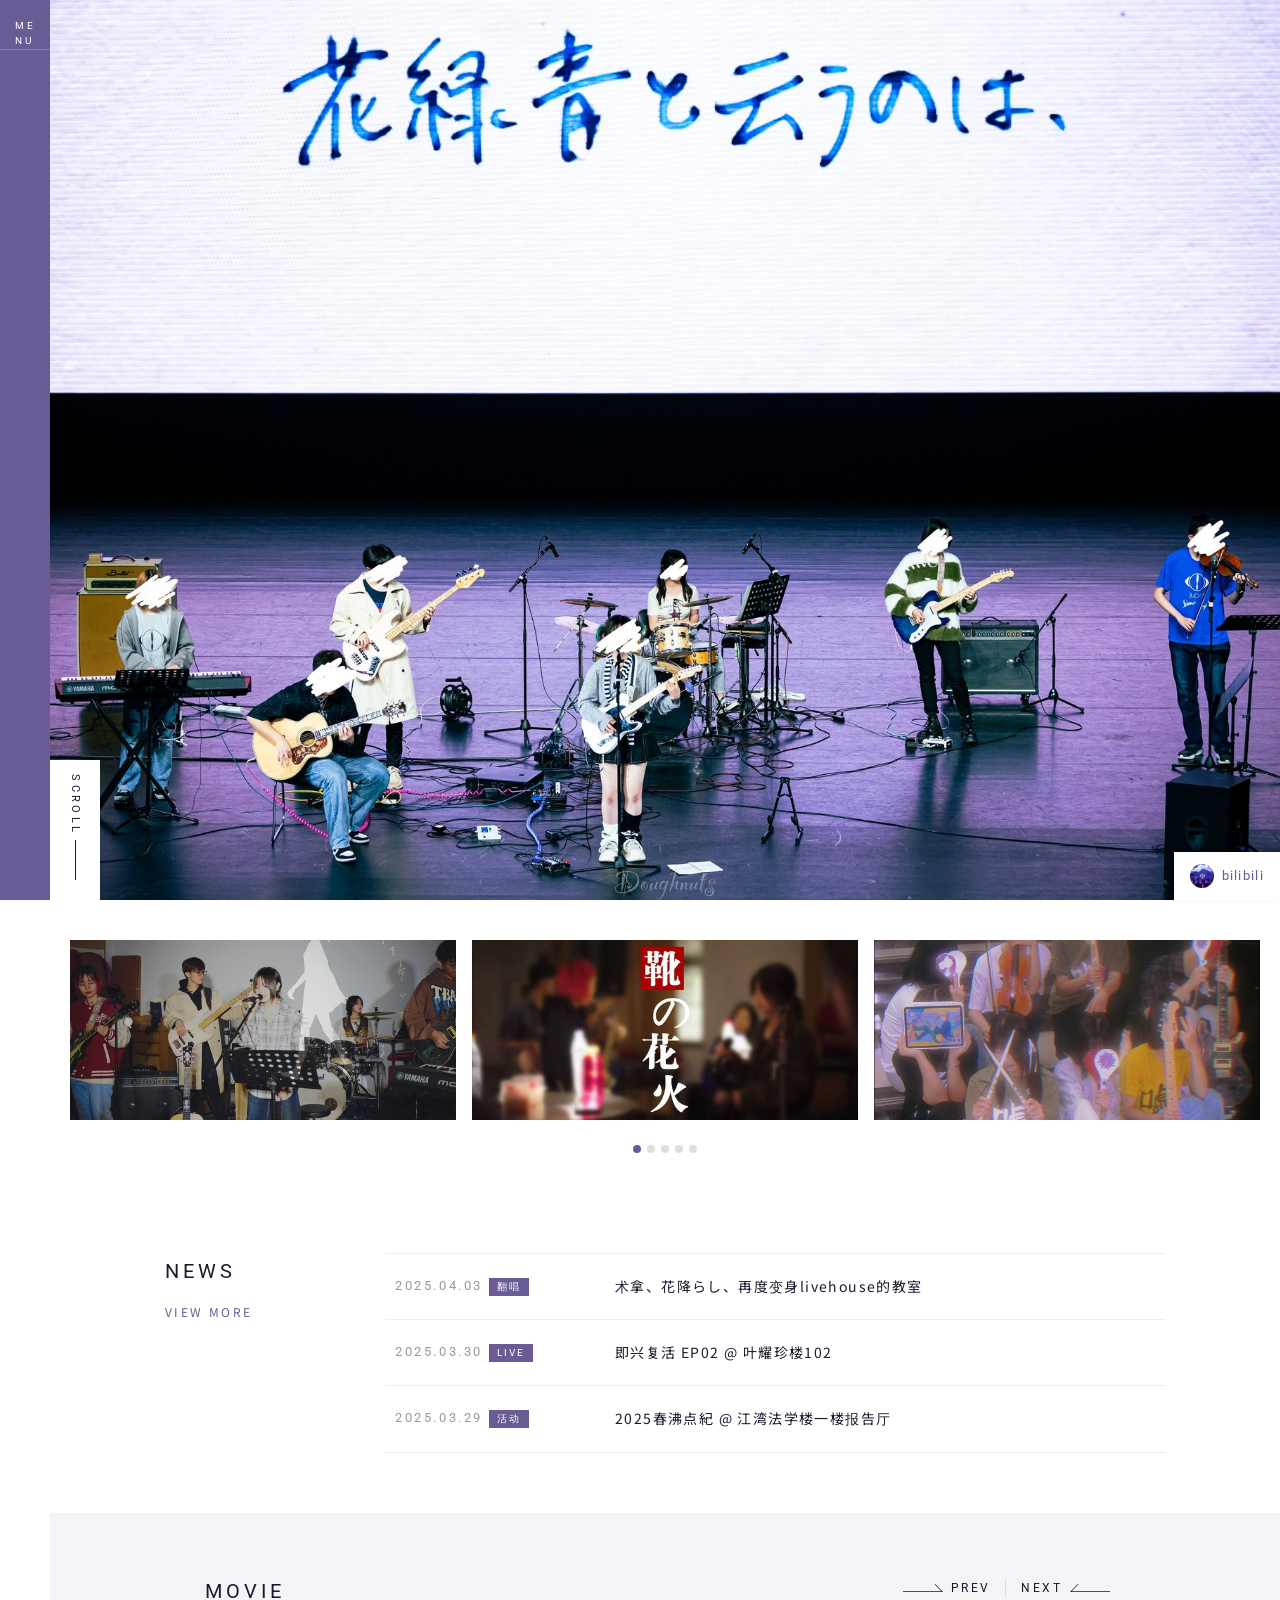
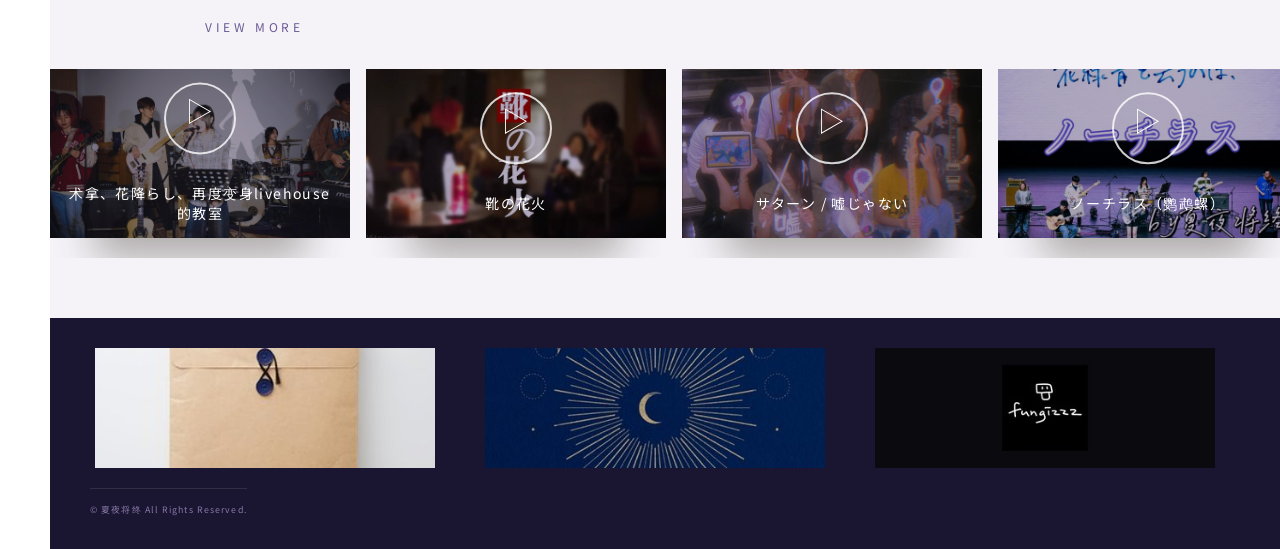
<file: index.html>
﻿<!DOCTYPE html>
<html lang="ja">
<head>
<meta charset="UTF-8">
<meta name="viewport" content="width=device-width, initial-scale=1.0, minimum-scale=1.0, maximum-scale=1.0, shrink-to-fit=no">
<meta name="description" content="在2023夏日将终的某夜因为夜鹿走到一起的乐队。">
<meta name="theme-color" content="#3D2B5F">
<link rel="icon" type="image/x-icon" href="assets/img/avatar.jpg">
<link rel="stylesheet" href="assets/css/slick.css">
<link rel="stylesheet" href="assets/css/slick-theme.css">
<link rel="stylesheet" href="assets/css/official-service.css">
<link rel="stylesheet" href="assets/css/resize.css" media="(max-width:960px)">
<link rel="stylesheet" href="assets/css/custom.css">
<link rel="stylesheet" href="assets/css/theme.css">
<title>夏夜将终 OFFICIAL SITE</title>
</head>
<body class="page--home" oncontextmenu="return true">

<header>
<h1 class="logo"><a href="index.html"></a></h1>
<div class="drawer__btn pc"><div class="inner"><span></span></div></div>
<div class="drawer__btn sp"><span></span></div>
</header>

<div class="drawer" style="overflow: hidden;">
<ul class="g-nav"></ul>
</div>
<div class="overlay"></div>

<div class="wrap">
<div class="bg"><span></span></div>

<div class="block--sns pc">
<ul class="list--sns"></ul>
</div>

<div class="container">
<section class="section--keyvisual">
<div class="keyvisual"><img src="assets/img/top/kv.jpg" alt="" style="width:100%;height:100%;object-fit:cover;display:block;"></div>
<p class="logo-main pc"></p>
<div class="scroll visible">
<p>SCROLL</p>
<div class="icon"><div class="line"><span></span></div></div>
</div>
</section>

<section class="section--bnr">
<div class="inner">
<div class="block--bnr inview">
<ul class="list--bnr"></ul>
</div>
</div>
</section>

<section class="section--news">
<div class="inner">
<div class="block--tit">
<p class="section-tit inview">NEWS</p>
<p class="more inview"><a href="news.html">VIEW MORE</a></p>
</div>
<ul class="list--news"></ul>
</div>
</section>

<section class="section--movie">
<div class="inner">
<div class="tit-area">
<div class="flex-wrap">
<div class="block--tit">
<p class="section-tit inview">MOVIE</p>
<p class="more inview"><a href="movie.html">VIEW MORE</a></p>
</div>
<div class="blank"></div>
</div>
</div>
<ul class="list--movie"></ul>
</div>
</section>
</div>

<footer>
<div class="inner">
<div class="block--footer-bnr clearfix inview">
<ul class="list--bnr"></ul>
</div>
<div class="clearfix">
<div class="block--sns sp inview">
<ul class="list--sns"></ul>
</div>
<p class="copyright"></p>
</div>
</div>
</footer>

</div>
<script src="assets/js/svg-loader.js"></script>
<script src="assets/js/render.js"></script>
<script src="assets/js/main.js"></script>
</body>
</html>
</file>
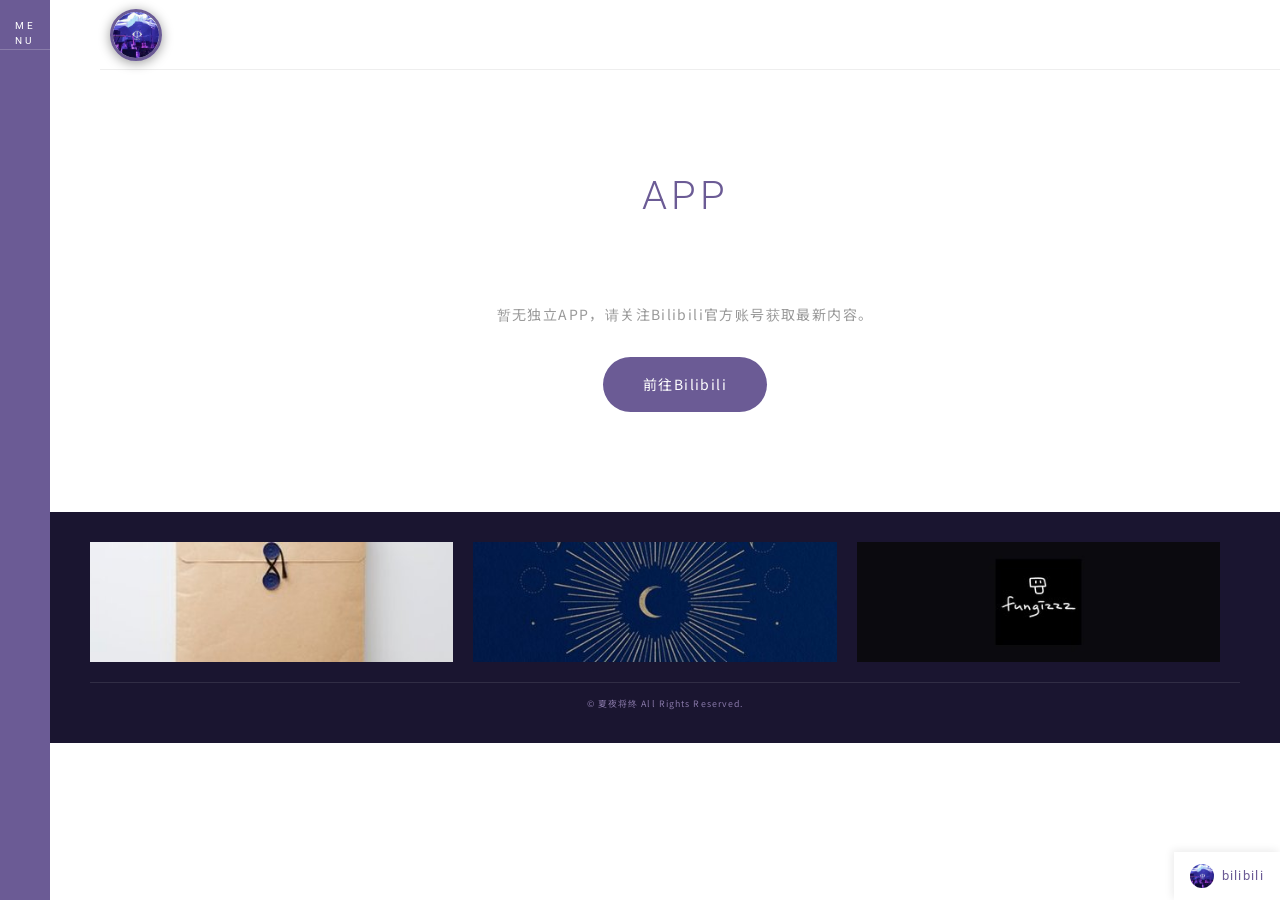
<file: app.html>
﻿<!DOCTYPE html>
<html lang="ja">
<head>
<meta charset="UTF-8">
<meta name="viewport" content="width=device-width, initial-scale=1.0, minimum-scale=1.0, maximum-scale=1.0, shrink-to-fit=no">
<meta name="theme-color" content="#3D2B5F">
<link rel="icon" type="image/x-icon" href="assets/img/avatar.jpg">
<link rel="stylesheet" href="assets/css/slick.css">
<link rel="stylesheet" href="assets/css/slick-theme.css">
<link rel="stylesheet" href="assets/css/official-service.css">
<link rel="stylesheet" href="assets/css/resize.css" media="(max-width:960px)">
<link rel="stylesheet" href="assets/css/custom.css">
<link rel="stylesheet" href="assets/css/theme.css">
<title>APP | 夏夜将终 OFFICIAL SITE</title>
</head>
<body class="" oncontextmenu="return true">

<header>
<h1 class="logo"><a href="index.html"></a></h1>
<div class="drawer__btn pc"><div class="inner"><span></span></div></div>
<div class="drawer__btn sp"><span></span></div>
</header>

<div class="drawer" style="overflow: hidden;">
<ul class="g-nav"></ul>
</div>
<div class="overlay"></div>

<div class="wrap">
<div class="bg"><span></div>

<div class="container">
<div class="container" style="background:#fff;padding:90px 30px 100px 70px;">
<div class="inner" style="max-width:900px;margin:0 auto;">
<h2 style="font-family:Roboto,sans-serif;font-weight:300;text-align:center;font-size:40px;margin:0 0 70px 0;letter-spacing:0.1em;color:#6B5B95;">APP</h2>
<p style="text-align:center;font-size:14px;color:#999;">暂无独立APP，请关注Bilibili官方账号获取最新内容。</p>
<p style="text-align:center;margin-top:30px;"><a href="https://space.bilibili.com/3461581623003593" target="_blank" style="display:inline-block;padding:15px 40px;background:#6B5B95;color:#fff;border-radius:100px;text-decoration:none;">前往Bilibili</a></p>
</div>
</div>
</div>

<footer>
<div class="inner">
<div class="block--footer-bnr clearfix inview">
<ul class="list--bnr"></ul>
</div>
<div class="clearfix">
<div class="block--sns sp inview">
<ul class="list--sns"></ul>
</div>
<p class="copyright"></p>
</div>
</div>
</footer>

</div>
<script src="assets/js/svg-loader.js"></script>
<script src="assets/js/render.js"></script>
<script src="assets/js/main.js"></script>
</body>
</html>
</file>
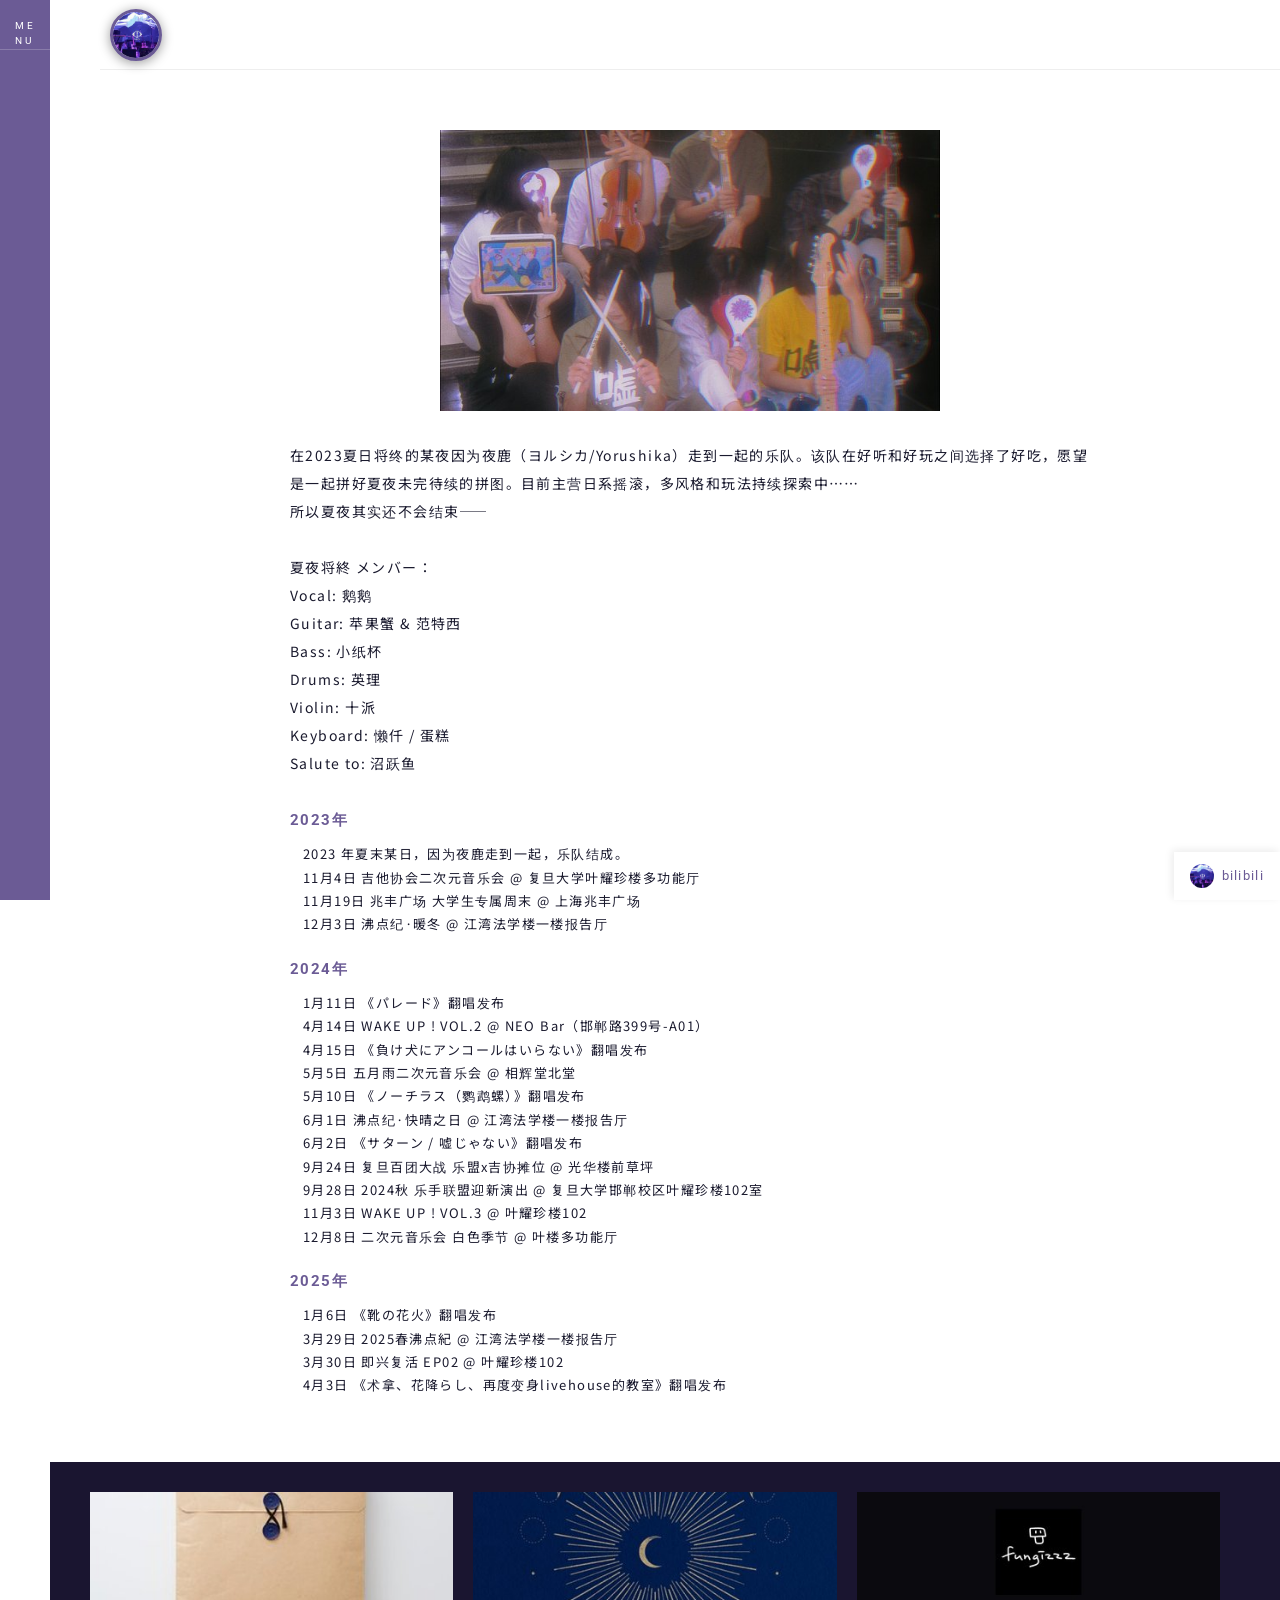
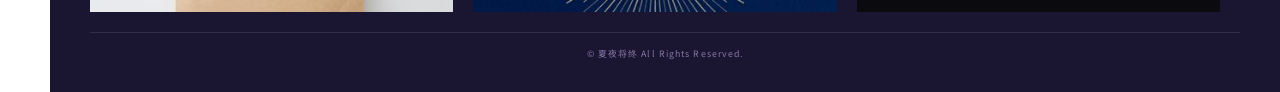
<file: biography.html>
﻿<!DOCTYPE html>
<html lang="ja">
<head>
<meta charset="UTF-8">
<meta name="viewport" content="width=device-width, initial-scale=1.0, minimum-scale=1.0, maximum-scale=1.0, shrink-to-fit=no">
<meta name="theme-color" content="#3D2B5F">
<link rel="icon" type="image/x-icon" href="assets/img/avatar.jpg">
<link rel="stylesheet" href="assets/css/slick.css">
<link rel="stylesheet" href="assets/css/slick-theme.css">
<link rel="stylesheet" href="assets/css/official-service.css">
<link rel="stylesheet" href="assets/css/resize.css" media="(max-width:960px)">
<link rel="stylesheet" href="assets/css/custom.css">
<link rel="stylesheet" href="assets/css/theme.css">
<title>BIOGRAPHY | 夏夜将终 OFFICIAL SITE</title>
</head>
<body class="page--biography page--detail" oncontextmenu="return true">

<header>
<h1 class="logo"><a href="index.html"></a></h1>
<div class="drawer__btn pc"><div class="inner"><span></span></div></div>
<div class="drawer__btn sp"><span></span></div>
</header>

<div class="drawer" style="overflow: hidden;">
<ul class="g-nav"></ul>
</div>
<div class="overlay"></div>

<div class="wrap">
<div class="bg"><span></div>

<div class="container">
<section class="section--detail">
<div class="inner">
<div class="block--artist inview"></div>
<div class="block--text inview">
<div class="text"></div>
<dl class="list--history"></dl>
</div>
</div>
</section>
</div>

<footer>
<div class="inner">
<div class="block--footer-bnr clearfix inview">
<ul class="list--bnr"></ul>
</div>
<div class="clearfix">
<div class="block--sns sp inview">
<ul class="list--sns"></ul>
</div>
<p class="copyright"></p>
</div>
</div>
</footer>

</div>
<script src="assets/js/svg-loader.js"></script>
<script src="assets/js/render.js"></script>
<script src="assets/js/main.js"></script>
</body>
</html>
</file>
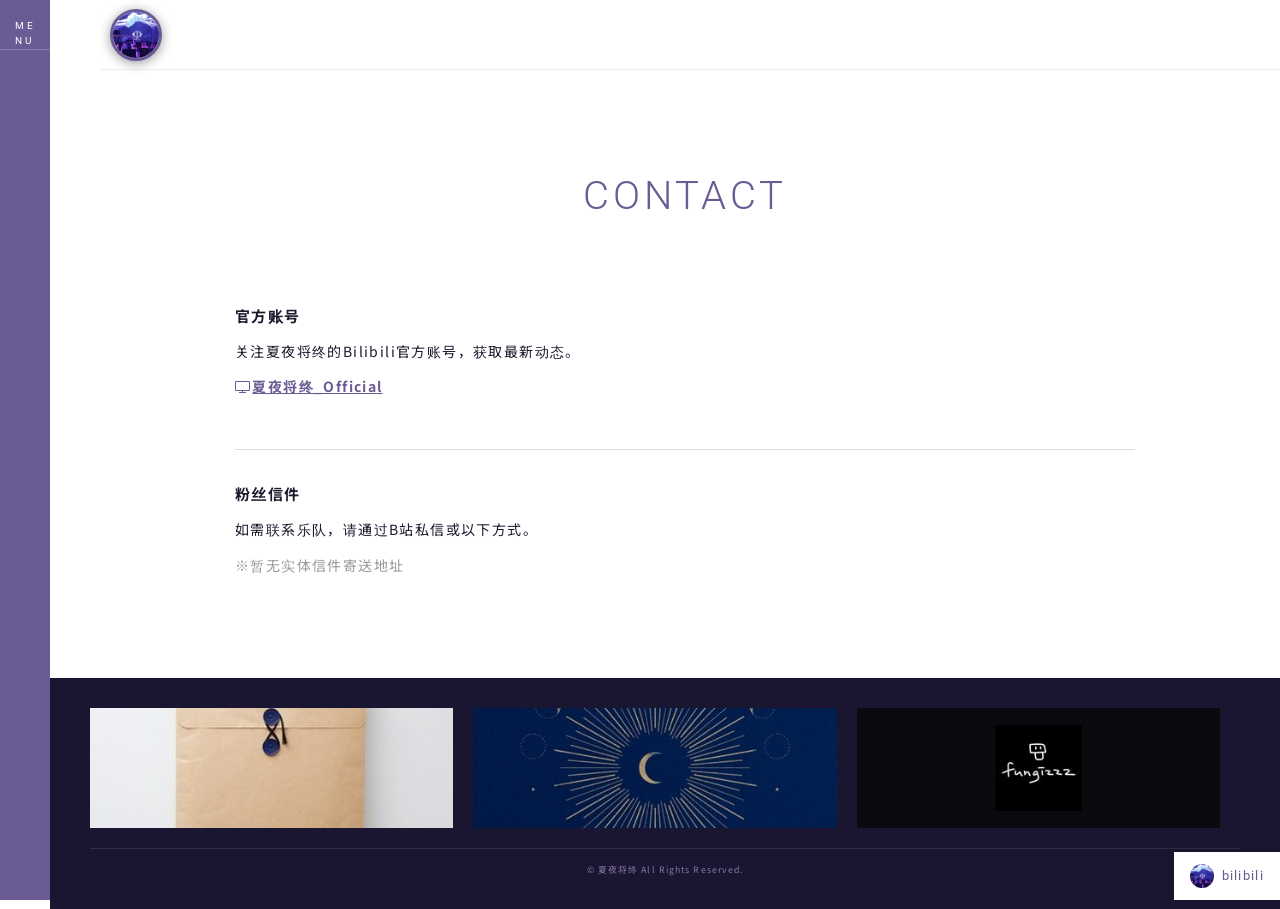
<file: contact.html>
﻿<!DOCTYPE html>
<html lang="ja">
<head>
<meta charset="UTF-8">
<meta name="viewport" content="width=device-width, initial-scale=1.0, minimum-scale=1.0, maximum-scale=1.0, shrink-to-fit=no">
<meta name="theme-color" content="#3D2B5F">
<link rel="icon" type="image/x-icon" href="assets/img/avatar.jpg">
<link rel="stylesheet" href="assets/css/slick.css">
<link rel="stylesheet" href="assets/css/slick-theme.css">
<link rel="stylesheet" href="assets/css/official-service.css">
<link rel="stylesheet" href="assets/css/resize.css" media="(max-width:960px)">
<link rel="stylesheet" href="assets/css/custom.css">
<link rel="stylesheet" href="assets/css/theme.css">
<title>CONTACT | 夏夜将终 OFFICIAL SITE</title>
</head>
<body class="" oncontextmenu="return true">

<header>
<h1 class="logo"><a href="index.html"></a></h1>
<div class="drawer__btn pc"><div class="inner"><span></span></div></div>
<div class="drawer__btn sp"><span></span></div>
</header>

<div class="drawer" style="overflow: hidden;">
<ul class="g-nav"></ul>
</div>
<div class="overlay"></div>

<div class="wrap">
<div class="bg"><span></div>

<div class="container">
<div class="container" style="background:#fff;padding:90px 30px 100px 70px;">
<div class="inner" style="max-width:900px;margin:0 auto;">
<h2 style="font-family:Roboto,sans-serif;font-weight:300;text-align:center;font-size:40px;margin:0 0 70px 0;letter-spacing:0.1em;color:#6B5B95;">CONTACT</h2>
<div class="box" style="border-bottom:1px solid #ddd;padding:0 0 30px 0;margin:0 0 30px 0;">
<p style="font-size:15px;font-weight:bold;margin:0 0 10px 0;">官方账号</p>
<p style="font-size:14px;margin:0 0 10px 0;">关注夏夜将终的Bilibili官方账号，获取最新动态。</p>
<p class="email" style="margin:0 0 20px 0;"><a href="#" target="_blank" style="color:#6B5B95;font-weight:bold;text-decoration:underline;display:block;"></a></p>
</div>
<div class="box" style="padding:0;margin:0;">
<p style="font-size:15px;font-weight:bold;margin:0 0 10px 0;">粉丝信件</p>
<p style="font-size:14px;margin:0 0 10px 0;">如需联系乐队，请通过B站私信或以下方式。</p>
<p style="font-size:14px;color:#999;">※暂无实体信件寄送地址</p>
</div>
</div>
</div>
</div>

<footer>
<div class="inner">
<div class="block--footer-bnr clearfix inview">
<ul class="list--bnr"></ul>
</div>
<div class="clearfix">
<div class="block--sns sp inview">
<ul class="list--sns"></ul>
</div>
<p class="copyright"></p>
</div>
</div>
</footer>

</div>
<script src="assets/js/svg-loader.js"></script>
<script src="assets/js/render.js"></script>
<script src="assets/js/main.js"></script>
</body>
</html>
</file>
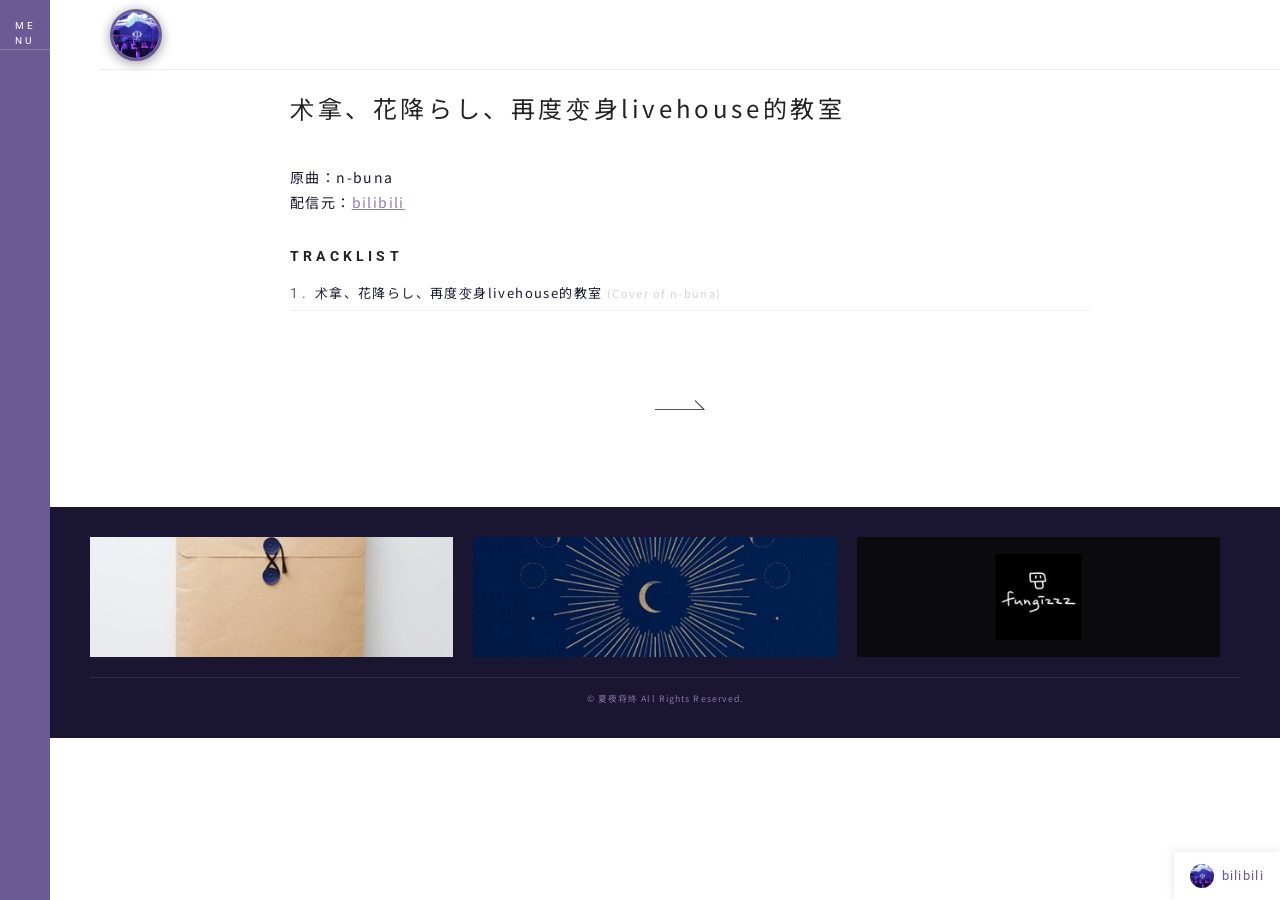
<file: disco-detail.html>
﻿<!DOCTYPE html>
<html lang="ja">
<head>
<meta charset="UTF-8">
<meta name="viewport" content="width=device-width, initial-scale=1.0, minimum-scale=1.0, maximum-scale=1.0, shrink-to-fit=no">
<meta name="theme-color" content="#3D2B5F">
<link rel="icon" type="image/x-icon" href="assets/img/avatar.jpg">
<link rel="stylesheet" href="assets/css/slick.css">
<link rel="stylesheet" href="assets/css/slick-theme.css">
<link rel="stylesheet" href="assets/css/official-service.css">
<link rel="stylesheet" href="assets/css/resize.css" media="(max-width:960px)">
<link rel="stylesheet" href="assets/css/custom.css">
<link rel="stylesheet" href="assets/css/theme.css">
<title>DISCOGRAPHY | 夏夜将终 OFFICIAL SITE</title>
</head>
<body class="page--discography page--detail" oncontextmenu="return true">

<header>
<h1 class="logo"><a href="index.html"></a></h1>
<div class="drawer__btn pc"><div class="inner"><span></span></div></div>
<div class="drawer__btn sp"><span></span></div>
</header>

<div class="drawer" style="overflow: hidden;">
<ul class="g-nav"></ul>
</div>
<div class="overlay"></div>

<div class="wrap">
<div class="bg"><span></span></div>

<div class="container">
<section class="section--detail">
<div class="inner" id="disco-detail-inner">
<p style="text-align:center;padding:60px;">読み込んでいます...</p>
</div>
<p class="detail__btn inview"><a href="discography.html"><svg width="50" height="12" viewBox="0 0 57.64 11.17"><polygon fill="#1a1a2e" points="57.64 11.18 0 11.18 0 10.18 55.23 10.18 45.76 0.71 46.47 0 57.64 11.18"></polygon></svg></a></p>
</section>
</div>

<footer>
<div class="inner">
<div class="block--footer-bnr clearfix inview">
<ul class="list--bnr"></ul>
</div>
<div class="clearfix">
<div class="block--sns sp inview">
<ul class="list--sns"></ul>
</div>
<p class="copyright"></p>
</div>
</div>
</footer>

</div>
<script src="assets/js/svg-loader.js"></script>
<script src="assets/js/render.js"></script>
<script src="assets/js/detail-render.js"></script>
<script src="assets/js/main.js"></script>
</body>
</html>
</file>
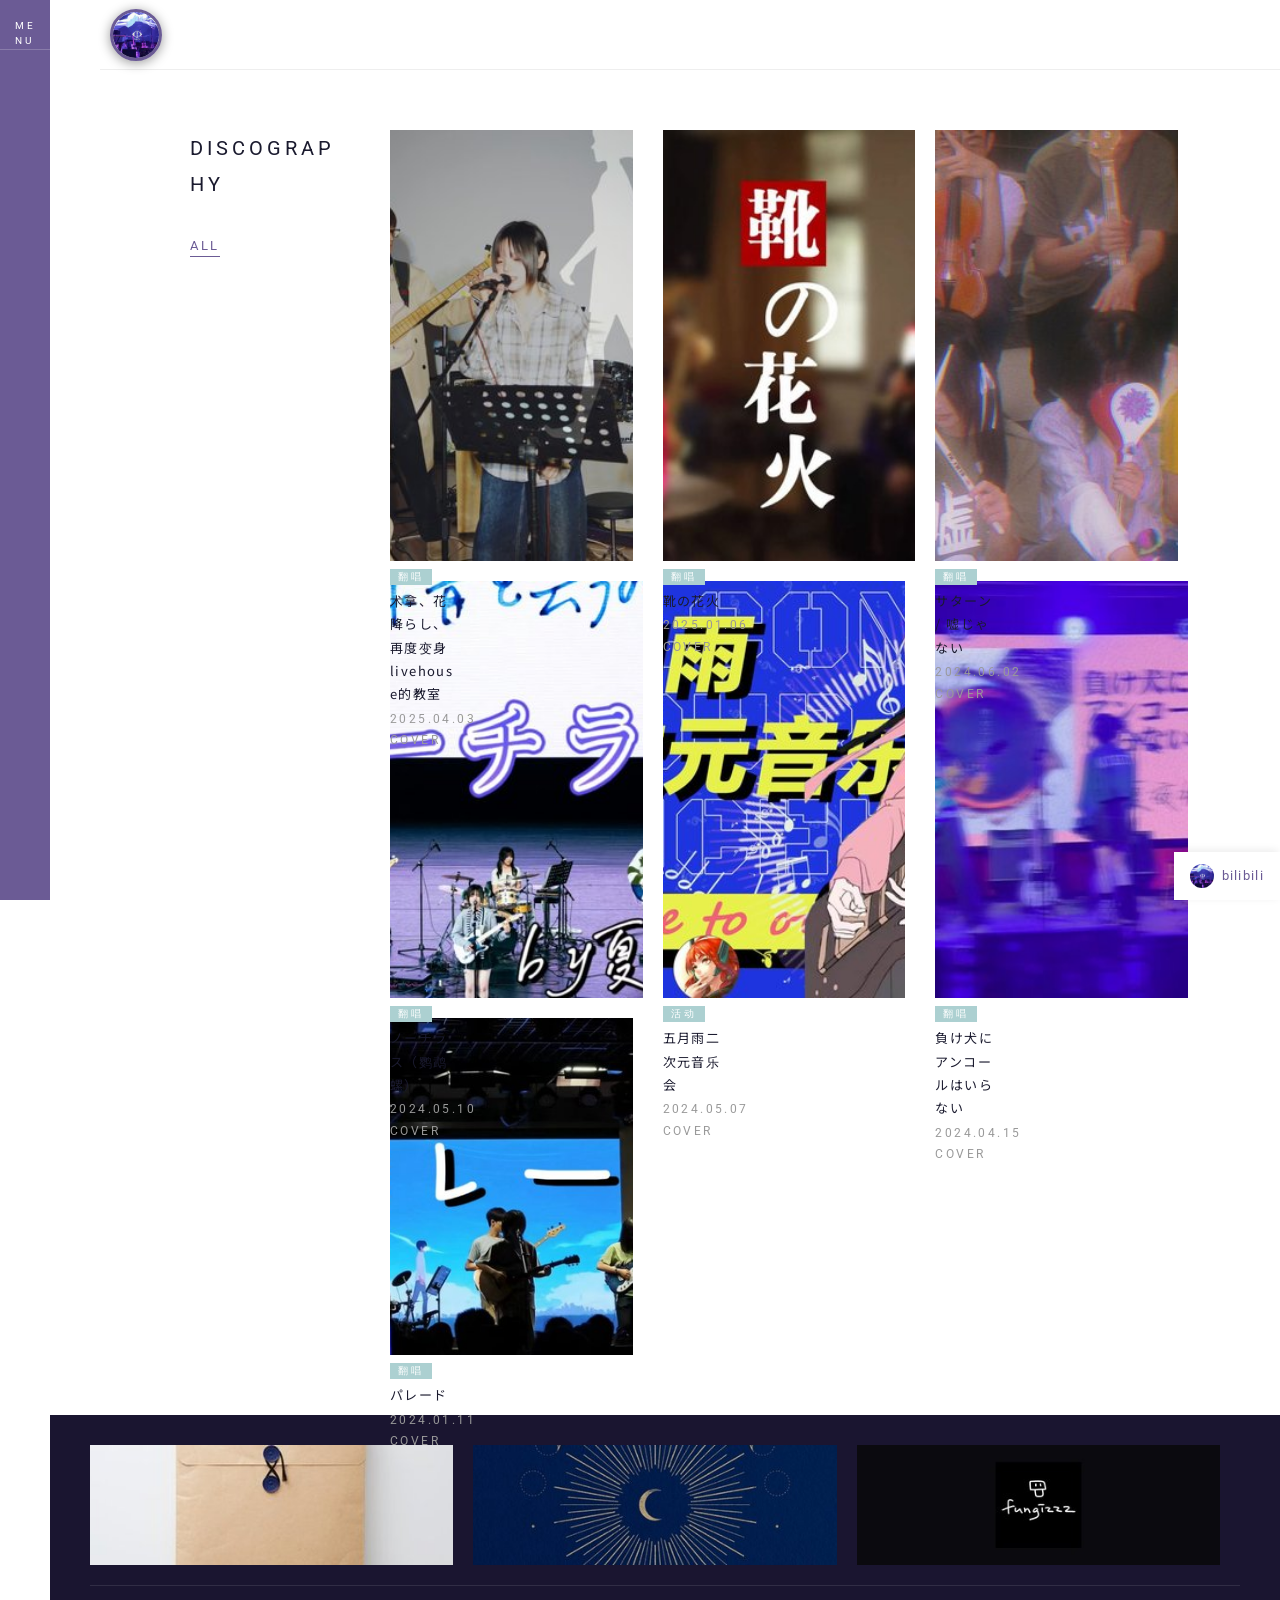
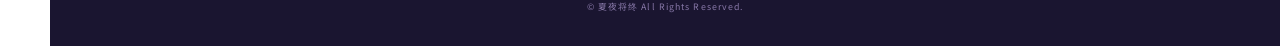
<file: discography.html>
﻿<!DOCTYPE html>
<html lang="ja">
<head>
<meta charset="UTF-8">
<meta name="viewport" content="width=device-width, initial-scale=1.0, minimum-scale=1.0, maximum-scale=1.0, shrink-to-fit=no">
<meta name="theme-color" content="#3D2B5F">
<link rel="icon" type="image/x-icon" href="assets/img/avatar.jpg">
<link rel="stylesheet" href="assets/css/slick.css">
<link rel="stylesheet" href="assets/css/slick-theme.css">
<link rel="stylesheet" href="assets/css/official-service.css">
<link rel="stylesheet" href="assets/css/resize.css" media="(max-width:960px)">
<link rel="stylesheet" href="assets/css/custom.css">
<link rel="stylesheet" href="assets/css/theme.css">
<title>DISCOGRAPHY | 夏夜将终 OFFICIAL SITE</title>
</head>
<body class="page--discography page--list" oncontextmenu="return true">

<header>
<h1 class="logo"><a href="index.html"></a></h1>
<div class="drawer__btn pc"><div class="inner"><span></span></div></div>
<div class="drawer__btn sp"><span></span></div>
</header>

<div class="drawer" style="overflow: hidden;">
<ul class="g-nav"></ul>
</div>
<div class="overlay"></div>

<div class="wrap">
<div class="bg"><span></div>

<div class="container">
<section class="section--list">
<div class="inner">
<div class="block--tit">
<h2 class="section-tit inview">DISCOGRAPHY</h2>
<ul class="list--category pc">
<li class="inview"><a href="discography.html" class="current">ALL</a></li>
</ul>
</div>
<ul class="list--discography clearfix"></ul>
</div>
</section>
</div>

<footer>
<div class="inner">
<div class="block--footer-bnr clearfix inview">
<ul class="list--bnr"></ul>
</div>
<div class="clearfix">
<div class="block--sns sp inview">
<ul class="list--sns"></ul>
</div>
<p class="copyright"></p>
</div>
</div>
</footer>

</div>
<script src="assets/js/svg-loader.js"></script>
<script src="assets/js/render.js"></script>
<script src="assets/js/main.js"></script>
</body>
</html>
</file>
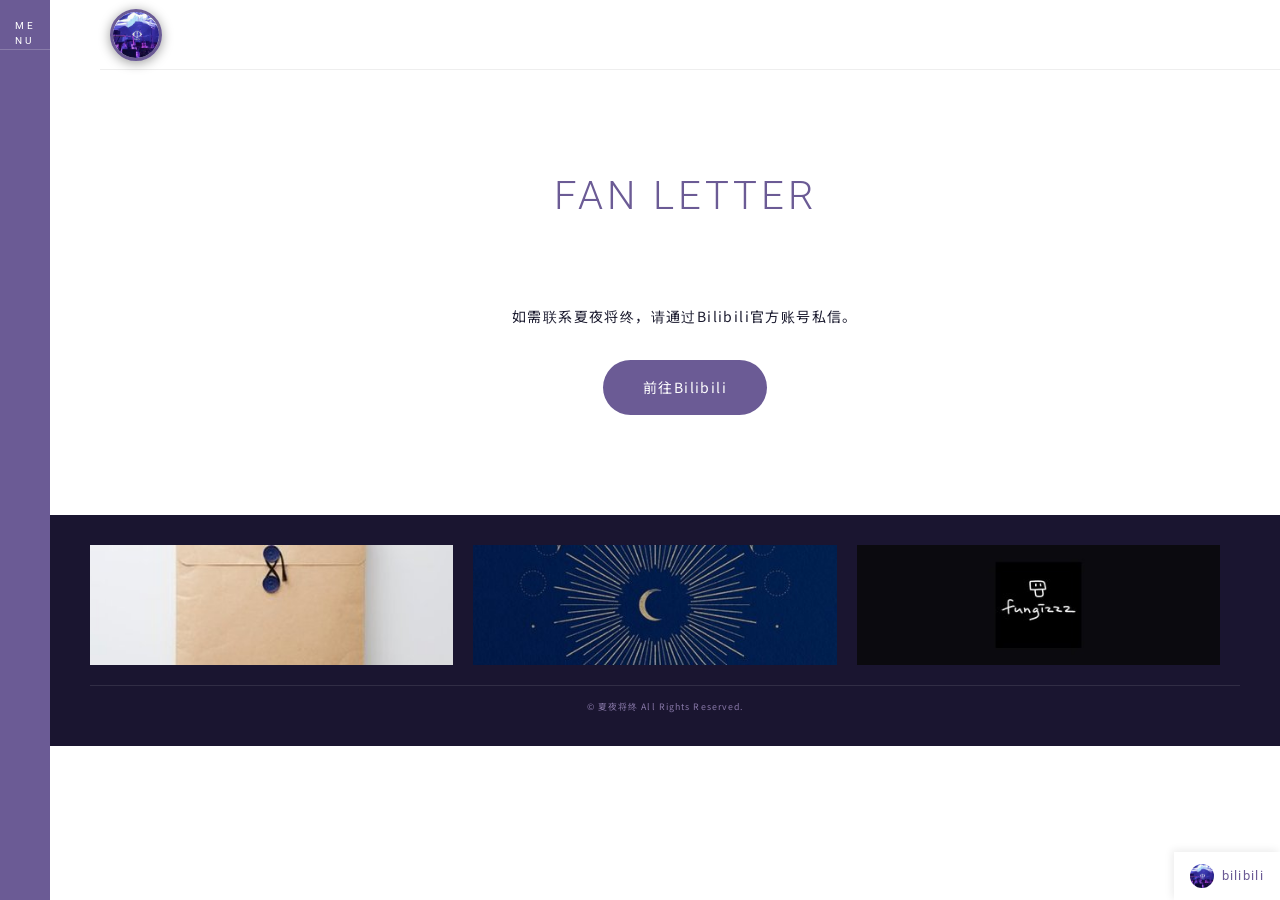
<file: fanletter.html>
﻿<!DOCTYPE html>
<html lang="ja">
<head>
<meta charset="UTF-8">
<meta name="viewport" content="width=device-width, initial-scale=1.0, minimum-scale=1.0, maximum-scale=1.0, shrink-to-fit=no">
<meta name="theme-color" content="#3D2B5F">
<link rel="icon" type="image/x-icon" href="assets/img/avatar.jpg">
<link rel="stylesheet" href="assets/css/slick.css">
<link rel="stylesheet" href="assets/css/slick-theme.css">
<link rel="stylesheet" href="assets/css/official-service.css">
<link rel="stylesheet" href="assets/css/resize.css" media="(max-width:960px)">
<link rel="stylesheet" href="assets/css/custom.css">
<link rel="stylesheet" href="assets/css/theme.css">
<title>FAN LETTER | 夏夜将终 OFFICIAL SITE</title>
</head>
<body class="" oncontextmenu="return true">

<header>
<h1 class="logo"><a href="index.html"></a></h1>
<div class="drawer__btn pc"><div class="inner"><span></span></div></div>
<div class="drawer__btn sp"><span></span></div>
</header>

<div class="drawer" style="overflow: hidden;">
<ul class="g-nav"></ul>
</div>
<div class="overlay"></div>

<div class="wrap">
<div class="bg"><span></div>

<div class="container">
<div class="container" style="background:#fff;padding:90px 30px 100px 70px;">
<div class="inner" style="max-width:800px;margin:0 auto;">
<h2 style="font-family:Roboto,sans-serif;font-weight:300;text-align:center;font-size:40px;margin:0 0 70px 0;letter-spacing:0.1em;color:#6B5B95;">FAN LETTER</h2>
<p style="font-size:14px;line-height:2;text-align:center;">如需联系夏夜将终，请通过Bilibili官方账号私信。</p>
<p style="text-align:center;margin-top:30px;"><a href="https://space.bilibili.com/3461581623003593" target="_blank" style="display:inline-block;padding:15px 40px;background:#6B5B95;color:#fff;border-radius:100px;text-decoration:none;">前往Bilibili</a></p>
</div>
</div>
</div>

<footer>
<div class="inner">
<div class="block--footer-bnr clearfix inview">
<ul class="list--bnr"></ul>
</div>
<div class="clearfix">
<div class="block--sns sp inview">
<ul class="list--sns"></ul>
</div>
<p class="copyright"></p>
</div>
</div>
</footer>

</div>
<script src="assets/js/svg-loader.js"></script>
<script src="assets/js/render.js"></script>
<script src="assets/js/main.js"></script>
</body>
</html>
</file>
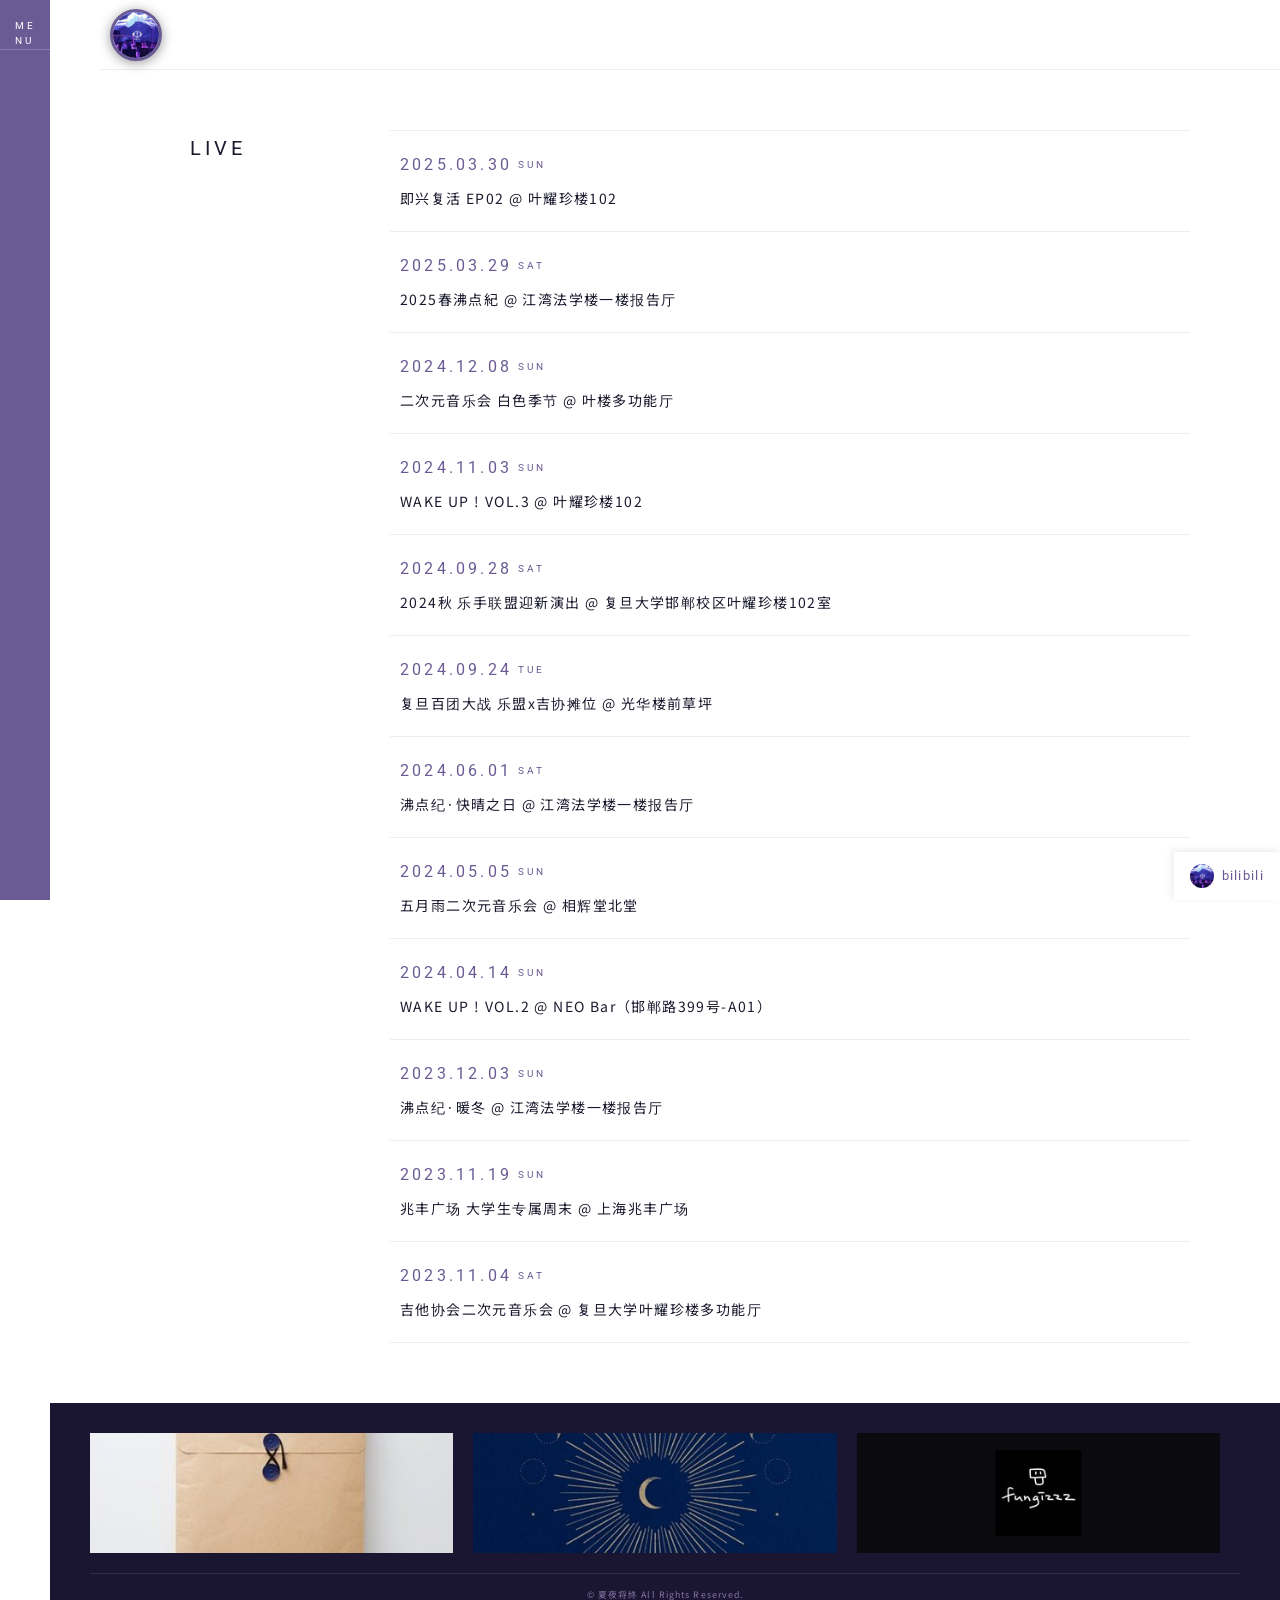
<file: live.html>
﻿<!DOCTYPE html>
<html lang="ja">
<head>
<meta charset="UTF-8">
<meta name="viewport" content="width=device-width, initial-scale=1.0, minimum-scale=1.0, maximum-scale=1.0, shrink-to-fit=no">
<meta name="theme-color" content="#3D2B5F">
<link rel="icon" type="image/x-icon" href="assets/img/avatar.jpg">
<link rel="stylesheet" href="assets/css/slick.css">
<link rel="stylesheet" href="assets/css/slick-theme.css">
<link rel="stylesheet" href="assets/css/official-service.css">
<link rel="stylesheet" href="assets/css/resize.css" media="(max-width:960px)">
<link rel="stylesheet" href="assets/css/custom.css">
<link rel="stylesheet" href="assets/css/theme.css">
<title>LIVE | 夏夜将终 OFFICIAL SITE</title>
</head>
<body class="page--list page--live" oncontextmenu="return true">

<header>
<h1 class="logo"><a href="index.html"></a></h1>
<div class="drawer__btn pc"><div class="inner"><span></span></div></div>
<div class="drawer__btn sp"><span></span></div>
</header>

<div class="drawer" style="overflow: hidden;">
<ul class="g-nav"></ul>
</div>
<div class="overlay"></div>

<div class="wrap">
<div class="bg"><span></div>

<div class="container">
<section class="section--list">
<div class="inner">
<div class="block--tit">
<h2 class="section-tit inview">LIVE</h2>
</div>
<ul class="list--news"></ul>
</div>
</section>
</div>

<footer>
<div class="inner">
<div class="block--footer-bnr clearfix inview">
<ul class="list--bnr"></ul>
</div>
<div class="clearfix">
<div class="block--sns sp inview">
<ul class="list--sns"></ul>
</div>
<p class="copyright"></p>
</div>
</div>
</footer>

</div>
<script src="assets/js/svg-loader.js"></script>
<script src="assets/js/render.js"></script>
<script src="assets/js/main.js"></script>
</body>
</html>
</file>
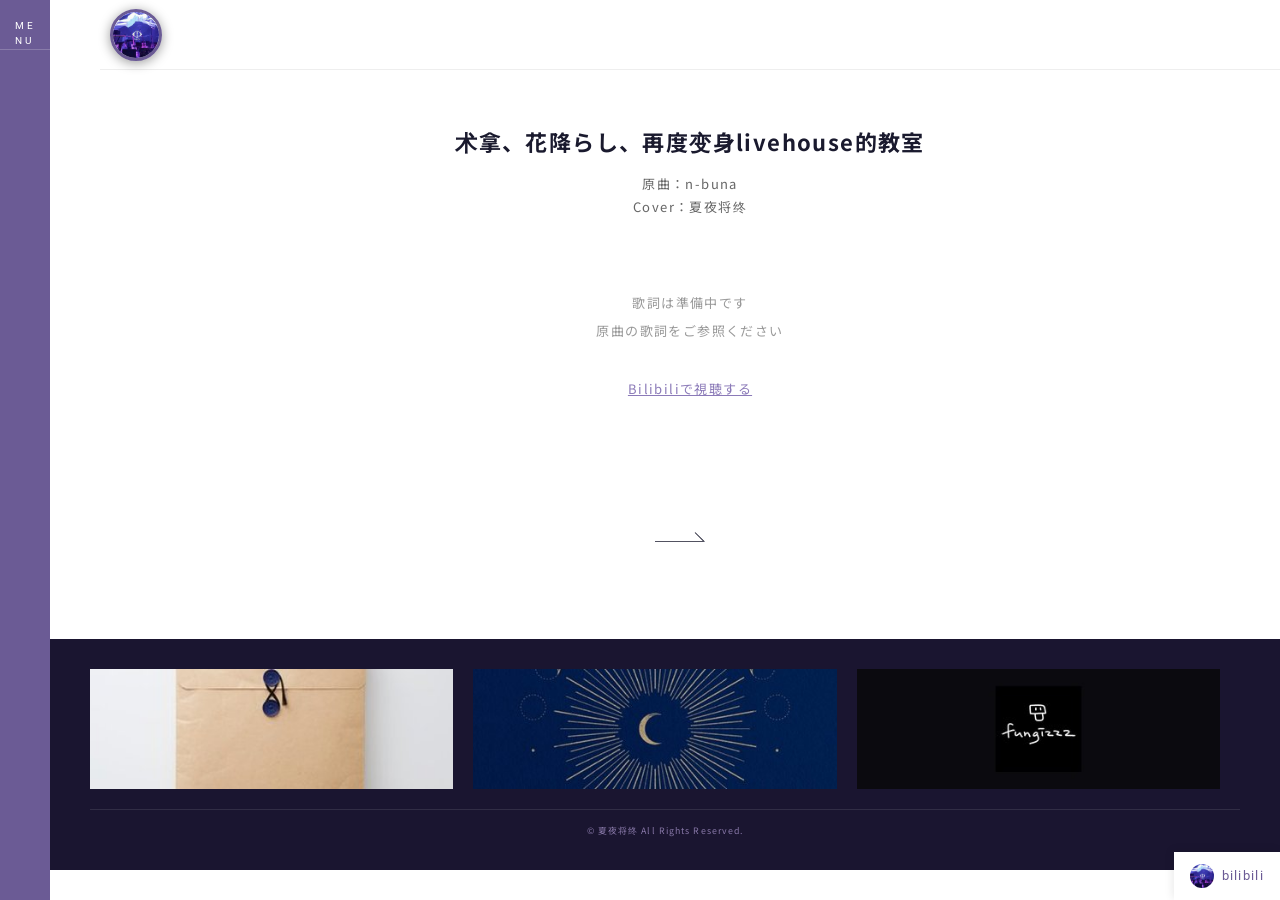
<file: lyrics-detail.html>
﻿<!DOCTYPE html>
<html lang="ja">
<head>
<meta charset="UTF-8">
<meta name="viewport" content="width=device-width, initial-scale=1.0, minimum-scale=1.0, maximum-scale=1.0, shrink-to-fit=no">
<meta name="theme-color" content="#3D2B5F">
<link rel="icon" type="image/x-icon" href="assets/img/avatar.jpg">
<link rel="stylesheet" href="assets/css/slick.css">
<link rel="stylesheet" href="assets/css/slick-theme.css">
<link rel="stylesheet" href="assets/css/official-service.css">
<link rel="stylesheet" href="assets/css/resize.css" media="(max-width:960px)">
<link rel="stylesheet" href="assets/css/custom.css">
<link rel="stylesheet" href="assets/css/theme.css">
<title>LYRICS | 夏夜将终 OFFICIAL SITE</title>
</head>
<body class="page--lyrics page--detail" oncontextmenu="return true">

<header>
<h1 class="logo"><a href="index.html"></a></h1>
<div class="drawer__btn pc"><div class="inner"><span></span></div></div>
<div class="drawer__btn sp"><span></span></div>
</header>

<div class="drawer" style="overflow: hidden;">
<ul class="g-nav"></ul>
</div>
<div class="overlay"></div>

<div class="wrap">
<div class="bg"><span></span></div>

<div class="container">
<section class="section--detail">
<div class="inner">
<div class="detail--wrap inview">
<h2 id="lyrics-title">歌詞</h2>
<div class="credit">
<p class="credit--list" id="lyrics-credit"></p>
</div>
<div class="lyrics--body" id="lyrics-body">
<p>歌詞を読み込んでいます...</p>
</div>
</div>
<p class="detail__btn inview"><a href="lyrics.html"><svg width="50" height="12" viewBox="0 0 57.64 11.17"><polygon fill="#1a1a2e" points="57.64 11.18 0 11.18 0 10.18 55.23 10.18 45.76 0.71 46.47 0 57.64 11.18"></polygon></svg></a></p>
</div>
</section>
</div>

<footer>
<div class="inner">
<div class="block--footer-bnr clearfix inview">
<ul class="list--bnr"></ul>
</div>
<div class="clearfix">
<div class="block--sns sp inview">
<ul class="list--sns"></ul>
</div>
<p class="copyright"></p>
</div>
</div>
</footer>

</div>
<script src="assets/js/svg-loader.js"></script>
<script src="assets/js/render.js"></script>
<script src="assets/js/detail-render.js"></script>
<script src="assets/js/main.js"></script>
</body>
</html>
</file>
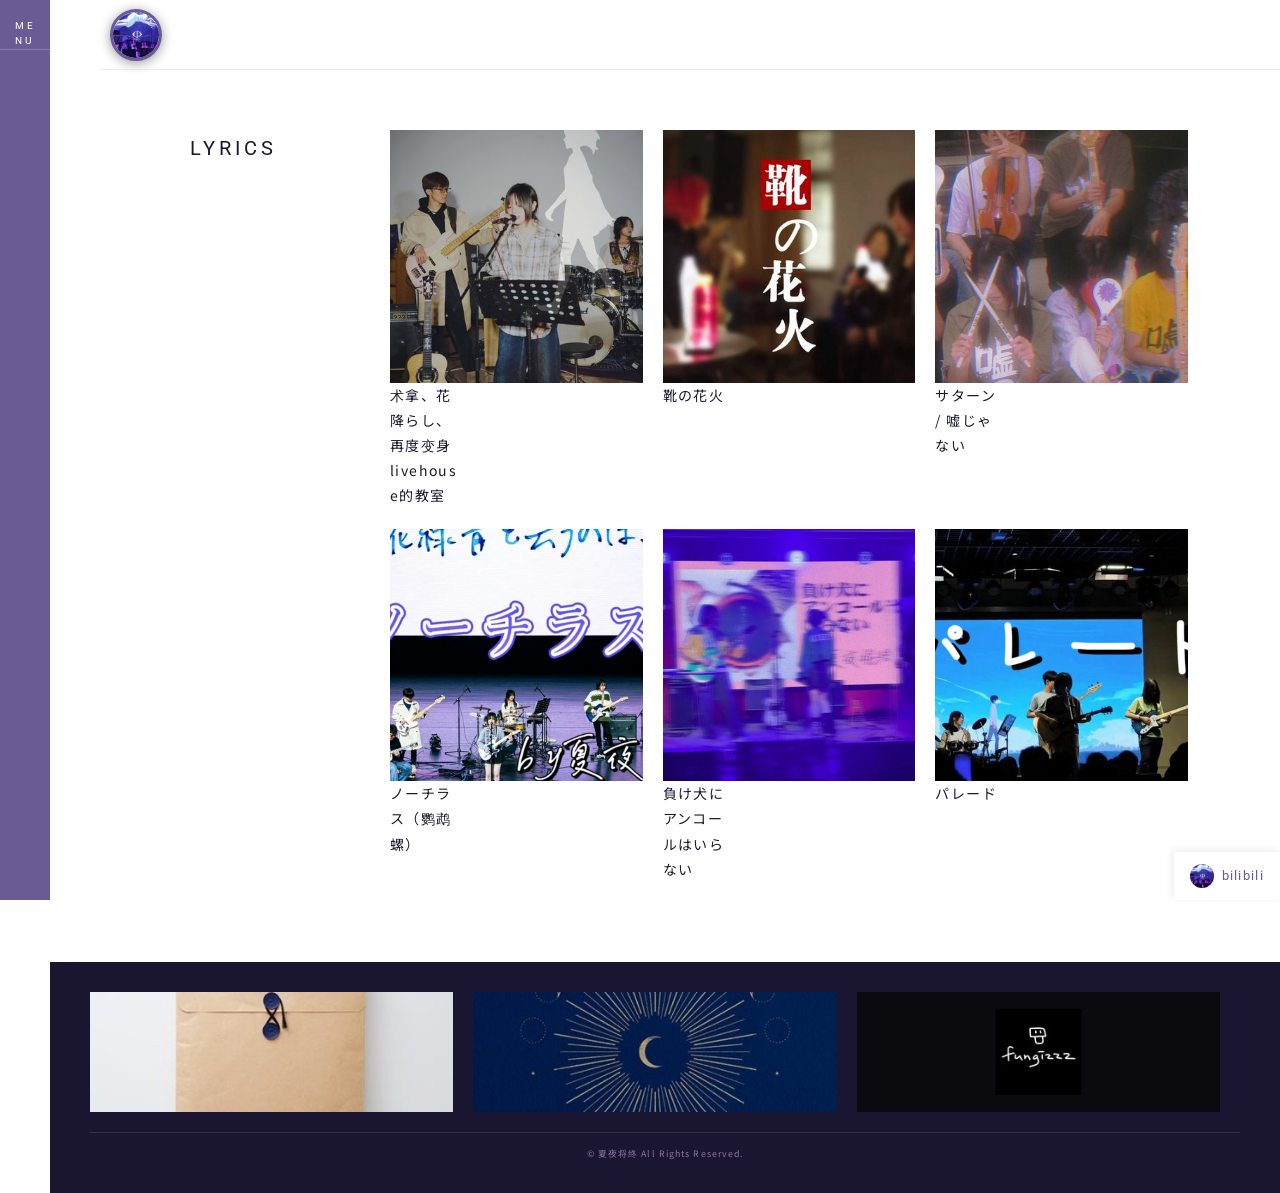
<file: lyrics.html>
﻿<!DOCTYPE html>
<html lang="ja">
<head>
<meta charset="UTF-8">
<meta name="viewport" content="width=device-width, initial-scale=1.0, minimum-scale=1.0, maximum-scale=1.0, shrink-to-fit=no">
<meta name="theme-color" content="#3D2B5F">
<link rel="icon" type="image/x-icon" href="assets/img/avatar.jpg">
<link rel="stylesheet" href="assets/css/slick.css">
<link rel="stylesheet" href="assets/css/slick-theme.css">
<link rel="stylesheet" href="assets/css/official-service.css">
<link rel="stylesheet" href="assets/css/resize.css" media="(max-width:960px)">
<link rel="stylesheet" href="assets/css/custom.css">
<link rel="stylesheet" href="assets/css/theme.css">
<title>LYRICS | 夏夜将终 OFFICIAL SITE</title>
</head>
<body class="page--lyrics page--list" oncontextmenu="return true">

<header>
<h1 class="logo"><a href="index.html"></a></h1>
<div class="drawer__btn pc"><div class="inner"><span></span></div></div>
<div class="drawer__btn sp"><span></span></div>
</header>

<div class="drawer" style="overflow: hidden;">
<ul class="g-nav"></ul>
</div>
<div class="overlay"></div>

<div class="wrap">
<div class="bg"><span></div>

<div class="container">
<section class="section--list">
<div class="inner">
<div class="block--tit">
<h2 class="section-tit inview">LYRICS</h2>
</div>
<ul class="list--discography clearfix"></ul>
</div>
</section>
</div>

<footer>
<div class="inner">
<div class="block--footer-bnr clearfix inview">
<ul class="list--bnr"></ul>
</div>
<div class="clearfix">
<div class="block--sns sp inview">
<ul class="list--sns"></ul>
</div>
<p class="copyright"></p>
</div>
</div>
</footer>

</div>
<script src="assets/js/svg-loader.js"></script>
<script src="assets/js/render.js"></script>
<script src="assets/js/main.js"></script>
</body>
</html>
</file>
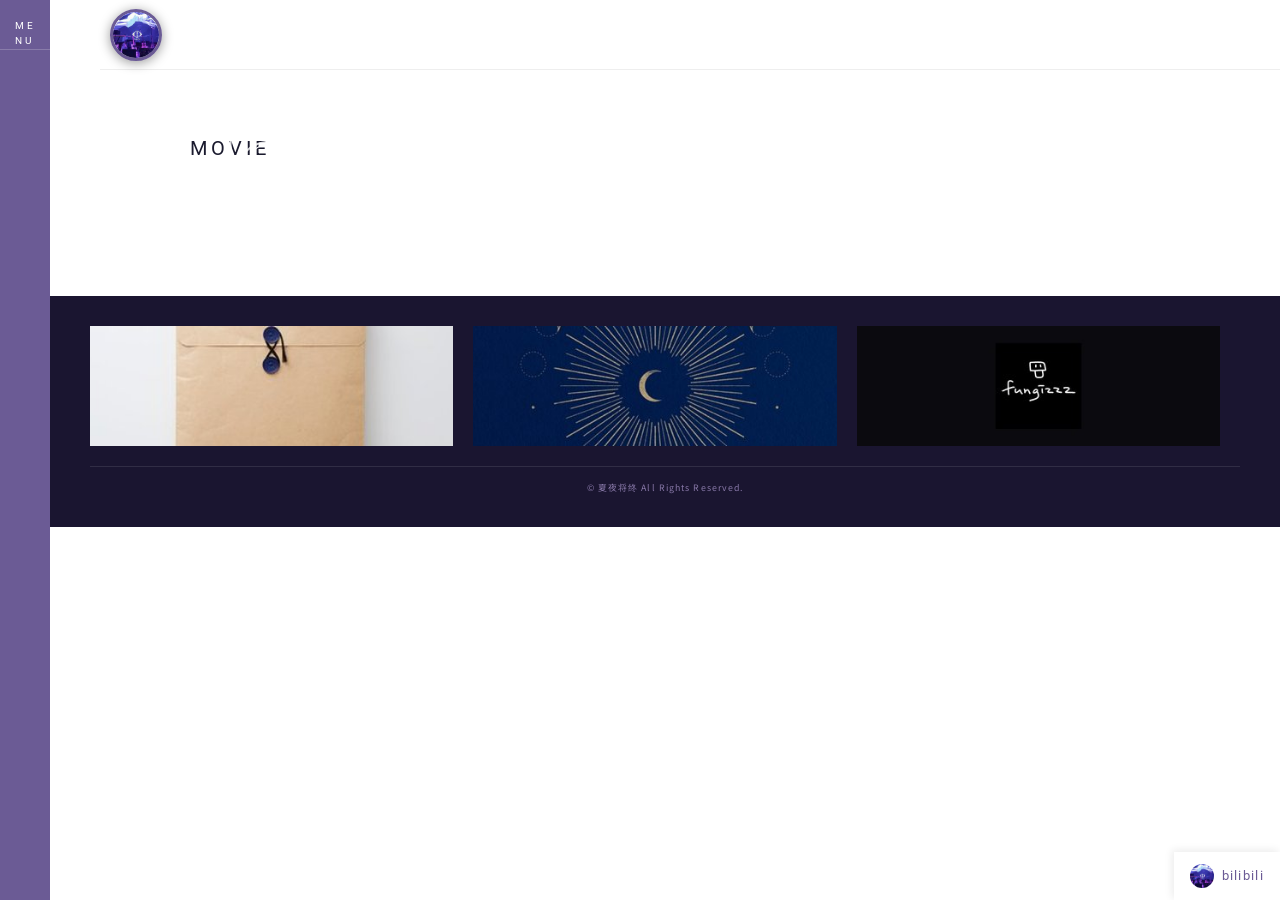
<file: movie.html>
﻿<!DOCTYPE html>
<html lang="ja">
<head>
<meta charset="UTF-8">
<meta name="viewport" content="width=device-width, initial-scale=1.0, minimum-scale=1.0, maximum-scale=1.0, shrink-to-fit=no">
<meta name="theme-color" content="#3D2B5F">
<link rel="icon" type="image/x-icon" href="assets/img/avatar.jpg">
<link rel="stylesheet" href="assets/css/slick.css">
<link rel="stylesheet" href="assets/css/slick-theme.css">
<link rel="stylesheet" href="assets/css/official-service.css">
<link rel="stylesheet" href="assets/css/resize.css" media="(max-width:960px)">
<link rel="stylesheet" href="assets/css/custom.css">
<link rel="stylesheet" href="assets/css/theme.css">
<title>MOVIE | 夏夜将终 OFFICIAL SITE</title>
</head>
<body class="page--movie page--list" oncontextmenu="return true">

<header>
<h1 class="logo"><a href="index.html"></a></h1>
<div class="drawer__btn pc"><div class="inner"><span></span></div></div>
<div class="drawer__btn sp"><span></span></div>
</header>

<div class="drawer" style="overflow: hidden;">
<ul class="g-nav"></ul>
</div>
<div class="overlay"></div>

<div class="wrap">
<div class="bg"><span></div>

<div class="container">
<section class="section--list">
<div class="inner">
<div class="block--tit">
<h2 class="section-tit inview">MOVIE</h2>
</div>
<ul class="list--movie"></ul>
</div>
</section>
</div>

<footer>
<div class="inner">
<div class="block--footer-bnr clearfix inview">
<ul class="list--bnr"></ul>
</div>
<div class="clearfix">
<div class="block--sns sp inview">
<ul class="list--sns"></ul>
</div>
<p class="copyright"></p>
</div>
</div>
</footer>

</div>
<script src="assets/js/svg-loader.js"></script>
<script src="assets/js/render.js"></script>
<script src="assets/js/main.js"></script>
</body>
</html>
</file>
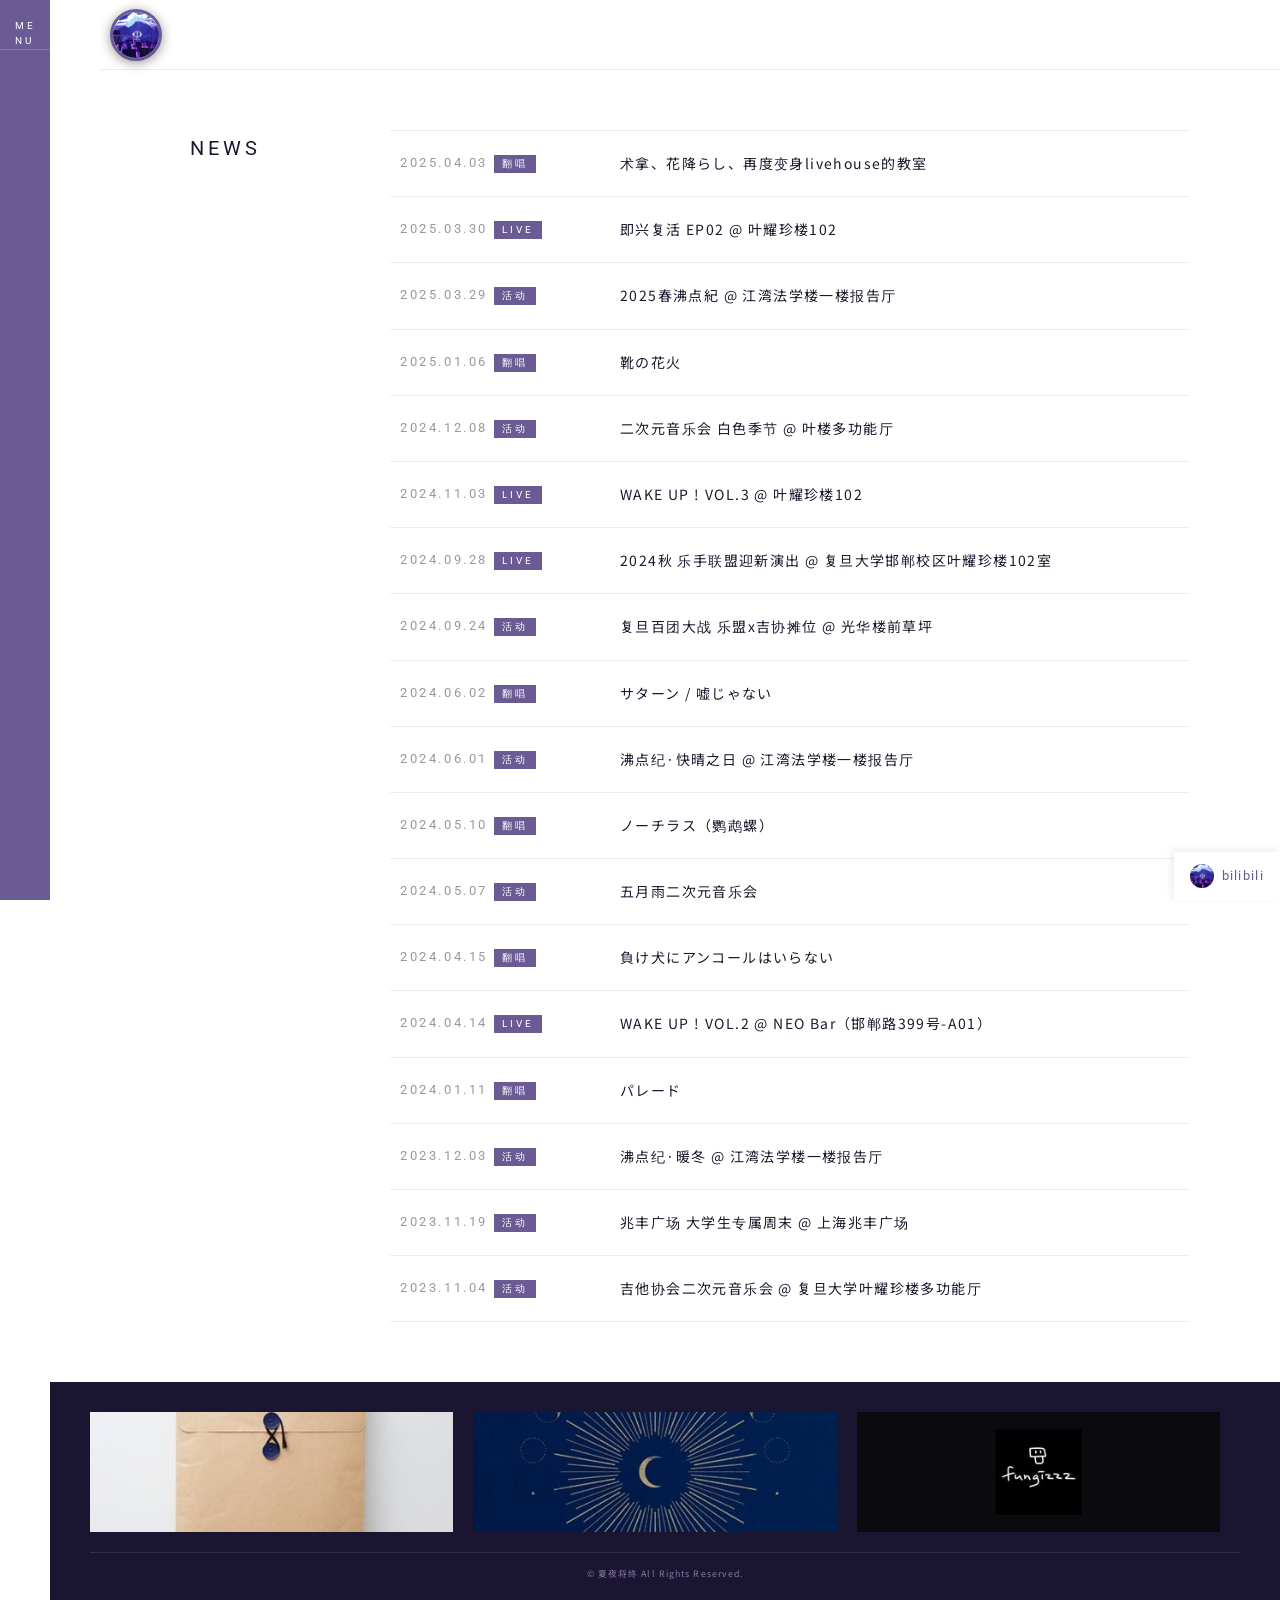
<file: news.html>
﻿<!DOCTYPE html>
<html lang="ja">
<head>
<meta charset="UTF-8">
<meta name="viewport" content="width=device-width, initial-scale=1.0, minimum-scale=1.0, maximum-scale=1.0, shrink-to-fit=no">
<meta name="theme-color" content="#3D2B5F">
<link rel="icon" type="image/x-icon" href="assets/img/avatar.jpg">
<link rel="stylesheet" href="assets/css/slick.css">
<link rel="stylesheet" href="assets/css/slick-theme.css">
<link rel="stylesheet" href="assets/css/official-service.css">
<link rel="stylesheet" href="assets/css/resize.css" media="(max-width:960px)">
<link rel="stylesheet" href="assets/css/custom.css">
<link rel="stylesheet" href="assets/css/theme.css">
<title>NEWS | 夏夜将终 OFFICIAL SITE</title>
</head>
<body class="page--list page--information" oncontextmenu="return true">

<header>
<h1 class="logo"><a href="index.html"></a></h1>
<div class="drawer__btn pc"><div class="inner"><span></span></div></div>
<div class="drawer__btn sp"><span></span></div>
</header>

<div class="drawer" style="overflow: hidden;">
<ul class="g-nav"></ul>
</div>
<div class="overlay"></div>

<div class="wrap">
<div class="bg"><span></div>

<div class="container">
<section class="section--list">
<div class="inner">
<div class="block--tit">
<h2 class="section-tit inview">NEWS</h2>
</div>
<ul class="list--news"></ul>
</div>
</section>
</div>

<footer>
<div class="inner">
<div class="block--footer-bnr clearfix inview">
<ul class="list--bnr"></ul>
</div>
<div class="clearfix">
<div class="block--sns sp inview">
<ul class="list--sns"></ul>
</div>
<p class="copyright"></p>
</div>
</div>
</footer>

</div>
<script src="assets/js/svg-loader.js"></script>
<script src="assets/js/render.js"></script>
<script src="assets/js/main.js"></script>
</body>
</html>
</file>
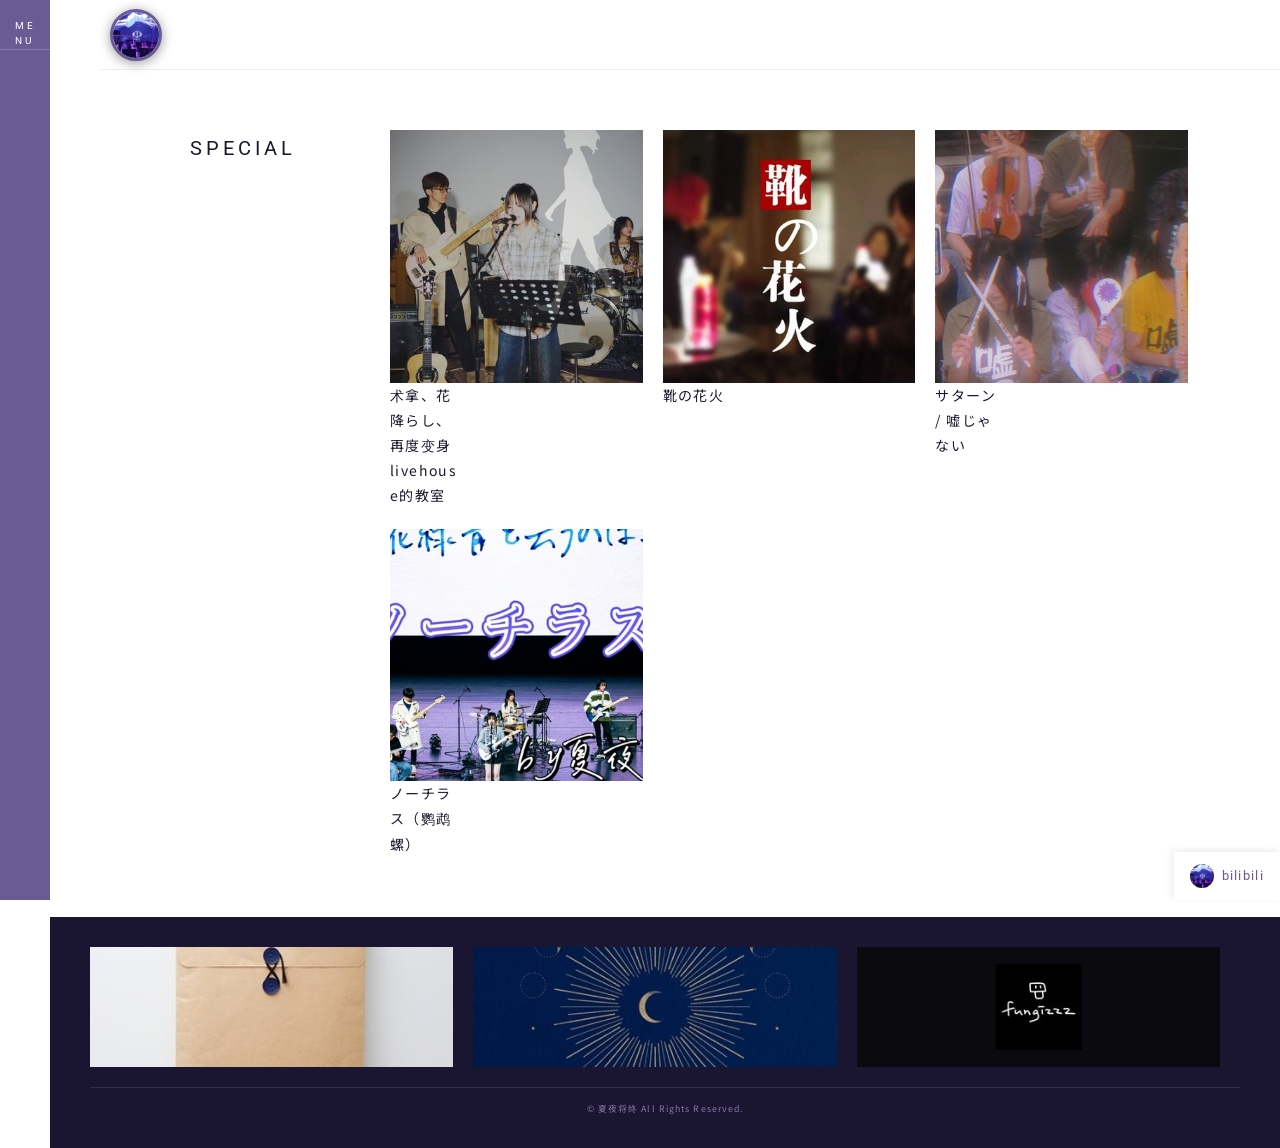
<file: special.html>
﻿<!DOCTYPE html>
<html lang="ja">
<head>
<meta charset="UTF-8">
<meta name="viewport" content="width=device-width, initial-scale=1.0, minimum-scale=1.0, maximum-scale=1.0, shrink-to-fit=no">
<meta name="theme-color" content="#3D2B5F">
<link rel="icon" type="image/x-icon" href="assets/img/avatar.jpg">
<link rel="stylesheet" href="assets/css/slick.css">
<link rel="stylesheet" href="assets/css/slick-theme.css">
<link rel="stylesheet" href="assets/css/official-service.css">
<link rel="stylesheet" href="assets/css/resize.css" media="(max-width:960px)">
<link rel="stylesheet" href="assets/css/custom.css">
<link rel="stylesheet" href="assets/css/theme.css">
<title>SPECIAL | 夏夜将终 OFFICIAL SITE</title>
</head>
<body class="page--list" oncontextmenu="return true">

<header>
<h1 class="logo"><a href="index.html"></a></h1>
<div class="drawer__btn pc"><div class="inner"><span></span></div></div>
<div class="drawer__btn sp"><span></span></div>
</header>

<div class="drawer" style="overflow: hidden;">
<ul class="g-nav"></ul>
</div>
<div class="overlay"></div>

<div class="wrap">
<div class="bg"><span></div>

<div class="container">
<section class="section--list">
<div class="inner">
<div class="block--tit">
<h2 class="section-tit inview">SPECIAL</h2>
</div>
<ul class="list--discography clearfix"></ul>
</div>
</section>
</div>

<footer>
<div class="inner">
<div class="block--footer-bnr clearfix inview">
<ul class="list--bnr"></ul>
</div>
<div class="clearfix">
<div class="block--sns sp inview">
<ul class="list--sns"></ul>
</div>
<p class="copyright"></p>
</div>
</div>
</footer>

</div>
<script src="assets/js/svg-loader.js"></script>
<script src="assets/js/render.js"></script>
<script src="assets/js/main.js"></script>
</body>
</html>
</file>
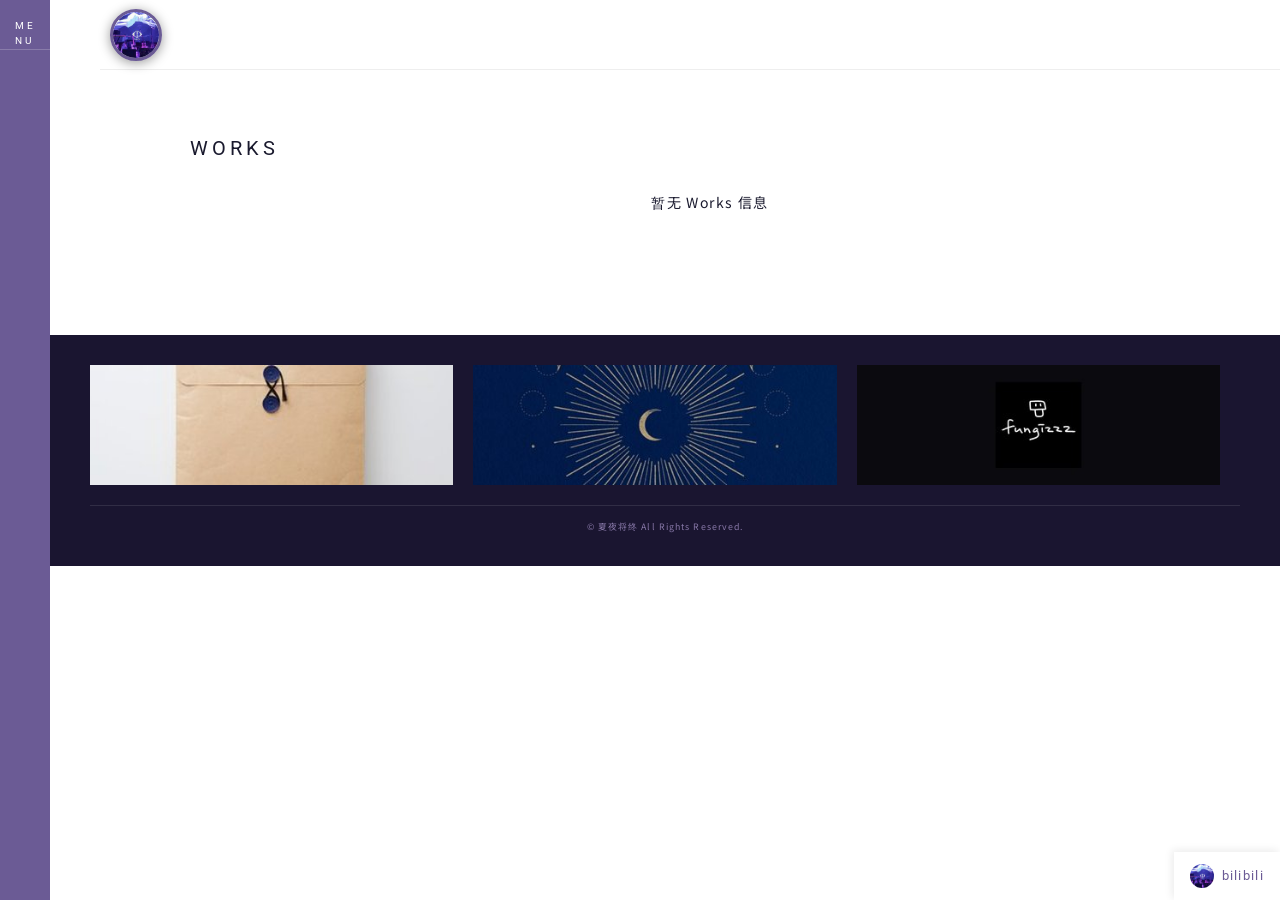
<file: works.html>
﻿<!DOCTYPE html>
<html lang="ja">
<head>
<meta charset="UTF-8">
<meta name="viewport" content="width=device-width, initial-scale=1.0, minimum-scale=1.0, maximum-scale=1.0, shrink-to-fit=no">
<meta name="theme-color" content="#3D2B5F">
<link rel="icon" type="image/x-icon" href="assets/img/avatar.jpg">
<link rel="stylesheet" href="assets/css/slick.css">
<link rel="stylesheet" href="assets/css/slick-theme.css">
<link rel="stylesheet" href="assets/css/official-service.css">
<link rel="stylesheet" href="assets/css/resize.css" media="(max-width:960px)">
<link rel="stylesheet" href="assets/css/custom.css">
<link rel="stylesheet" href="assets/css/theme.css">
<title>WORKS | 夏夜将终 OFFICIAL SITE</title>
</head>
<body class="page--list page--information" oncontextmenu="return true">

<header>
<h1 class="logo"><a href="index.html"></a></h1>
<div class="drawer__btn pc"><div class="inner"><span></span></div></div>
<div class="drawer__btn sp"><span></span></div>
</header>

<div class="drawer" style="overflow: hidden;">
<ul class="g-nav"></ul>
</div>
<div class="overlay"></div>

<div class="wrap">
<div class="bg"><span></div>

<div class="container">
<section class="section--list">
<div class="inner">
<div class="block--tit">
<h2 class="section-tit inview">WORKS</h2>
</div>
<ul class="list--news"></ul>
</div>
</section>
</div>

<footer>
<div class="inner">
<div class="block--footer-bnr clearfix inview">
<ul class="list--bnr"></ul>
</div>
<div class="clearfix">
<div class="block--sns sp inview">
<ul class="list--sns"></ul>
</div>
<p class="copyright"></p>
</div>
</div>
</footer>

</div>
<script src="assets/js/svg-loader.js"></script>
<script src="assets/js/render.js"></script>
<script src="assets/js/main.js"></script>
</body>
</html>
</file>
<file: assets/css/resize.css>
﻿
/* PC VIEW RESIZE CSS */

.page--home.loaded .container .section--keyvisual .block--bnr, .page--home.load-finish .container .section--keyvisual .block--bnr {
  padding-right: 15px;
  margin-left: 0;
  margin-right: 55vw;
  bottom: 17vw;
}
.page--home .container .section--news .inner { padding-top: 15vw;}
.page--home .container .section--movie .inner { padding-bottom: 42vw;}
.page--home .container [class^="section--"] .block--tit .section-tit { width: 50vw;}
.page--home .list--movie li a .thumb { height: 50vw;}
</file>
<file: assets/css/custom.css>
﻿/* Yorushika reproduction - custom overrides */
@import url('https://fonts.googleapis.com/css?family=Roboto:300,400,500,700,900');
@import url('https://fonts.googleapis.com/css2?family=Noto+Sans+JP:wght@400;500;700&display=swap');

/* Font Awesome 4.7.0 via CDN */
@import url('https://cdnjs.cloudflare.com/ajax/libs/font-awesome/4.7.0/css/font-awesome.min.css');

/* Fix background image paths to use local assets */
.bg span {
  background-image: url('../img/top/bg.jpg') !important;
}

.page--home .container .section--keyvisual .keyvisual {
  background-image: url('../img/top/kv.jpg');
}

/* Fix dummy.png path */
img[src="/static/yorushika/official/common/dummy.png"] {
  src: url('../img/common/dummy.png');
}

/* FC logo paths */
header .fc-logo a img[src="/static/yorushika/official/common/ico_fc_w.svg"] {
  content: url('../img/common/ico_fc_w.svg');
}
header .fc-logo a img[src="/static/yorushika/official/common/ico_fc.svg"] {
  content: url('../img/common/ico_fc_w.svg');
}

/* Loading screen fix - skip the loading animation for simpler reproduction */
#loading {
  display: none !important;
}
body {
  opacity: 1 !important;
}

/* Ensure inview elements are visible without JS-triggered animation fallback */
.inview, .inview_b {
  opacity: 1 !important;
  transform: translateY(0) !important;
}

/* Section title font */
.section-tit {
  font-family: 'aktiv-grotesk', 'Roboto', 'Helvetica Neue', Arial, sans-serif !important;
}

/* Keyvisual block--bnr visible */
.page--home.loaded .container .section--keyvisual .block--bnr,
.page--home.load-finish .container .section--keyvisual .block--bnr,
.page--home .container .section--keyvisual .block--bnr {
  transform: scaleX(1) !important;
}

.page--home .container .section--keyvisual .block--bnr .list--bnr {
  opacity: 1 !important;
  transform: translateY(0) !important;
}

/* SNS block visible */
.page--home .block--sns {
  transform: scaleX(1) !important;
}
.page--home .block--sns .list--sns {
  opacity: 1 !important;
  transform: translateY(0) !important;
}

/* Logo main visible */
.page--home .container .section--keyvisual .logo-main {
  transform: scaleX(1) !important;
}
.page--home .container .section--keyvisual .logo-main svg {
  opacity: 1 !important;
  transform: translateY(0) !important;
}

/* Make sure the page is interactive immediately */
body.loaded, body.load-finish {
  opacity: 1;
}

/* Scroll indicator */
.scroll.visible {
  opacity: 1 !important;
}

/* Movie section backgrounds - use YouTube thumbnails via JS */
.list--movie li.youtube .thumb {
  background-size: cover;
  background-position: center;
}

/* Discography detail jacket */
.page--discography .section--detail .inner .block--jacket .jacket img:not(.dummy) {
  max-width: 500px;
  margin: 0 auto;
  display: block;
}

/* Lyrics page */
.page--lyrics .detail--wrap .lyrics--body {
  pointer-events: auto;
}

/* Hide cookie consent for reproduction */
.cc-window, .cc-banner, #cookieconsent {
  display: none !important;
}

/* Hide WOVN language widget for cleaner reproduction */
.wovn-languages {
  display: none !important;
}
/* === Banner carousel (without slick) === */
.page--home .container .section--bnr .inner .block--bnr .list--bnr {
  display: flex !important;
  flex-wrap: nowrap !important;
  overflow-x: auto !important;
  gap: 24px;
  padding-bottom: 20px;
  scroll-snap-type: x mandatory;
}
.page--home .container .section--bnr .inner .block--bnr .list--bnr li {
  flex: 0 0 400px;
  scroll-snap-align: start;
}
.page--home .container .section--bnr .inner .block--bnr .list--bnr li img {
  width: 100%;
  height: auto;
}
.page--home .container .section--bnr .inner .block--bnr .list--bnr::-webkit-scrollbar {
  height: 6px;
}
.page--home .container .section--bnr .inner .block--bnr .list--bnr::-webkit-scrollbar-track {
  background: #F0F0F0;
}
.page--home .container .section--bnr .inner .block--bnr .list--bnr::-webkit-scrollbar-thumb {
  background: #ACD0D1;
  border-radius: 3px;
}

/* === Movie carousel (without slick) === */
.page--home .container .section--movie .inner .list--movie {
  display: flex !important;
  flex-wrap: nowrap !important;
  overflow-x: auto !important;
  gap: 0;
  scroll-snap-type: x mandatory;
  padding: 0 20px;
}
.page--home .container .section--movie .inner .list--movie li {
  flex: 0 0 400px;
  scroll-snap-align: center;
  margin: 0 20px !important;
}
.page--home .container .section--movie .inner .list--movie li a {
  height: 350px;
  display: block;
  position: relative;
}
.page--home .container .section--movie .inner .list--movie li .thumb {
  width: 100%;
  height: 100%;
  background-size: cover;
  background-position: center;
  position: relative;
}
.page--home .container .section--movie .inner .list--movie li .thumb img {
  display: none;
}
.page--home .container .section--movie .inner .list--movie li .block--text {
  position: absolute;
  width: 90%;
  top: 50%;
  left: 50%;
  transform: translateY(-50%) translateX(-50%);
  z-index: 20;
  text-align: center;
}
.page--home .container .section--movie .inner .list--movie li .block--text .tit {
  color: #fff;
  text-align: center;
  line-height: 1.8;
  font-size: 16px;
}
.page--home .container .section--movie .inner .list--movie li .icon-play {
  text-align: center;
}
.page--home .container .section--movie .inner .list--movie li .icon-play span {
  display: inline-block;
  border: 1px solid #fff;
  border-radius: 50%;
  padding: 15px 20px;
}
.page--home .container .section--movie .inner .list--movie li .icon-play svg {
  fill: #fff;
  width: 20px;
  height: 24px;
}
.page--home .container .section--movie .inner .list--movie li .thumb:before {
  content: "";
  display: block;
  width: 100%;
  height: 100%;
  position: absolute;
  background-color: #ACD0D1;
  top: 0;
  left: 0;
  opacity: 0.8;
  mix-blend-mode: multiply;
  z-index: 10;
}
.page--home .container .section--movie .inner .list--movie .block--movie {
  display: none;
}

/* Section movie title area */
.page--home .container .section--movie .inner .tit-area {
  position: relative;
  padding: 0 100px;
}
.page--home .container .section--movie .inner .flex-wrap {
  max-width: 1000px;
  margin: 0 auto 77px;
  display: flex;
  flex-wrap: wrap;
  justify-content: space-around;
  align-items: stretch;
}
.page--home .container .section--movie .inner .flex-wrap .blank {
  width: 80%;
}

/* Section movie background effect */
.page--home .container .section--movie .inner {
  position: relative;
  padding: 60px 0 57px;
}
.page--home .container .section--movie .inner:before {
  content: "";
  display: block;
  background: #fff;
  width: 40%;
  height: 100%;
  position: absolute;
  top: 0;
  right: 0;
}
.page--home .container .section--movie .inner .block--tit .section-tit {
  color: #fff;
}
.page--home .container .section--movie .inner .block--tit .more a {
  color: #fff;
}
.page--home .container .section--movie .inner:after {
  content: "";
  background-color: #fff;
  display: block;
  width: 100%;
  height: 220px;
  position: absolute;
  bottom: 0;
  left: 0;
}

/* Slick arrows styling */
.slick-arrows {
  position: absolute;
  top: -50px;
  right: 80px;
  display: flex;
  gap: 30px;
  z-index: 20;
}
.slick-arrows p {
  cursor: pointer;
  padding: 10px 0;
}

/* Discography list grid */
.page--discography .section--list .inner .list--discography,
.page--list .section--list .inner .list--discography {
  display: flex !important;
  flex-wrap: wrap !important;
  gap: 20px;
  width: 70%;
}
.page--discography .section--list .inner .list--discography li,
.page--list .section--list .inner .list--discography li {
  width: calc(33.333% - 14px);
  margin: 0;
}
.page--discography .section--list .inner .list--discography li a,
.page--list .section--list .inner .list--discography li a {
  display: block;
  position: relative;
}
.page--discography .section--list .inner .list--discography li .thumb,
.page--list .section--list .inner .list--discography li .thumb {
  position: relative;
  width: 100%;
  aspect-ratio: 1;
  overflow: hidden;
}
.page--discography .section--list .inner .list--discography li .thumb img,
.page--list .section--list .inner .list--discography li .thumb img {
  position: absolute;
  top: 0;
  left: 0;
  width: 100%;
  height: 100%;
  background-size: cover !important;
  background-position: center !important;
}
.page--discography .section--list .inner .list--discography li .thumb:before {
  content: "";
  display: block;
  width: 100%;
  height: 100%;
  position: absolute;
  background-color: #ACD0D1;
  top: 0;
  left: 0;
  opacity: 0;
  mix-blend-mode: color;
  z-index: 10;
  transition: all 0.3s 0s ease;
}
.page--discography .section--list .inner .list--discography li a:hover .thumb:before {
  opacity: 0.8;
}
.page--discography .section--list .inner .list--discography li .block--text {
  list-style: none;
  padding: 0;
}
.page--discography .section--list .inner .list--discography li .block--text li {
  position: relative;
  line-height: 0.5;
  z-index: 11;
}
.page--discography .section--list .inner .list--discography li .block--text li p {
  background: #fff;
  line-height: 1;
  display: inline-block;
  padding: 5px 10px;
}
.page--discography .section--list .inner .list--discography li .block--text li.title {
  position: absolute;
  top: 0;
  left: 0;
  z-index: 11;
}
.page--discography .section--list .inner .list--discography li .block--text li.date {
  position: absolute;
  bottom: 0;
  right: 0;
  z-index: 11;
}
.page--discography .section--list .inner .list--discography li .block--text .category {
  font-family: 'aktiv-grotesk','Roboto','Helvetica Neue',Arial,sans-serif;
  color: #fff;
  font-size: 10px;
  letter-spacing: 0.3em;
  background: #ACD0D1;
  padding: 3px 6px 3px 8px;
  margin-left: 0;
  line-height: 1;
  display: inline-block;
}
.page--discography .section--list .inner .list--discography li .block--text .tit {
  font-size: 14px;
  line-height: 1.8;
}
.page--discography .section--list .inner .list--discography li .block--text .date p {
  font-family: 'aktiv-grotesk','Roboto','Helvetica Neue',Arial,sans-serif;
  font-size: 13px;
  letter-spacing: 0.2em;
}

/* Mobile discography */
@media screen and (max-width: 960px) {
  .page--discography .section--list .inner .list--discography,
  .page--list .section--list .inner .list--discography {
    width: 100%;
  }
  .page--discography .section--list .inner .list--discography li,
  .page--list .section--list .inner .list--discography li {
    width: calc(50% - 10px);
  }
  .page--home .container .section--bnr .inner .block--bnr .list--bnr li {
    flex: 0 0 300px;
  }
  .page--home .container .section--movie .inner .list--movie li {
    flex: 0 0 80%;
  }
}

/* List pages - information (news/live/works) inner layout */
.page--list .section--list .inner,
.page--information .section--list .inner {
  display: flex;
  flex-wrap: wrap;
  justify-content: space-around;
  align-items: stretch;
  max-width: 1000px;
  margin: 0 auto;
}
.page--list .section--list .inner .block--tit,
.page--information .section--list .inner .block--tit {
  width: 20%;
  padding-top: 40px;
}
.page--list .section--list .inner .list--news,
.page--information .section--list .inner .list--news {
  width: 80%;
}
.page--list .section--list .list--news > li,
.page--information .section--list .list--news > li {
  border-bottom: 1px solid #EAEAEA;
}
.page--list .section--list .list--news > li:first-child,
.page--information .section--list .list--news > li:first-child {
  border-top: 1px solid #EAEAEA;
}
.page--list .section--list .list--news > li a,
.page--information .section--list .list--news > li a {
  display: block;
  padding: 40px 30px;
}
.page--list .section--list .list--news > li a .date,
.page--information .section--list .list--news > li a .date {
  float: left;
  font-family: 'aktiv-grotesk','Roboto','Helvetica Neue',Arial,sans-serif;
  font-size: 13px;
  letter-spacing: 0.2em;
  color: #222;
}
.page--list .section--list .list--news > li a .tit,
.page--information .section--list .list--news > li a .tit {
  padding-left: 220px;
  line-height: 2;
}
.page--list .section--list .list--news > li a .category,
.page--information .section--list .list--news > li a .category {
  font-family: 'aktiv-grotesk','Roboto','Helvetica Neue',Arial,sans-serif;
  color: #fff;
  font-size: 10px;
  letter-spacing: 0.3em;
  background: #ACD0D1;
  padding: 3px 6px 3px 8px;
  margin-left: 10px;
  line-height: 1;
  display: inline-block;
}
.page--list .section--list .list--news li a:hover,
.page--information .section--list .list--news li a:hover {
  opacity: 0.5;
}

/* Live page specific */
.page--live .section--list .list--news li a .date {
  float: none;
  font-size: 18px;
  margin: 0 0 12px;
}
.page--live .section--list .list--news li a .date .week {
  font-size: 10px;
  padding-left: 8px;
  position: relative;
  bottom: 2px;
}

/* Pager */
.block--pager {
  font-family: 'aktiv-grotesk','Roboto','Helvetica Neue',Arial,sans-serif;
  font-size: 14px;
  letter-spacing: 0.3em;
  text-align: center;
  position: relative;
  max-width: 1000px;
  margin: 40px auto;
  padding: 0 30px;
  min-height: 30px;
}
.block--pager li {
  display: inline-block;
  position: relative;
  vertical-align: middle;
  margin: 0 5px;
}
.block--pager li.pager__item--newer,
.block--pager li.pager__item--older {
  position: absolute;
  top: 50%;
  margin-top: -15px;
}
.block--pager li.pager__item--newer { left: 30px; }
.block--pager li.pager__item--older { right: 30px; }
.block--pager li.pager__item--newer span svg,
.block--pager li.pager__item--older a svg {
  width: 50px;
  height: 12px;
  fill: #222;
}
.block--pager li.pager__item--newer span svg { fill: #EAEAEA; }
.block--pager li.pager__item--current,
.block--pager li.pager__item--other {
  border-radius: 50%;
  width: 30px;
  height: 30px;
  display: flex;
  align-items: center;
  justify-content: center;
}
.block--pager li.pager__item--current {
  border: 1px solid #222;
}
.block--pager li.pager__item--current span,
.block--pager li.pager__item--other a {
  display: flex;
  justify-content: center;
  align-items: center;
  width: 100%;
  height: 100%;
}

/* Detail pages */
.page--detail .section--detail,
.page--list .section--list {
  padding: 90px 30px 100px 70px;
  background-color: #fff;
}
.page--detail .section--detail .inner {
  max-width: 800px;
  margin: 0 auto;
}
.page--detail .section--detail .inner > .tit {
  font-size: 24px;
  letter-spacing: 0.15em;
  line-height: 1.8;
  margin: 0 0 1em;
}
.page--detail .section--detail .inner > .date {
  font-family: 'aktiv-grotesk','Roboto','Helvetica Neue',Arial,sans-serif;
  font-size: 14px;
  letter-spacing: 0.2em;
  margin: 0 0 2em;
}
.page--detail .section--detail .inner > .date .category {
  font-family: 'aktiv-grotesk','Roboto','Helvetica Neue',Arial,sans-serif;
  color: #fff;
  font-size: 10px;
  letter-spacing: 0.3em;
  background: #ACD0D1;
  padding: 3px 6px 3px 8px;
  margin-left: 10px;
  line-height: 1;
  display: inline-block;
}
.page--detail .section--detail .inner .text {
  font-size: 14px;
  line-height: 2;
  margin: 0 0 3em;
}
.page--detail .section--detail .inner .text a {
  color: #73c0c3;
  text-decoration: underline;
}
.page--detail .section--detail .inner .text img {
  max-width: 100%;
  margin: 1em 0;
}
.page--detail .section--detail .inner .text .ph {
  position: relative;
}
.page--detail .section--detail .inner .block--share {
  list-style: none;
  padding: 20px 0;
  border-top: 1px solid #EAEAEA;
}
.page--detail .section--detail .inner .block--share li {
  display: inline-block;
  margin-right: 1.5em;
  font-family: 'aktiv-grotesk','Roboto','Helvetica Neue',Arial,sans-serif;
  font-size: 14px;
  letter-spacing: 0.3em;
}
.page--detail .section--detail .inner .block--share li a {
  font-size: 20px;
}
.detail__btn {
  text-align: center;
  margin: 40px 0;
}
.detail__btn a {
  display: inline-block;
  font-family: 'aktiv-grotesk','Roboto','Helvetica Neue',Arial,sans-serif;
  font-size: 14px;
  letter-spacing: 1em;
}
.detail__btn a svg {
  width: 50px;
  height: 12px;
  fill: #222;
  position: relative;
  top: 2px;
  margin-right: 20px;
}

/* Discography detail */
.page--discography .section--detail .inner .block--jacket .jacket {
  width: 100%;
  max-width: 400px;
  margin: 0 auto 30px;
  line-height: 0;
}
.page--discography .section--detail .inner .block--jacket .jacket img:not(.dummy) {
  width: 100%;
}
.page--discography .section--detail .inner .block--detail .date {
  font-family: 'aktiv-grotesk','Roboto','Helvetica Neue',Arial,sans-serif;
  font-size: 14px;
  letter-spacing: 0.2em;
  margin: 0 0 1em;
}
.page--discography .section--detail .inner .block--detail .category {
  font-family: 'aktiv-grotesk','Roboto','Helvetica Neue',Arial,sans-serif;
  color: #fff;
  font-size: 10px;
  letter-spacing: 0.3em;
  background: #ACD0D1;
  padding: 3px 6px 3px 8px;
  margin-left: 10px;
  line-height: 1;
  display: inline-block;
}
.page--discography .section--detail .inner .block--detail .tit {
  font-size: 20px;
  margin: 0 0 1em;
  line-height: 1.6;
}
.page--discography .section--detail .inner .block--detail .text {
  margin: 0 0 2em;
  font-size: 14px;
  line-height: 1.8;
}
.page--discography .section--detail .inner .block--detail .block--track .title {
  font-family: 'aktiv-grotesk','Roboto','Helvetica Neue',Arial,sans-serif;
  font-size: 14px;
  letter-spacing: 0.3em;
  font-weight: bold;
  margin: 0 0 10px;
}
.page--discography .section--detail .inner .block--detail .block--track .list--track {
  list-style: none;
  padding: 0;
}
.page--discography .section--detail .inner .block--detail .block--track .list--track .num {
  font-family: 'aktiv-grotesk','Roboto','Helvetica Neue',Arial,sans-serif;
  font-size: 14px;
  letter-spacing: 0.3em;
}
.page--discography .section--detail .inner .block--detail .block--track .list--track li {
  font-size: 12px;
  margin: 0 0 5px;
}

/* Biography */
.page--biography .section--detail .inner .block--artist {
  position: relative;
  max-width: 600px;
  margin: 0 auto 40px;
}
.page--biography .section--detail .inner .block--artist img:not(.dummy) {
  width: 100%;
}
.page--biography .section--detail .inner .block--text .text {
  font-size: 14px;
  line-height: 2;
  margin: 0 0 30px;
}
.page--biography .section--detail .inner .block--text .list--history {
  margin-top: 30px;
}
.page--biography .section--detail .inner .block--text .list--history dt {
  font-family: 'aktiv-grotesk','Roboto','Helvetica Neue',Arial,sans-serif;
  font-size: 16px;
  color: #73c0c3;
  margin: 20px 0 8px;
  font-weight: bold;
}
.page--biography .section--detail .inner .block--text .list--history dd {
  font-size: 14px;
  line-height: 1.8;
  margin: 0 0 5px;
  padding-left: 1em;
}

/* Lyrics detail */
.page--lyrics .section--detail .inner .detail--wrap {
  margin-bottom: 20px;
}
.page--lyrics .section--detail .inner .detail--wrap h2 {
  font-size: 25px;
  line-height: 1;
  text-align: center;
  margin-bottom: 30px;
}
.page--lyrics .section--detail .inner .detail--wrap .credit {
  text-align: center;
  margin-bottom: 40px;
  font-size: 14px;
  line-height: 1.8;
}
.page--lyrics .section--detail .inner .detail--wrap .musicians {
  max-width: 500px;
  font-size: 12px;
  border-top: #dbd8d3 solid 1px;
  border-bottom: #dbd8d3 solid 1px;
  margin: 30px auto;
  padding: 30px 0;
  text-align: center;
}
.page--lyrics .section--detail .inner .detail--wrap .musicians::before {
  content: "Credit";
  display: block;
  font-weight: bold;
  margin-bottom: 10px;
}
.page--lyrics .section--detail .inner .detail--wrap .lyrics--body {
  font-size: 14px;
  max-width: 500px;
  margin: 0 auto;
  text-align: center;
  line-height: 2.2;
}

/* Movie list page */
.page--movie .section--list .inner {
  display: flex;
  flex-wrap: wrap;
  justify-content: space-around;
  align-items: stretch;
  max-width: 1000px;
  margin: 0 auto;
}
.page--movie .section--list .inner .block--tit {
  width: 20%;
  padding-top: 40px;
}
.page--movie .section--list .inner .list--movie {
  width: 80%;
}
.page--movie .section--list .inner .list--movie li {
  margin: 0 0 40px;
}
.page--movie .section--list .inner .list--movie li a {
  display: block;
}
.page--movie .section--list .inner .list--movie li .thumb {
  position: relative;
  width: 100%;
  height: 300px;
  background-size: cover;
  background-position: center;
}
.page--movie .section--list .inner .list--movie li .thumb img {
  display: none;
}
.page--movie .section--list .inner .list--movie li .thumb:before {
  content: "";
  display: block;
  width: 100%;
  height: 100%;
  position: absolute;
  background-color: #ACD0D1;
  top: 0;
  left: 0;
  opacity: 0.8;
  mix-blend-mode: multiply;
  z-index: 10;
}
.page--movie .section--list .inner .list--movie li .block--text {
  position: absolute;
  width: 90%;
  top: 50%;
  left: 50%;
  transform: translateY(-50%) translateX(-50%);
  z-index: 20;
  text-align: center;
}
.page--movie .section--list .inner .list--movie li .block--text .tit {
  color: #fff;
  text-align: center;
  line-height: 1.8;
  font-size: 16px;
}
.page--movie .section--list .inner .list--movie li .icon-play {
  text-align: center;
}
.page--movie .section--list .inner .list--movie li .icon-play span {
  display: inline-block;
  border: 1px solid #fff;
  border-radius: 50%;
  padding: 15px 20px;
}
.page--movie .section--list .inner .list--movie li .icon-play svg {
  fill: #fff;
  width: 20px;
  height: 24px;
}
.page--movie .section--list .inner .list--movie .block--movie {
  display: none;
}

/* Footer - banner only on home page */
footer .block--footer-bnr { display: none; }
.page--home footer .block--footer-bnr { display: block; margin-bottom: 20px; }
.page--home footer .block--footer-bnr .list--bnr {
  overflow: hidden;
  list-style: none;
  padding: 0;
}
.page--home footer .block--footer-bnr .list--bnr li {
  float: left;
  width: 33.333%;
  padding: 0 5px;
  line-height: 0;
}
.page--home footer .block--footer-bnr .list--bnr li img {
  width: 100%;
}
footer .inner { padding: 30px; }
footer .copyright { text-align: right; color: #222; }
/* Keyvisual padding fix - use 60px like the inline style in original */
@media screen and (min-width: 961px) {
  .page--home .container .section--keyvisual { padding-left: 60px !important; }
  .page--home .container .section--keyvisual .keyvisual { background-position: center !important; }
}

/* Fix keyvisual bg position for home */
.page--home .container .section--keyvisual .keyvisual {
  background-position: right center;
}
@media screen and (min-width: 961px) {
  .page--home .container .section--keyvisual .keyvisual {
    background-position: center;
  }
}
</file>
<file: assets/css/theme.css>
﻿/* 夏夜将终 - Theme overrides (deep blue-purple, no overlaps) */

body { color: #1a1a2e; background: #fff; }
.wrap { margin-left: 50px !important; }
header { margin-left: 50px !important; }

/* === HEADER === */
header {
  position: absolute !important;
  top: 0;
  left: 50px;
  right: 0;
  padding: 25px 40px !important;
  z-index: 90;
  background: transparent;
  height: 70px;
  box-sizing: border-box;
}
header .logo {
  width: auto !important;
  margin: 0 !important;
  position: absolute;
  top: 50%;
  left: 10px;
  transform: translateY(-50%);
  z-index: 100 !important;
}
header .logo a {
  display: block;
  line-height: 0;
}
header .logo a img {
  height: 52px !important;
  width: 52px !important;
  border-radius: 50%;
  object-fit: cover;
  display: block !important;
  transition: opacity 0.3s ease;
  box-shadow: 0 2px 12px rgba(0,0,0,0.4);
  border: 3px solid #fff;
}
header .logo a:hover img { opacity: 0.7; }
header .fc-logo { display: none !important; }

/* Drawer button - positioned fixed on left, does not overlap content */
header .drawer__btn {
  position: fixed !important;
  top: 0;
  left: 0;
  width: 50px;
  height: 100vh;
  cursor: pointer;
  z-index: 35;
  background: #6B5B95 !important;
}
header .drawer__btn .inner {
  position: absolute;
  top: 0;
  right: 0;
  width: 50px;
  height: 50px;
  display: flex;
  align-items: center;
  justify-content: center;
}
header .drawer__btn span {
  display: block;
  width: 100%;
  height: 50px;
  white-space: nowrap;
  background: #6B5B95 !important;
  padding: 18px 0 0 15px;
  color: #fff;
  font-size: 10px;
  letter-spacing: 0.3em;
  font-family: 'Roboto', sans-serif;
  border-bottom: 1px solid rgba(255,255,255,0.2);
  transition: background 0.3s;
  box-sizing: border-box;
}
header .drawer__btn span::before { content: "ME\ANU"; white-space: pre; line-height: 1.3; }
header .drawer__btn:hover span { background: #4A3D75 !important; }
.menu-open .drawer__btn span::before { content: "CLOSE"; }

/* Drawer nav */
.drawer {
  left: 50px;
  padding: 10vh 60px;
  background: #6B5B95 !important;
  border-left: 1px solid rgba(255,255,255,0.2);
}
.drawer .g-nav li { margin: 0 0 20px; }
.drawer .g-nav li a {
  font-family: 'Roboto', sans-serif;
  color: #fff;
  font-size: 14px;
  letter-spacing: 0.3em;
}
.drawer .g-nav li a span { transition: opacity 0.3s; }
.drawer .g-nav li a:hover span { opacity: 0.6; }
.drawer .g-nav li.active a { color: #C4B8E0; }

/* Overlay */
.overlay {
  background: rgba(30,20,50,0.5);
}

/* === BG === */
.bg { display: none !important; }

/* === LOADING === */
#loading { display: none !important; }

/* === KEYVISUAL (home) === */
.page--home .container .section--keyvisual {
  height: 100vh !important;
  position: relative !important;
  background: #1a1530 !important;
  padding: 0 !important;
  overflow: hidden;
}
.page--home .container .section--keyvisual .keyvisual {
  width: 100% !important;
  height: 100vh !important;
  background-size: cover !important;
  background-position: center !important;
}
.page--home .container .section--keyvisual .logo-main {
  display: none !important;
}
.page--home .container .section--keyvisual .logo-main img {
  opacity: 1 !important;
  transform: none !important;
  display: inline-block;
}
.page--home .container .section--keyvisual .scroll {
  position: absolute !important;
  bottom: 0 !important;
  left: 0 !important;
  width: 50px !important;
  background: #ffffff !important;
  padding: 80px 0 0 !important;
  text-align: center;
  z-index: 10;
}
.page--home .container .section--keyvisual .scroll p {
  transform: rotate(90deg);
  -webkit-transform: rotate(90deg);
  display: inline-block;
  position: absolute;
  top: 35px;
  right: -25px;
  width: 100px;
  font-family: 'Roboto', sans-serif;
  font-size: 11px;
  letter-spacing: 0.3em;
  color: #1a1a2e !important;
  white-space: nowrap;
}
.page--home .container .section--keyvisual .scroll .icon {
  position: relative;
  width: 24px;
  padding: 60px 0 0;
  margin: 0 auto;
  display: block !important;
}
.page--home .container .section--keyvisual .scroll .line {
  position: absolute;
  top: 0;
  left: 0;
  right: 0;
  margin: auto;
  width: 1px;
  height: 100%;
  overflow: hidden;
}
.page--home .container .section--keyvisual .scroll .line > span {
  display: block;
  width: 2px;
  margin: auto;
  height: 40px;
  background: #1a1a2e;
  animation: SCROLL_ANIM 1.5s cubic-bezier(0.22, 0.61, 0.36, 1) infinite;
}
@keyframes SCROLL_ANIM {
  0% { opacity: 0.4; transform: translateY(-50px); }
  50% { opacity: 1; }
  100% { opacity: 0; transform: translateY(50px); }
}

/* === SNS (home) - put in footer, not fixed === */
.page--home .block--sns.pc {
  position: static !important;
  background: transparent !important;
  padding: 0 !important;
  transform: none !important;
}
.page--home .block--sns.pc .list--sns {
  opacity: 1 !important;
  transform: none !important;
}
.page--home .block--sns.pc { display: none !important; }

/* === BANNER SECTION === */
.page--home .container .section--bnr {
  background: #fff;
  padding: 40px 20px !important;
}
.page--home .container .section--bnr .inner .block--bnr .list--bnr {
  display: flex !important;
  flex-wrap: nowrap !important;
  overflow: hidden;
  gap: 16px;
  padding-bottom: 15px;
  position: relative;
  scrollbar-width: none;
  -ms-overflow-style: none;
}
.page--home .container .section--bnr .inner .block--bnr .list--bnr::-webkit-scrollbar { display: none; }
.page--home .container .section--bnr .inner .block--bnr .list--bnr li {
  flex: 0 0 calc((100% - 32px) / 3);
  margin: 0 !important;
  transition: transform 0.6s ease;
}
.page--home .container .section--bnr .inner .block--bnr .list--bnr li a {
  display: block;
}
.page--home .container .section--bnr .inner .block--bnr .list--bnr li img {
  width: 100%;
  height: 180px;
  object-fit: cover;
  display: block;
}

/* === NEWS SECTION === */
.page--home .container .section--news {
  background: #fff !important;
  padding: 60px 40px !important;
}
.page--home .container .section--news .inner {
  max-width: 1000px;
  margin: 0 auto;
  display: flex;
  flex-wrap: wrap;
  gap: 40px;
}
.page--home .container .section--news .inner .block--tit {
  width: 180px;
  padding-top: 0 !important;
}
.page--home .container .section--news .inner .block--tit .section-tit {
  font-family: 'Roboto', sans-serif;
  font-size: 20px;
  letter-spacing: 0.2em;
  color: #1a1a2e;
  margin: 0 0 10px;
}
.page--home .container .section--news .inner .block--tit .more a {
  font-size: 12px;
  letter-spacing: 0.2em;
  color: #6B5B95;
}
.page--home .container .section--news .inner .list--news {
  width: calc(100% - 220px);
  flex: 1;
}
.page--home .container .section--news .inner .list--news > li {
  border-bottom: 1px solid #eee;
}
.page--home .container .section--news .inner .list--news > li:first-child {
  border-top: 1px solid #eee;
}
.page--home .container .section--news .inner .list--news > li a {
  display: block;
  padding: 20px 10px;
}
.page--home .container .section--news .inner .list--news > li a .date {
  float: left;
  font-family: 'Roboto', sans-serif;
  font-size: 13px;
  color: #999;
  width: auto;
  line-height: 1.8;
}
.page--home .container .section--news .inner .list--news > li a .category {
  font-family: 'Roboto', sans-serif;
  color: #fff;
  font-size: 10px;
  letter-spacing: 0.2em;
  background: #6B5B95;
  padding: 2px 8px;
  margin-left: 6px;
  line-height: 1.4;
  display: inline-block;
}
.page--home .container .section--news .inner .list--news > li a .tit {
  padding-left: 220px;
  line-height: 1.8;
  font-size: 14px;
}
.page--home .container .section--news .inner .list--news li a:hover { opacity: 0.6; }

/* === MOVIE SECTION === */
.page--home .container .section--movie {
  background: #f5f3f8 !important;
  padding: 60px 0 !important;
}
.page--home .container .section--movie .inner {
  position: relative !important;
  padding: 0 !important;
}
.page--home .container .section--movie .inner::before,
.page--home .container .section--movie .inner::after { display: none !important; }
.page--home .container .section--movie .inner .tit-area {
  padding: 0 40px !important;
  max-width: 1000px;
  margin: 0 auto 30px;
}
.page--home .container .section--movie .inner .flex-wrap {
  display: flex;
  align-items: center;
  margin: 0 !important;
}
.page--home .container .section--movie .inner .flex-wrap .block--tit {
  width: auto !important;
  padding-top: 0 !important;
}
.page--home .container .section--movie .inner .flex-wrap .block--tit .section-tit {
  font-family: 'Roboto', sans-serif;
  font-size: 20px;
  letter-spacing: 0.2em;
  color: #1a1a2e;
  margin: 0 0 5px;
}
.page--home .container .section--movie .inner .flex-wrap .block--tit .more a {
  font-size: 12px;
  color: #6B5B95;
}
.page--home .container .section--movie .inner .flex-wrap .blank { display: none; }
.page--home .container .section--movie .inner .list--movie {
  display: flex !important;
  flex-wrap: nowrap !important;
  overflow-x: auto;
  gap: 16px;
  padding: 0 40px 20px;
  scroll-snap-type: x mandatory;
  scrollbar-width: none;
  -ms-overflow-style: none;
}
.page--home .container .section--movie .inner .list--movie::-webkit-scrollbar { display: none; }
.page--home .container .section--movie .inner .list--movie li {
  flex: 0 0 300px;
  margin: 0 !important;
  padding: 0 !important;
  scroll-snap-align: start;
}
.page--home .container .section--movie .inner .list--movie li a {
  height: 169px !important;
  display: block;
  position: relative;
}
.page--home .container .section--movie .inner .list--movie li .thumb {
  width: 100%;
  height: 100%;
  background-size: cover !important;
  background-position: center !important;
  position: relative;
}
.page--home .container .section--movie .inner .list--movie li .thumb img { display: none !important; }
.page--home .container .section--movie .inner .list--movie li .thumb::before {
  content: "";
  display: block;
  width: 100%;
  height: 100%;
  position: absolute;
  background: rgba(61,43,95,0.5);
  top: 0; left: 0;
  z-index: 5;
}
.page--home .container .section--movie .inner .list--movie li .block--text {
  position: absolute;
  top: 50%;
  left: 50%;
  transform: translate(-50%, -50%);
  z-index: 10;
  width: 90%;
  text-align: center;
}
.page--home .container .section--movie .inner .list--movie li .block--text .tit {
  color: #fff;
  font-size: 14px;
  line-height: 1.4;
}
.page--home .container .section--movie .inner .list--movie li .icon-play span {
  display: inline-block;
  border: 2px solid rgba(255,255,255,0.8);
  border-radius: 50%;
  padding: 14px 18px;
  margin-bottom: 10px;
}
.page--home .container .section--movie .inner .list--movie li .icon-play svg {
  fill: #fff;
  width: 22px;
  height: 26px;
}
.page--home .container .section--movie .inner .list--movie li .sp { display: none !important; }
.page--home .container .section--movie .inner .list--movie .block--movie { display: none !important; }

/* === FOOTER === */
footer {
  position: relative !important;
  width: 100%;
  background: #1a1530;
  padding: 30px 40px !important;
}
.wrap {
  padding: 0 !important;
  min-height: auto !important;
}
footer .inner {
  padding: 0 !important;
  max-width: 1200px;
  margin: 0 auto;
}
footer .block--footer-bnr {
  display: flex !important;
  gap: 20px;
  margin-bottom: 20px;
}
footer .block--footer-bnr .list--bnr {
  display: flex !important;
  gap: 20px;
  width: 100%;
}
footer .block--footer-bnr .list--bnr li {
  float: none !important;
  width: calc(33.333% - 14px);
  flex: 1;
}
footer .block--footer-bnr .list--bnr li a {
  display: block;
}
footer .block--footer-bnr .list--bnr li img {
  width: 100%;
  height: 120px;
  object-fit: cover;
  display: block;
}
footer .block--sns.sp {
  display: none !important;
}
footer .copyright {
  color: #8878a8 !important;
  text-align: center;
  font-size: 11px;
  letter-spacing: 0.1em;
  padding-top: 10px;
  border-top: 1px solid rgba(255,255,255,0.1);
}

/* === LIST PAGES (news, live, works, etc.) === */
.page--list .section--list,
.page--detail .section--detail {
  background: #fff !important;
  padding: 60px 40px 60px 90px !important;
}
.page--list .section--list .inner {
  display: flex !important;
  flex-wrap: wrap;
  gap: 40px;
  max-width: 1000px;
  margin: 0 auto;
}
.page--list .section--list .inner .block--tit {
  width: 160px;
  padding-top: 0 !important;
}
.page--list .section--list .inner .block--tit .section-tit {
  font-family: 'Roboto', sans-serif;
  font-size: 20px;
  letter-spacing: 0.2em;
  color: #1a1a2e;
}
.page--list .section--list .inner .list--news {
  width: calc(100% - 200px);
  flex: 1;
}
.page--list .section--list .list--news > li {
  border-bottom: 1px solid #eee;
}
.page--list .section--list .list--news > li:first-child { border-top: 1px solid #eee; }
.page--list .section--list .list--news > li a {
  display: block;
  padding: 20px 10px;
}
.page--list .section--list .list--news > li a .date {
  float: left;
  font-family: 'Roboto', sans-serif;
  font-size: 13px;
  color: #999;
  width: auto;
  line-height: 1.8;
}
.page--list .section--list .list--news > li a .category {
  font-family: 'Roboto', sans-serif;
  color: #fff;
  font-size: 10px;
  background: #6B5B95;
  padding: 2px 8px;
  margin-left: 6px;
  display: inline-block;
  line-height: 1.4;
}
.page--list .section--list .list--news > li a .tit {
  padding-left: 220px;
  line-height: 1.8;
  font-size: 14px;
}
.page--list .section--list .list--news li a:hover { opacity: 0.6; }

/* Live page */
.page--live .section--list .list--news li a .date {
  float: none;
  font-size: 16px;
  margin-bottom: 6px;
  color: #6B5B95;
  width: auto;
}
.page--live .section--list .list--news li a .date .week {
  font-size: 10px;
  padding-left: 6px;
}
.page--live .section--list .list--news li a .tit { padding-left: 0; }

/* === DISCOGRAPHY === */
.page--discography .section--list .inner .list--discography,
.page--list .section--list .inner .list--discography,
.page--lyrics .section--list .inner .list--discography {
  display: flex !important;
  flex-wrap: wrap !important;
  gap: 20px;
  width: calc(100% - 200px);
  flex: 1;
}
.page--discography .section--list .inner .list--discography li,
.page--list .section--list .inner .list--discography li,
.page--lyrics .section--list .inner .list--discography li {
  width: calc(33.333% - 14px);
  margin: 0 !important;
}
.page--discography .section--list .inner .list--discography li a,
.page--list .section--list .inner .list--discography li a {
  display: block;
  position: relative;
}
.page--discography .section--list .inner .list--discography li .thumb,
.page--list .section--list .inner .list--discography li .thumb,
.page--lyrics .section--list .inner .list--discography li .thumb {
  position: relative;
  width: 100%;
  aspect-ratio: 1;
  overflow: hidden;
}
.page--discography .section--list .inner .list--discography li .thumb img,
.page--list .section--list .inner .list--discography li .thumb img,
.page--lyrics .section--list .inner .list--discography li .thumb img {
  position: absolute;
  top: 0; left: 0;
  width: 100%;
  height: 100%;
  background-size: cover !important;
  background-position: center !important;
}
.page--discography .section--list .inner .list--discography li .thumb::before,
.page--list .section--list .inner .list--discography li .thumb::before {
  content: "";
  display: block;
  width: 100%;
  height: 100%;
  position: absolute;
  background: #6B5B95;
  top: 0; left: 0;
  opacity: 0;
  z-index: 5;
  transition: opacity 0.3s;
}
.page--discography .section--list .inner .list--discography li a:hover .thumb::before {
  opacity: 0.7;
}
.page--discography .section--list .inner .list--discography li .block--text {
  padding: 0;
  list-style: none;
  margin-top: 8px;
}
.page--discography .section--list .inner .list--discography li .block--text .category {
  font-family: 'Roboto', sans-serif;
  color: #fff;
  font-size: 10px;
  background: #6B5B95;
  padding: 2px 6px;
  display: inline-block;
  line-height: 1.4;
}
.page--discography .section--list .inner .list--discography li .block--text .tit {
  font-size: 13px;
  line-height: 1.5;
  margin-top: 4px;
  display: block;
}
.page--discography .section--list .inner .list--discography li .block--text li.title,
.page--discography .section--list .inner .list--discography li .block--text li.date {
  position: relative !important;
  top: auto !important;
  left: auto !important;
  right: auto !important;
  bottom: auto !important;
}
.page--discography .section--list .inner .list--discography li .block--text li.date p {
  font-family: 'Roboto', sans-serif;
  font-size: 12px;
  color: #999;
  background: transparent;
  padding: 0;
  transform: none !important;
}
.page--discography .section--list .inner .list--discography li .block--text li.title p {
  background: transparent;
  padding: 0;
  transform: none !important;
}
.page--discography .section--list .inner .list--discography li .block--text li p span {
  transform: none !important;
  display: block !important;
}
.page--discography .section--list .inner .list--discography li .block--text li p > span {
  line-height: 1.5 !important;
}
.page--discography .section--list .inner .list--discography li .block--text li p span span {
  transform: none !important;
}

/* === DETAIL PAGES === */
.page--detail .section--detail .inner {
  max-width: 800px;
  margin: 0 auto;
}
.page--detail .section--detail .inner > .tit {
  font-size: 22px;
  line-height: 1.6;
  margin: 0 0 1em;
}
.page--detail .section--detail .inner > .date {
  font-family: 'Roboto', sans-serif;
  font-size: 14px;
  color: #999;
  margin: 0 0 2em;
}
.page--detail .section--detail .inner > .date .category {
  font-family: 'Roboto', sans-serif;
  color: #fff;
  font-size: 10px;
  background: #6B5B95;
  padding: 2px 8px;
  margin-left: 8px;
  display: inline-block;
}
.page--detail .section--detail .inner .text {
  font-size: 14px;
  line-height: 2;
  margin: 0 0 2em;
}
.page--detail .section--detail .inner .text a { color: #6B5B95; }

/* Discography detail */
.page--discography .section--detail .inner .block--jacket .jacket {
  width: 100%;
  max-width: 350px;
  margin: 0 auto 30px;
}
.page--discography .section--detail .inner .block--jacket .jacket img:not(.dummy) {
  width: 100%;
  display: block;
}
.page--discography .section--detail .inner .block--detail .date {
  font-family: 'Roboto', sans-serif;
  font-size: 14px;
  color: #999;
}
.page--discography .section--detail .inner .block--detail .category {
  font-family: 'Roboto', sans-serif;
  color: #fff;
  font-size: 10px;
  background: #6B5B95;
  padding: 2px 8px;
  margin-left: 8px;
  display: inline-block;
}
.page--discography .section--detail .inner .block--detail .tit {
  font-size: 18px;
  margin: 10px 0 1em;
  line-height: 1.5;
}
.page--discography .section--detail .inner .block--detail .text { font-size: 14px; }
.page--discography .section--detail .inner .block--detail .block--track .title {
  font-family: 'Roboto', sans-serif;
  font-weight: bold;
  font-size: 14px;
  margin: 0 0 8px;
}
.page--discography .section--detail .inner .block--detail .block--track .list--track {
  list-style: none;
  padding: 0;
}
.page--discography .section--detail .inner .block--detail .block--track .list--track li {
  font-size: 13px;
  margin: 0 0 5px;
  padding: 4px 0;
  border-bottom: 1px solid #f0f0f0;
}
.page--discography .section--detail .inner .block--detail .block--track .list--track .num {
  font-family: 'Roboto', sans-serif;
  color: #6B5B95;
}
.page--discography .section--detail .inner .block--detail .block--track .list--track .tie-up {
  color: #aaa;
  font-size: 11px;
}

/* Biography */
.page--biography .section--detail .inner .block--artist {
  max-width: 500px;
  margin: 0 auto 30px;
}
.page--biography .section--detail .inner .block--artist img:not(.dummy) {
  width: 100%;
  display: block;
}
.page--biography .section--detail .inner .block--text .text {
  font-size: 14px;
  line-height: 2;
  margin: 0 0 30px;
}
.page--biography .section--detail .inner .block--text .list--history { margin-top: 20px; }
.page--biography .section--detail .inner .block--text .list--history dt {
  font-family: 'Roboto', sans-serif;
  font-size: 15px;
  color: #6B5B95;
  margin: 20px 0 8px;
  font-weight: bold;
}
.page--biography .section--detail .inner .block--text .list--history dd {
  font-size: 13px;
  line-height: 1.8;
  margin: 0 0 5px;
  padding-left: 1em;
}

/* Lyrics detail */
.page--lyrics .section--detail .inner .detail--wrap { margin-bottom: 20px; }
.page--lyrics .section--detail .inner .detail--wrap h2 {
  font-size: 22px;
  text-align: center;
  margin-bottom: 20px;
}
.page--lyrics .section--detail .inner .detail--wrap .credit {
  text-align: center;
  margin-bottom: 30px;
  font-size: 13px;
  color: #666;
}
.page--lyrics .section--detail .inner .detail--wrap .musicians {
  max-width: 500px;
  font-size: 12px;
  border-top: 1px solid #e0dae8;
  border-bottom: 1px solid #e0dae8;
  margin: 20px auto;
  padding: 20px;
  text-align: center;
  color: #666;
}
.page--lyrics .section--detail .inner .detail--wrap .musicians::before {
  content: "Credit";
  display: block;
  font-weight: bold;
  margin-bottom: 8px;
  color: #6B5B95;
}
.page--lyrics .section--detail .inner .detail--wrap .lyrics--body {
  font-size: 14px;
  max-width: 500px;
  margin: 0 auto;
  text-align: center;
  line-height: 2.2;
}

/* Movie list page */
.page--movie .section--list .inner {
  display: block !important;
}
.page--movie .section--list .inner .block--tit {
  width: 100% !important;
  margin-bottom: 20px;
}
.page--movie .section--list .inner .list--movie {
  display: grid !important;
  grid-template-columns: repeat(auto-fill, minmax(300px, 1fr));
  gap: 20px;
  width: 100% !important;
}
.page--movie .section--list .inner .list--movie li {
  margin: 0 !important;
}
.page--movie .section--list .inner .list--movie li a {
  display: block;
  height: auto;
}
.page--movie .section--list .inner .list--movie li .thumb {
  width: 100%;
  height: 169px;
  background-size: cover !important;
  background-position: center !important;
  position: relative;
}
.page--movie .section--list .inner .list--movie li .thumb img { display: none !important; }
.page--movie .section--list .inner .list--movie li .thumb::before {
  content: "";
  display: block;
  width: 100%;
  height: 100%;
  position: absolute;
  background: rgba(61,43,95,0.4);
  top: 0; left: 0;
  z-index: 5;
}
.page--movie .section--list .inner .list--movie li .block--text {
  position: absolute;
  top: 50%;
  left: 50%;
  transform: translate(-50%, -50%);
  z-index: 10;
  width: 90%;
  text-align: center;
}
.page--movie .section--list .inner .list--movie li .block--text .tit {
  color: #fff;
  font-size: 14px;
}
.page--movie .section--list .inner .list--movie li .icon-play span {
  display: inline-block;
  border: 2px solid rgba(255,255,255,0.8);
  border-radius: 50%;
  padding: 14px 18px;
  margin-bottom: 8px;
}
.page--movie .section--list .inner .list--movie li .icon-play svg {
  fill: #fff;
  width: 22px;
  height: 26px;
}
.page--movie .section--list .inner .list--movie li .sp { display: none !important; }
.page--movie .section--list .inner .list--movie .block--movie { display: none !important; }

/* Detail back button */
.detail__btn { text-align: center; margin: 30px 0; }
.detail__btn a svg { fill: #6B5B95 !important; }

/* Category filter */
.list--category li a {
  font-family: 'Roboto', sans-serif;
  font-size: 13px;
  color: #1a1a2e;
  letter-spacing: 0.2em;
}
.list--category li a.current { color: #6B5B95; }
.list--category li a.current::before { background: #6B5B95 !important; }

/* Selection */
::selection { background: #6B5B95 !important; color: #fff !important; }

/* Inview */
.inview, .inview_b { opacity: 1 !important; transform: none !important; }

/* Hide old stuff */
.wovn-languages { display: none !important; }
.svg-symbol { display: none !important; }
.scroll.visible { opacity: 1 !important; }

/* Mobile responsive */
@media screen and (max-width: 768px) {
  header { padding: 15px 20px 15px 60px !important; }
  header .logo a img { height: 26px; }
  .page--home .container .section--keyvisual .keyvisual { height: 50vh !important; min-height: 300px; }
  .page--home .container .section--keyvisual .logo-main img { width: 100px !important; }
  .page--home .container .section--bnr .inner .block--bnr .list--bnr li { flex: 0 0 260px; }
  .page--home .container .section--bnr .inner .block--bnr .list--bnr li img { height: 146px; }
  .page--home .container .section--news .inner,
  .page--list .section--list .inner { flex-direction: column; gap: 20px; }
  .page--home .container .section--news .inner .block--tit,
  .page--list .section--list .inner .block--tit { width: 100% !important; }
  .page--home .container .section--news .inner .list--news,
  .page--list .section--list .inner .list--news,
  .page--discography .section--list .inner .list--discography,
  .page--list .section--list .inner .list--discography,
  .page--lyrics .section--list .inner .list--discography { width: 100% !important; }
  .page--home .container .section--news .inner .list--news > li a .date { float: none; width: auto; margin-bottom: 4px; display: inline-block; }
  .page--home .container .section--news .inner .list--news > li a .tit { padding-left: 0; }
  .page--list .section--list .list--news > li a .date { float: none; width: auto; margin-bottom: 4px; }
  .page--list .section--list .list--news > li a .tit { padding-left: 0; }
  .page--discography .section--list .inner .list--discography li,
  .page--list .section--list .inner .list--discography li { width: calc(50% - 10px); }
  .page--home .container .section--movie .inner .list--movie li { flex: 0 0 260px; }
  .page--home .container .section--movie .inner .list--movie li a { height: 146px !important; }
  .page--movie .section--list .inner .list--movie { grid-template-columns: 1fr; }
  .page--list .section--list, .page--detail .section--detail { padding: 40px 20px !important; }
  footer { padding: 20px !important; }
  footer .block--footer-bnr .list--bnr { flex-direction: column; }
  footer .block--footer-bnr .list--bnr li { width: 100%; }
  footer .block--footer-bnr .list--bnr li img { height: 60px; }
  .drawer { left: 50px; padding: 8vh 30px; }
}
/* === SNS floating button (bottom-right, auto-expand) === */
.sns-float {
  position: fixed;
  bottom: 0;
  right: 0;
  z-index: 25;
  background: #fff;
  padding: 12px 16px;
  transform: scaleX(0);
  transform-origin: right center;
  transition: transform 0.5s ease 0.5s;
  box-shadow: -2px -2px 8px rgba(0,0,0,0.08);
}
body.loaded .sns-float {
  transform: scaleX(1);
}
.sns-float a {
  display: flex;
  align-items: center;
  gap: 8px;
  text-decoration: none;
  color: #6B5B95;
  font-size: 13px;
  letter-spacing: 0.1em;
  font-family: 'Roboto', sans-serif;
}
.sns-float a img {
  width: 24px;
  height: 24px;
  border-radius: 50%;
}
.sns-float a:hover { opacity: 0.6; }
@media screen and (max-width: 768px) {
  .sns-float { padding: 8px 12px; }
  .sns-float a span { display: none; }
}

/* MOVIE section arrows */
.page--home .container .section--movie .inner .tit-area {
  position: relative;
  display: flex;
  justify-content: space-between;
  align-items: flex-start;
  padding: 0 40px !important;
  max-width: 1000px;
  margin: 0 auto 30px;
}
.movie-arrows {
  display: flex;
  align-items: center;
  gap: 0;
}
.movie-arrows .arrow-btn {
  font-family: 'Roboto', sans-serif;
  font-size: 12px;
  letter-spacing: 0.2em;
  color: #1a1a2e;
  cursor: pointer;
  padding: 5px 15px;
  display: flex;
  align-items: center;
  gap: 8px;
  transition: color 0.3s;
}
.movie-arrows .arrow-btn:hover { color: #6B5B95; }
.movie-arrows .arrow-btn svg {
  width: 40px;
  height: 8px;
  fill: currentColor;
}
.movie-arrows .arrow-divider {
  width: 1px;
  height: 20px;
  background: #ddd;
}

/* Non-home pages: header in normal flow with white background */
body:not(.page--home) header {
  position: relative !important;
  background: #fff;
  border-bottom: 1px solid #eee;
}
body:not(.page--home) header .logo a img {
  border-color: #6B5B95;
}

/* Keyvisual img approach */
.page--home .container .section--keyvisual .keyvisual img {
  width: 100% !important;
  height: 100% !important;
  object-fit: cover !important;
  display: block !important;
}
</file>
<file: assets/css/official-service.css>
﻿/* ==============================================================
*  base
* ============================================================ */
/*! normalize.css v8.0.0 | MIT License | github.com/necolas/normalize.css */
html {
  line-height: 1.15;
  -webkit-text-size-adjust: 100%;
}

body {
  margin: 0;
}

h1 {
  font-size: inherit;
  margin: 0;
}

hr {
  box-sizing: content-box;
  height: 0;
  overflow: visible;
}

pre {
  font-family: monospace, monospace;
  font-size: 1em;
}

a {
  background-color: transparent;
}

abbr[title] {
  border-bottom: none;
  text-decoration: underline;
  -webkit-text-decoration: underline dotted;
          text-decoration: underline dotted;
}

b, strong {
  font-weight: bolder;
}

code, kbd, samp {
  font-family: monospace, monospace;
  font-size: 1em;
}

small {
  font-size: 80%;
}

sub, sup {
  font-size: 75%;
  line-height: 0;
  position: relative;
  vertical-align: baseline;
}

sub {
  bottom: -0.25em;
}

sup {
  top: -0.5em;
}

img {
  border-style: none;
}

button, input, optgroup, select, textarea {
  font-family: inherit;
  font-size: 100%;
  line-height: 1.15;
  margin: 0;
}

button, input {
  overflow: visible;
}

button, select {
  text-transform: none;
}

[type=button], [type=reset], [type=submit], button {
  -webkit-appearance: button;
}

[type=button]::-moz-focus-inner, [type=reset]::-moz-focus-inner, [type=submit]::-moz-focus-inner, button::-moz-focus-inner {
  border-style: none;
  padding: 0;
}

[type=button]:-moz-focusring, [type=reset]:-moz-focusring, [type=submit]:-moz-focusring, button:-moz-focusring {
  outline: 1px dotted ButtonText;
}

fieldset {
  padding: 0.35em 0.75em 0.625em;
}

legend {
  box-sizing: border-box;
  color: inherit;
  display: table;
  max-width: 100%;
  padding: 0;
  white-space: normal;
}

progress {
  vertical-align: baseline;
}

textarea {
  overflow: auto;
}

[type=checkbox], [type=radio] {
  box-sizing: border-box;
  padding: 0;
}

[type=number]::-webkit-inner-spin-button, [type=number]::-webkit-outer-spin-button {
  height: auto;
}

[type=search] {
  -webkit-appearance: textfield;
  outline-offset: -2px;
}

[type=search]::-webkit-search-decoration {
  -webkit-appearance: none;
}

::-webkit-file-upload-button {
  -webkit-appearance: button;
  font: inherit;
}

details {
  display: block;
}

summary {
  display: list-item;
}

template {
  display: none;
}

[hidden] {
  display: none;
}


body {
  word-wrap: break-word;
}

section, main {
  display: block;
}

*, *::before, *::after {
  box-sizing: border-box;
  margin: 0;
  padding: 0;
  outline: none;
}

i, em {
  font-style: normal;
}

table {
  border-collapse: collapse;
}

li {
  list-style: none;
}

img {
  max-width: 100%;
  line-height: 0;
}

* {
  background-repeat: no-repeat;
  background-position: 50% 50%;
  background-size: cover;
}

/* 2.0 component
============================== */
.form--post dt {
  margin: 2.5em 0 0.5em;
}
.form--post dd {
  margin: 0 0 1em;
}
.form--post dd input[type=text],
.form--post dd input[type=number],
.form--post dd input[type=email],
.form--post dd input[type=tel] {
  border: 1px solid #EAEAEA;
}

.form--post dt {
  margin: 2.5em 0 0.5em;
}
.form--post dd {
  margin: 0 0 1em;
}
.form--post dd input[type=text],
.form--post dd input[type=number],
.form--post dd input[type=email],
.form--post dd input[type=tel] {
  border: 1px solid #EAEAEA;
}

/* ==============================================================
*  contents
* ============================================================ */
html, body {
  height: 100%;
}

body {
  background: #fff;
  word-wrap: break-word;
  font-family: 'Noto Sans JP', 'Hiragino Kaku Gothic ProN', 'Hiragino Sans', 'Yu Gothic', 'Meiryo', sans-serif;
  font-weight: 400;
  font-style: normal;
  color: #222;
  font-size: 14px;
  letter-spacing: 0.1em;
  line-height: 1.8;
}

#loading {
  width: 100%;
  height: 100vh;
  position: fixed;
  top: 0;
  left: 0;
  z-index: 50;
  background: #fff;
}
#loading .block--name {
  position: absolute;
  top: 50%;
  left: 50%;
  transform: translateY(-50%) translateX(-50%);
}

.load-finish #loading {
  display: none;
}

.wrap {
  min-height: 100%;
  position: relative;
}

.inview, .inview_b {
  opacity: 0;
  transition: all 0.5s ease;
  transform: translateY(20px);
}

.inview {
  transition-delay: 0.2s;
}

.inview_b {
  transition-delay: 0.5s;
}

.inview.view,
.inview_b.view {
  opacity: 1;
  transform: translateY(0px);
}

a {
  color: inherit;
  text-decoration: none;
}
.clearfix::after {
  content: "";
  display: block;
  clear: both;
}

img {
  max-width: 100%;
  background-repeat: no-repeat;
  background-position: 50% 50%;
  background-size: cover;
  line-height: 0;
}

::-moz-selection {
  color: #fff;
  background: #73c0c3;
}

::selection {
  color: #fff;
  background: #73c0c3;
}

::-moz-selection {
  color: #fff;
  background: #73c0c3;
}

.svg-symbol {
  display: none !important;
}

/* autofill */
input:-webkit-autofill,
textarea:-webkit-autofill,
select:-webkit-autofill {
  -webkit-box-shadow: 0 0 0px 1000px #fff inset;
}

/* input */
input[type=text],
input[type=tel],
input[type=email],
input[type=password],
input[type=number],
button {
  font-family: 'Noto Sans JP', 'Hiragino Kaku Gothic ProN', 'Hiragino Sans', 'Yu Gothic', 'Meiryo', sans-serif;
  font-weight: 400;
  font-style: normal;
  color: #222;
  font-size: 14px;
  letter-spacing: 0.1em;
  line-height: 1.8;
  -webkit-appearance: none;
  display: inline-block;
  width: 100%;
  max-width: 100%;
  background: transparent;
  box-shadow: none;
  border: 1px solid #222;
  border-radius: 0.3em;
  padding: 1em 1.3em;
  border-radius: 0;
}
input[type=text]:focus,
input[type=tel]:focus,
input[type=email]:focus,
input[type=password]:focus,
input[type=number]:focus,
button:focus {
  border-color: inherit;
}
input[type=text].form__error,
input[type=tel].form__error,
input[type=email].form__error,
input[type=password].form__error,
input[type=number].form__error,
button.form__error {
  background: #fff0ea;
  color: #f33;
  border-color: #f33;
}
input[type=text].form__error:focus,
input[type=tel].form__error:focus,
input[type=email].form__error:focus,
input[type=password].form__error:focus,
input[type=number].form__error:focus,
button.form__error:focus {
  background: transparent;
  color: inherit;
  border-color: inherit;
}
input[type=text][disabled],
input[type=tel][disabled],
input[type=email][disabled],
input[type=password][disabled],
input[type=number][disabled],
button[disabled] {
  background: #ddd;
  border: none;
  opacity: 0.5;
}

input[readonly=readonly],
input[readonly=readonly] {
  border: none;
  background: #EAEAEA;
}

img.dummy {
  position: absolute;
  top: 0;
  left: 0;
  width: 100%;
  height: 100%;
  z-index: 10;
}

header {
  position: fixed;
  width: 100%;
  top: 0;
  left: 0;
  z-index: 30;
}
header .logo a {
  display: block;
}
header .logo a svg {
  fill: #000;
}
header .fc-logo {
  position: absolute;
  line-height: 0;
}
header .fc-logo a {
  display: block;
}
header .drawer__btn {
  background: #ACD0D1;
}
header .drawer__btn span {
  font-family: 'aktiv-grotesk', 'Roboto', 'Helvetica Neue', Arial, sans-serif;
  font-weight: 400;
  font-style: normal;
  color: #222;
  font-size: 12px;
  letter-spacing: 0.6em;
  position: relative;
  line-height: 1.5;
}
header .drawer__btn span:before {
  content: "MENU";
}

footer {
  width: 100%;
  position: absolute;
  right: 0;
  bottom: 0;
}
footer .copyright {
  color: #fff;
  letter-spacing: 0.2em;
  font-size: 10px;
}
footer .block--footer-bnr {
  display: none;
}

.drawer {
  position: fixed;
  top: 0;
  height: 100vh;
  background: #ACD0D1;
  transition: all 0.3s 0s ease;
}
.drawer .g-nav li a {
  font-family: 'aktiv-grotesk', 'Roboto', 'Helvetica Neue', Arial, sans-serif;
  font-weight: 400;
  font-style: normal;
  color: #222;
  font-size: 14px;
  letter-spacing: 0.3em;
  letter-spacing: 1em;
  display: block;
}
.drawer .g-nav li a span {
  transition: all 0.3s 0s ease;
  transform: translateY(20px);
  display: inline-block;
}
.drawer .g-nav li.fc a span {
  transform: translateY(50px);
}
.drawer .g-nav li:last-child {
  margin-bottom: 0;
}

.menu-open .drawer .g-nav li a span {
  transform: translateY(0px);
  transition-delay: 0.3s;
}
.menu-open .drawer .g-nav li a:hover span {
  transition-delay: 0s;
}

.bg {
  overflow: hidden;
  width: 100%;
  height: 100vh;
  position: fixed;
  top: 0;
  left: 0;
  z-index: -1;
}
.bg span {
  display: block;
  width: 100%;
  height: 100%;
  background-size: cover;
  background-position: center;
  background-repeat: no-repeat;
  filter: blur(7px);
  transform: scale(1.03);
}

.video {
  position: relative;
  width: 100%;
  padding-top: 56.25%;
}
.video iframe {
  position: absolute;
  top: 0;
  right: 0;
  width: 100% !important;
  height: 100% !important;
}

.list--store {
  margin-top: 10px;
}
.list--store li {
  display: inline-block;
  margin-bottom: 10px;
}
.list--store li a {
  background: #ACD0D1;
  text-decoration: none;
  color: #fff;
  font-size: 12px;
  color: #fff;
  text-decoration: none;
}
.list--store li:last-child {
  margin-right: 0;
}

.detail__btn a {
  display: inline-block;
  font-family: 'aktiv-grotesk', 'Roboto', 'Helvetica Neue', Arial, sans-serif;
  font-weight: 400;
  font-style: normal;
  color: #222;
  font-size: 14px;
  letter-spacing: 1em;
  position: relative;
}
.detail__btn a svg {
  width: 50px;
  height: 30px;
  top: 16px;
  position: relative;
  margin-right: 20px;
}

.more a {
  letter-spacing: 0.3em;
}

.block--pager {
  font-family: 'aktiv-grotesk', 'Roboto', 'Helvetica Neue', Arial, sans-serif;
  font-weight: 400;
  font-style: normal;
  color: #222;
  font-size: 14px;
  letter-spacing: 0.3em;
  text-align: center;
  position: relative;
}
.block--pager li {
  display: inline-block;
  position: relative;
  vertical-align: middle;
}
.block--pager li.pager__item--newer, .block--pager li.pager__item--older {
  position: absolute;
  top: 50%;
  margin-top: -15px;
}
.block--pager li.pager__item--newer a, .block--pager li.pager__item--newer span, .block--pager li.pager__item--older a, .block--pager li.pager__item--older span {
  display: block;
}
.block--pager li.pager__item--newer a svg, .block--pager li.pager__item--newer span svg, .block--pager li.pager__item--older a svg, .block--pager li.pager__item--older span svg {
  width: 50px;
  height: 30px;
}
.block--pager li.pager__item--newer a svg, .block--pager li.pager__item--older a svg {
  fill: #222;
}
.block--pager li.pager__item--newer span svg, .block--pager li.pager__item--older span svg {
  fill: #EAEAEA;
}
.block--pager li.pager__item--newer {
  left: 0;
}
.block--pager li.pager__item--older {
  right: 0;
}
.block--pager li.pager__item--other, .block--pager li.pager__item--current {
  border-radius: 50%;
}
.block--pager li.pager__item--other a, .block--pager li.pager__item--other span, .block--pager li.pager__item--current a, .block--pager li.pager__item--current span {
  display: flex;
  flex-wrap: wrap;
  justify-content: center;
  align-items: center;
  letter-spacing: 0.01em;
  height: 100%;
  position: relative;
  top: -1px;
}
.block--pager li.pager__item--current {
  border: 1px solid #222;
}

.slick-dots {
  text-align: left;
}

.slick-dots li button {
  padding: 0;
}
.slick-dots li button:before {
  content: "";
  background: #F0F0F0;
  opacity: 1;
  transition: all 0.3s 0s ease;
}
.slick-dots li.slick-active button:before {
  background: #ACD0D1;
  opacity: 1;
}

.list--movie li a {
  display: block;
}
.list--movie li .thumb {
  position: relative;
  height: 100%;
}
.list--movie li .thumb .block--text {
  position: absolute;
  width: 90%;
  top: 50%;
  left: 50%;
  transform: translateY(-50%) translateX(-50%);
  z-index: 20;
}
.list--movie li .thumb .block--text .tit {
  color: #fff;
  text-align: center;
  line-height: 1.8;
}
.list--movie li .thumb .icon-play {
  text-align: center;
}
.list--movie li .thumb .icon-play span {
  display: inline-block;
  border: 1px solid #fff;
  border-radius: 50%;
}
.list--movie li .thumb .icon-play svg {
  fill: #fff;
}
.list--movie li .thumb:before {
  content: "";
  display: block;
  width: 100%;
  height: 100%;
  position: absolute;
  background-color: #ACD0D1;
  top: 0;
  left: 0;
  opacity: 0.8;
  mix-blend-mode: multiply;
  z-index: 10;
}
.list--movie li .block--movie, .list--movie li .niconico, .list--movie li .niconico_url {
  display: none;
}

.list--sns li {
  margin-right: 12px;
  display: inline-block;
}
.list--sns li a {
  display: block;
  font-size: 20px;
  color: #222;
  line-height: 1;
  letter-spacing: 0.3em;
}
.list--sns li:last-child {
  margin-right: 0;
}

.list--bnr li a {
  display: block;
}

.scroll {
  text-align: center;
  opacity: 1;
  transition: all 1.5s ease 2.3s;
  -webkit-transition: all 1.5s ease 2.3s;
  width: 8%;
  position: absolute;
  bottom: 0;
  left: 0;
  z-index: 10;
  background: #ffffff;
  padding: 110px 0 0;
}
.scroll p {
  transform: rotate(90deg);
  -webkit-transform: rotate(90deg);
  display: inline-block;
  position: absolute;
  top: 45px;
  right: -34px;
  width: 100px;
  font-family: 'aktiv-grotesk', 'Roboto', 'Helvetica Neue', Arial, sans-serif;
  font-weight: 400;
  font-style: normal;
  color: #222;
  font-size: 12px;
  letter-spacing: 0.3em;
}
.scroll .icon {
  position: relative;
  width: 24px;
  padding: 8vh 0 0;
  margin: 0 auto;
}
.scroll .line {
  position: absolute;
  top: 0;
  left: 0;
  right: 0;
  margin: auto;
  width: 1px;
  height: 100%;
  overflow: hidden;
}
.scroll .line > span {
  display: block;
  width: 2px;
  margin: auto;
  height: 50px;
  background: #222;
  animation: SCROLL 1.5s cubic-bezier(0.22, 0.61, 0.36, 1) infinite;
}

.loaded .keyvisual .scroll, .loaded .keyvisual .page-top {
  opacity: 1;
  bottom: 0;
}

@keyframes SCROLL {
  0% {
    opacity: 0.4;
    transform: translateY(-60px);
  }
  50% {
    opacity: 1;
  }
  100% {
    opacity: 0;
    transform: translateY(60px);
  }
}
.keyvisual .scroll.hide, .loaded .scroll.hide {
  bottom: -200px;
  transition: all 1.5s ease 0s;
  -webkit-transition: all 1.5s ease 0s;
}

.scroll.visible {
  transition: all 1.5s ease 0s;
  -webkit-transition: all 1.5s ease 0s;
}

.page--home header .logo a svg {
  fill: #222;
}
.page--home footer .copyright {
  color: #222;
}
.page--home footer .block--footer-bnr {
  display: block;
}
.page--home footer .block--footer-bnr .list--bnr {
  overflow: hidden;
}
.page--home footer .block--footer-bnr .list--bnr li {
  float: left;
}
.page--home footer .block--footer-bnr .list--bnr li a {
  line-height: 0;
  display: block;
}
.page--home footer .block--footer-bnr .list--bnr li a img {
  width: 100%;
}
.page--home footer .block--footer-bnr .list--bnr li:last-child {
  margin-right: 0;
}
.page--home .container .section--keyvisual, .page--home .container .section--news {
  background: #fff;
}
.page--home .container .section--keyvisual {
  height: 100vh;
  position: relative;
}
.page--home .container .section--keyvisual .keyvisual {
  width: 100%;
  height: 100vh;
  background-size: cover;
  background-position: center;
  background-repeat: no-repeat;
}
.page--home .container .section--keyvisual .logo-main {
  position: absolute;
  top: 70px;
  left: 5%;
}
.page--home .container .section--keyvisual .logo-main svg {
  height: 210px;
  width: 80%;
}
.page--home .container .section--keyvisual .block--bnr {
  position: absolute;
  bottom: -30px;
  background: #fff;
  transition: all 0.5s ease;
  transform: scaleX(0);
  transform-origin: left;
}
.page--home .container .section--keyvisual .block--bnr .list--bnr {
  transition: all 0.3s 0s ease;
  opacity: 0;
  transform: translateY(20px);
}
.page--home .container .section--keyvisual .block--bnr .list--bnr li {
  line-height: 0;
}
.page--home .container .section--bnr {
  background: #fff;
}
.page--home .container .section--bnr .inner .block--bnr {
  background: #fff;
}
.page--home .container .section--bnr .inner .block--bnr .list--bnr {
  transition: all 0.3s 0s ease;
  margin-bottom: 0;
}
.page--home .container .section--bnr .inner .block--bnr .list--bnr li {
  line-height: 0;
}
.page--home .container .section--movie .inner .block--tit .section-tit {
  color: #fff;
}
.page--home .container .section--movie .inner .block--tit .more a {
  color: #fff;
}
.page--home .container .section--movie .inner:after {
  content: "";
  background-color: #fff;
  display: block;
  width: 100%;
  height: 220px;
  position: absolute;
  bottom: 0;
  left: 0;
}
.page--home .container .section--movie .inner .list--movie {
  z-index: 1;
}
.page--home .container .section--movie .inner .list--movie .thumb:after {
  content: "";
  filter: blur(20px);
  display: block;
  width: 100%;
  height: 100%;
  position: absolute;
  background-color: #433C33;
  left: 50%;
  opacity: 0.4;
  width: 70%;
  margin-left: -35%;
  z-index: -1;
}
.page--home.loaded .container .section--keyvisual .block--bnr, .page--home.load-finish .container .section--keyvisual .block--bnr {
  transform: scaleX(1);
  transition-delay: 0.3s;
}
.page--home.loaded .container .section--keyvisual .block--bnr .list--bnr, .page--home.load-finish .container .section--keyvisual .block--bnr .list--bnr {
  opacity: 1;
  transform: translateY(0px);
  transition-delay: 0.8s;
}

.page--list .section--list, .page--list .section--detail, .page--detail .section--list, .page--detail .section--detail {
  background-color: #fff;
  height: 100%;
}

.page--detail .section--detail .inner > .text .ph {
  position: relative;
}
.page--detail .section--detail .inner .text a {
  color: #73c0c3;
  text-decoration: underline;
}
.page--detail .section--detail .inner .block--share li {
  display: inline-block;
  margin-right: 1.5em;
}
.page--detail .section--detail .inner .block--share li:last-child {
  margin-right: 0;
}
.page--detail .section--detail .inner .block--share li:first-child {
  font-family: 'aktiv-grotesk', 'Roboto', 'Helvetica Neue', Arial, sans-serif;
  font-weight: 400;
  font-style: normal;
  color: #222;
  font-size: 14px;
  letter-spacing: 0.3em;
}

.page--information .section--detail .inner > .date .category {
  font-family: 'aktiv-grotesk', 'Roboto', 'Helvetica Neue', Arial, sans-serif;
  font-weight: 400;
  font-style: normal;
  color: #fff;
  font-size: 10px;
  letter-spacing: 0.3em;
  background: #ACD0D1;
  padding: 3px 6px 3px 8px;
  margin-left: 10px;
  line-height: 1;
}
.page--information .section--detail .inner > .text a {
  color: #73c0c3;
  text-decoration: underline;
}
.page--information .section--detail .inner > .text a * {
  color: #73c0c3 !important;
}

.page--movie .section--detail .inner .block--text {
  position: relative;
  z-index: 10;
}
.page--movie .section--detail .inner .niconico {
  text-align: center;
  line-height: 0;
}
.page--movie .section--detail .inner .niconico .icon-movie {
  display: inline-block;
}
.page--movie .section--detail .inner .niconico a {
  display: block;
  width: 100%;
  height: 100%;
  background-image: url("/static/yorushika/official/common/ico_niconico.svg");
  background-size: contain;
  background-repeat: no-repeat;
  background-position: center;
}

.page--discography .section--detail .inner .block--jacket .jacket {
  width: 100%;
  line-height: 0;
  position: relative;
}
.page--discography .section--detail .inner .block--jacket .jacket img {
  width: 100%;
}
.page--discography .section--detail .inner .block--jacket .list--jacket > li {
  width: 100%;
  margin: 0 auto;
}
.page--discography .section--detail .inner .block--detail .category {
  font-family: 'aktiv-grotesk', 'Roboto', 'Helvetica Neue', Arial, sans-serif;
  font-weight: 400;
  font-style: normal;
  color: #fff;
  font-size: 10px;
  letter-spacing: 0.3em;
  background: #ACD0D1;
  padding: 3px 6px 3px 8px;
  margin-left: 10px;
  line-height: 1;
}
.page--discography .section--detail .inner .block--detail .category {
  display: inline-block;
}
.page--discography .section--detail .inner .block--detail .date {
  font-family: 'aktiv-grotesk', 'Roboto', 'Helvetica Neue', Arial, sans-serif;
  font-weight: 400;
  font-style: normal;
  color: #222;
  font-size: 14px;
  letter-spacing: 0.3em;
  margin: 0 0 1em;
  letter-spacing: 0.2em;
}
.page--discography .section--detail .inner .block--detail .text .list--store li a {
  color: #fff;
  text-decoration: none;
}
.page--discography .section--detail .inner .block--detail .block--track .title {
  font-family: 'aktiv-grotesk', 'Roboto', 'Helvetica Neue', Arial, sans-serif;
  font-weight: 400;
  font-style: normal;
  color: #222;
  font-size: 14px;
  letter-spacing: 0.3em;
  font-weight: bold;
  margin: 0 0 10px;
}
.page--discography .section--detail .inner .block--detail .block--track .list--track .num {
  font-family: 'aktiv-grotesk', 'Roboto', 'Helvetica Neue', Arial, sans-serif;
  font-weight: 400;
  font-style: normal;
  color: #222;
  font-size: 14px;
  letter-spacing: 0.3em;
}
.page--discography .section--detail .inner .block--detail .block--track .list--track .tie-up {
  opacity: 0.5;
  font-size: 12px;
  text-indent: 2em;
}
.page--discography .section--detail .inner .block--detail .block--track .list--track li {
  font-size: 12px;
  margin: 0 0 5px;
}
.page--discography .section--detail .inner .block--detail .block--track > li {
  margin: 0 0 20px;
}
.page--discography .section--detail .inner .block--detail .block--track > li:last-child {
  margin-bottom: 0;
}

.page--lyrics .detail--wrap {
  margin-bottom: 20px;
  overflow: hidden;
  position: relative;
}
.page--lyrics .detail--wrap h2 {
  font-size: 25px;
  line-height: 1;
  text-align: center;
  margin-bottom: 30px;
}
.page--lyrics .detail--wrap .credit {
  text-align: center;
  margin-bottom: 40px;
}
.page--lyrics .detail--wrap .credit--list {
  margin-bottom: 20px;
}
.page--lyrics .detail--wrap .musicians {
  max-width: 500px;
  font-size: 12px;
  border-top: #dbd8d3 solid 1px;
  border-bottom: #dbd8d3 solid 1px;
  margin: 30px auto;
  padding: 30px 0;
}
.page--lyrics .detail--wrap .musicians::before {
  content: "Credit";
  display: block;
  font-weight: bold;
}
.page--lyrics .detail--wrap .lyrics--body {
  font-size: 14px;
  max-width: 500px;
  margin: 0 auto;
  pointer-events: none;
  -webkit-user-select: none;
  position: relative;
}
.page--lyrics .detail--wrap .lyrics--body::before {
  content: "";
  display: block;
  width: 100%;
  height: 100%;
  position: absolute;
  left: 0;
  top: 0;
  z-index: 2;
}
.page--lyrics .record .track--list {
  border-top: #dbd8d3 solid 1px;
}
.page--lyrics .record .track--list li {
  border-bottom: #dbd8d3 solid 1px;
}
.page--lyrics .record .track--list li a {
  display: flex;
  width: 100%;
  padding: 20px 0 20px 20px;
  position: relative;
}
.page--lyrics .record .track--list li a .track_num {
  margin-right: 20px;
}
.page--lyrics .record .track--list li a svg {
  width: 50px;
  height: 20px;
  position: absolute;
  right: 20px;
  transform: scale(-1, 1);
  transition: all 0.3s;
}
.page--lyrics .record .track--list li a:hover {
  color: #ACD0D1;
}
.page--lyrics .record .track--list li a:hover svg {
  right: 10px;
}

.wovn-languages {
  color: #fff;
  font-size: 10px;
  position: absolute;
  top: 45px;
  right: 310px;
  z-index: 2;
  width: 190px;
  height: 35px;
  border-bottom: 1px solid;
  cursor: pointer;
}
.page--home .wovn-languages {
  top: 26px;
  right: 20px;
}
@media screen and (min-width: 1px) and (max-width: 960px) {
  .wovn-languages {
    color: #000;
    border-bottom: none;
    width: 100px;
    right: inherit;
    left: 148px;
    top: 0;
    height: 60px;
  }
  .page--home .wovn-languages {
    left: 148px;
    top: 0;
  }
}
.menuOpen .wovn-languages {
  opacity: 0;
  pointer-events: none;
}
.wovn-languages::after {
  content: "language";
  position: absolute;
  top: -12px;
  left: 10px;
}
@media screen and (min-width: 1px) and (max-width: 960px) {
  .wovn-languages::after {
    top: 2px;
    opacity: 0.3;
  }
}
.wovn-languages::before {
  content: "";
  width: 9px;
  height: 9px;
  top: 50%;
  right: 10px;
  margin-top: -4px;
  border: 0px;
  border-bottom: solid 1px;
  border-right: solid 1px;
  transform: rotate(45deg) translateY(-50%);
  z-index: 10;
  position: absolute;
  opacity: 0.4;
}
.wovn-languages .langIcon {
  /*content: "";
  position: absolute;
  width: 16px;
  height: 16px;
  left: 10px;
  top: 50%;
  margin: auto;
  line-height: 1;
  transform: translateY(-50%);
  svg{fill: #000;}*/
  display: none;
}
.wovn-languages .nav-dropdown {
  position: absolute;
  top: 50%;
  left: 10px;
  line-height: 1.4;
  text-align: left;
  z-index: 2;
  transform: translateY(-50%);
}
.wovn-languages .nav-dropdown .list--language {
  display: flex;
  flex-wrap: wrap;
  flex-direction: row;
}
.wovn-languages .nav-dropdown .list--language li {
  width: 100%;
  display: none;
  cursor: pointer;
  padding-bottom: 0;
  text-align: left;
  padding: 0;
}
.wovn-languages .nav-dropdown .list--language li::after {
  content: none;
}
.wovn-languages .nav-dropdown .list--language li.selected {
  display: block;
  order: -1;
}
.wovn-languages.visible::before {
  content: none;
}
.wovn-languages.visible .nav-dropdown {
  opacity: 1;
  pointer-events: visible;
  z-index: 1;
  border: none;
  color: #000;
  top: 0;
  transform: translateY(0);
  background: #fff;
  padding: 10px 10px 0;
}
@media screen and (min-width: 756px) and (max-width: 961px) {
  .wovn-languages.visible .nav-dropdown {
    left: 21px;
  }
}
.wovn-languages.visible .nav-dropdown .list--language li {
  display: block;
  transition: opacity 0.4s;
  margin-bottom: 10px;
  color: #000;
}
.wovn-languages.visible .nav-dropdown .list--language li.selected {
  pointer-events: none;
  background: transparent;
  padding: 0;
  opacity: 0.5;
  transition: none;
}
@media screen and (min-width: 756px) and (max-width: 961px) {
  .wovn-languages.visible .nav-dropdown .list--language li.selected {
    margin-bottom: 14px;
  }
}

.popup--language {
  position: fixed;
  width: 100%;
  height: 100%;
  z-index: 110;
  opacity: 0;
  transition: 0.5s;
  background-color: rgba(0, 0, 0, 0);
  pointer-events: none;
}
.popup--language.visible {
  pointer-events: auto;
  opacity: 1;
  transition-delay: 1s;
  background-color: rgba(0, 0, 0, 0.5);
}
.popup--language .popup--language__box {
  position: absolute;
  top: 50%;
  left: 50%;
  transform: translate(-50%, -50%);
  background: #fff;
}
.popup--language .popup--language__area {
  padding: 2em 2.2em;
}
.popup--language .popup--language__approval {
  padding: 1.3em 2.2em;
  background: #fff;
}
.popup--language .popup--language__approval .approval--btn {
  display: inline-block;
  background-color: #3f3f3f;
  color: #fff;
  cursor: pointer;
}
.popup--language .popup--language__tit {
  font-size: 1.8rem;
  font-weight: bold;
  margin-bottom: 0.7em;
}

.page--biography .section--detail .inner .block--artist {
  position: relative;
}
.page--biography .section--detail .inner .block--text .list--history dt {
  color: #73c0c3;
}

.body--app .wrap {
  padding: 0;
}
.body--app .bg {
  display: none;
}
.body--app.page--discography.page--detail .wrap {
  padding-top: 220px;
}
.body--app.page--biography.page--detail .wrap {
  padding-top: 220px;
}

@media screen and (min-width: 961px) {
  .sp {
    display: none !important;
  }
}
@media screen and (min-width: 1px) and (max-width: 960px) {
  .pc {
    display: none !important;
  }
}
@media screen and (min-width: 961px) {
  .wrap {
    padding: 0 0 100px;
  }
  a {
    transition: all 0.3s 0s ease;
    cursor: pointer;
  }
  header {
    position: relative;
    padding: 42px 30px;
  }
  header .logo {
    width: 140px;
    margin: 0 0 0 auto;
  }
  header .logo a svg {
    width: 140px;
    height: 30px;
    fill: #fff;
    transition: all 0.3s 0s ease;
  }
  header .logo a:hover svg {
    opacity: 0.5;
  }
  header .fc-logo {
    width: 80px;
    top: 35px;
    right: 195px;
  }
  header .fc-logo a:hover {
    opacity: 0.5;
  }
  header .drawer__btn {
    position: fixed;
    top: 0;
    left: 0;
    width: 60px;
    height: 100vh;
    cursor: pointer;
  }
  header .drawer__btn .inner {
    position: absolute;
    top: 0;
    right: 0;
    width: 60px;
    height: 60px;
    display: flex;
    flex-wrap: wrap;
    justify-content: center;
    align-items: center;
  }
  header .drawer__btn span {
    display: block;
    height: 100%;
    width: 100%;
    background: #ACD0D1;
    padding: 11px 0px 8px 17px;
    color: #fff;
    border-bottom: 1px solid #fff;
    transition: all 0.3s 0s ease;
  }
  header .drawer__btn:hover span {
    background: #6cadb0;
  }
  footer .inner {
    padding: 30px;
  }
  footer .copyright {
    text-align: right;
  }
  #loading .block--name svg {
    width: 20vw;
    height: 180px;
  }
  .drawer {
    left: 60px;
    padding: 12vh 100px;
    border-left: 1px solid #fff;
    transform: scaleX(0);
    transform-origin: left;
    z-index: 30;
  }
  .drawer .g-nav li {
    margin: 0 0 25px;
    width: -moz-fit-content;
    width: fit-content;
  }
  .drawer .g-nav li a {
    position: relative;
  }
  .drawer .g-nav li a:before, .drawer .g-nav li a:after {
    content: "";
    width: 87%;
    height: 1px;
    position: absolute;
    bottom: 0;
    left: 0;
  }
  .drawer .g-nav li a:before {
    background: #ACD0D1;
  }
  .drawer .g-nav li a:after {
    background: #fff;
    transform: scale(0, 1);
    transform-origin: right top;
    transition: transform 0.3s;
  }
  .drawer .g-nav li a:hover:after {
    transform-origin: left top;
    transform: scale(1, 1);
  }
  .drawer .g-nav li a:hover span {
    color: #fff;
  }
  .drawer .g-nav li a:after {
    width: calc(100% - 12px);
  }
  .drawer .g-nav li.fc a:before, .drawer .g-nav li.fc a:after {
    content: none;
  }
  .drawer .g-nav li.fc a span {
    width: 70px;
    line-height: 0;
    transition: all 0.5s ease;
  }
  .drawer .g-nav li.fc a span svg {
    width: 70px;
    height: 39px;
    fill: #222;
    transition: all 0.3s 0s ease;
  }
  .drawer .g-nav li.fc a:hover svg {
    fill: #fff;
  }
  .overlay {
    content: "";
    display: block;
    width: 100%;
    height: 100vh;
    position: fixed;
    top: 0;
    left: 0;
    background: #222;
    opacity: 0.5;
    transform: scaleX(0);
    transform-origin: left;
    z-index: 12;
  }
  .menu-open .overlay {
    transform: scaleX(1);
  }
  .menu-open .drawer__btn span:before {
    content: "CLSE";
  }
  .menu-open .drawer {
    transform: scaleX(1);
  }
  /* input */
  .input--half {
    width: 50% !important;
  }
  .input--quarter {
    width: 25% !important;
  }
  /* textarea */
  textarea {
    font-family: 'Noto Sans JP', 'Hiragino Kaku Gothic ProN', 'Hiragino Sans', 'Yu Gothic', 'Meiryo', sans-serif;
    font-weight: 400;
    font-style: normal;
    color: #222;
    font-size: 14px;
    letter-spacing: 0.1em;
    line-height: 1.8;
    -webkit-appearance: none;
    display: inline-block;
    width: 100%;
    max-width: 100%;
    background: transparent;
    box-shadow: none;
    border: 1px solid #222;
    border-radius: 0.3em;
    padding: 1em 1.3em;
    border-radius: 0;
    height: 10em;
    padding: 0.5em;
  }
  textarea:focus {
    border-color: inherit;
  }
  textarea.form__error {
    background: #fff0ea;
    color: #f33;
    border-color: #f33;
  }
  textarea.form__error:focus {
    background: transparent;
    color: inherit;
    border-color: inherit;
  }
  textarea[disabled] {
    background: #ddd;
    border: none;
    opacity: 0.5;
  }
  /* placeholder */
  ::-webkit-input-placeholder {
    color: #ddd;
    font-size: 13px;
  }
  ::-moz-placeholder {
    color: #ddd;
    font-size: 13px;
    opacity: 1;
  }
  :-ms-input-placeholder {
    color: #ddd;
    font-size: 13px;
  }
  :-moz-placeholder {
    color: #ddd;
    font-size: 13px;
  }
  /* select */
  .form__select {
    display: inline-block;
    position: relative;
  }
  .form__select select {
    font-family: 'Noto Sans JP', 'Hiragino Kaku Gothic ProN', 'Hiragino Sans', 'Yu Gothic', 'Meiryo', sans-serif;
    font-weight: 400;
    font-style: normal;
    color: #222;
    font-size: 14px;
    letter-spacing: 0.1em;
    line-height: 1.8;
    -webkit-appearance: none;
    display: inline-block;
    width: 100%;
    max-width: 100%;
    background: transparent;
    box-shadow: none;
    border: 1px solid #222;
    border-radius: 0.3em;
    padding: 1em 1.3em;
    padding-right: 1.5em;
    border-radius: 0;
    font-size: 14px;
  }
  .form__select select:focus {
    border-color: inherit;
  }
  .form__select select.form__error {
    background: #fff0ea;
    color: #f33;
    border-color: #f33;
  }
  .form__select select.form__error:focus {
    background: transparent;
    color: inherit;
    border-color: inherit;
  }
  .form__select select[disabled] {
    background: #ddd;
    border: none;
    opacity: 0.5;
  }
  .form__select::after {
    content: "";
    display: inline-block;
    width: 0.7em;
    height: 0.7em;
    border: 2px solid;
    border-top: none;
    border-right: none;
    margin: -0.4em 0 0;
    position: absolute;
    right: 0.75em;
    top: 50%;
    transform: rotate(-45deg);
  }
  /* checkbox */
  .form__checkbox label p {
    font-family: 'Noto Sans JP', 'Hiragino Kaku Gothic ProN', 'Hiragino Sans', 'Yu Gothic', 'Meiryo', sans-serif;
    font-weight: 400;
    font-style: normal;
    color: #222;
    font-size: 14px;
    letter-spacing: 0.1em;
    line-height: 1.8;
    display: block;
    padding: 0.5em;
    position: relative;
    cursor: pointer;
  }
  .form__checkbox input[type=checkbox],
  .form__checkbox input[type=radio] {
    -webkit-appearance: none;
    width: 0;
    height: 0;
    opacity: 0;
    position: absolute;
  }
  .form__checkbox.form__error {
    color: #f33;
  }
  .form__checkbox label p {
    padding-left: 1.6em;
  }
  .form__checkbox label p::before {
    content: "";
    display: inline-block;
    width: 1.2em;
    height: 1.2em;
    border: 1px solid #EAEAEA;
    margin: -0.6em 0 0;
    position: absolute;
    top: 50%;
    left: 0;
  }
  .form__checkbox label p::after {
    content: "";
    display: inline-block;
    width: 0.8em;
    height: 0.4em;
    border: 2px solid #fff;
    border-top: none;
    border-right: none;
    margin: -0.25em 0 0;
    position: absolute;
    top: 70%;
    left: 0.2em;
    transform: rotate(-45deg);
    opacity: 0;
  }
  .form__checkbox :checked ~ p::before {
    background: #222;
    border-color: #222;
  }
  .form__checkbox :checked ~ p::after {
    top: 50%;
    opacity: 1;
  }
  /* radio */
  .form__radio label p {
    font-family: 'Noto Sans JP', 'Hiragino Kaku Gothic ProN', 'Hiragino Sans', 'Yu Gothic', 'Meiryo', sans-serif;
    font-weight: 400;
    font-style: normal;
    color: #222;
    font-size: 14px;
    letter-spacing: 0.1em;
    line-height: 1.8;
    display: block;
    padding: 0.5em;
    position: relative;
    cursor: pointer;
  }
  .form__radio input[type=checkbox],
  .form__radio input[type=radio] {
    -webkit-appearance: none;
    width: 0;
    height: 0;
    opacity: 0;
    position: absolute;
  }
  .form__radio.form__error {
    color: #f33;
  }
  .form__radio label p {
    padding-left: 1.6em;
  }
  .form__radio label p::before {
    content: "";
    display: inline-block;
    width: 1.2em;
    height: 1.2em;
    border-radius: 50%;
    border: 1px solid #EAEAEA;
    margin: -0.6em 0 0;
    position: absolute;
    top: 50%;
    left: 0;
  }
  .form__radio :checked ~ p::before {
    border-color: #EAEAEA;
    border-width: 0.3em;
  }
  /* toggle button */
  .form__toggle label p {
    font-family: 'Noto Sans JP', 'Hiragino Kaku Gothic ProN', 'Hiragino Sans', 'Yu Gothic', 'Meiryo', sans-serif;
    font-weight: 400;
    font-style: normal;
    color: #222;
    font-size: 14px;
    letter-spacing: 0.1em;
    line-height: 1.8;
    display: block;
    padding: 0.5em;
    position: relative;
    cursor: pointer;
  }
  .form__toggle input[type=checkbox],
  .form__toggle input[type=radio] {
    -webkit-appearance: none;
    width: 0;
    height: 0;
    opacity: 0;
    position: absolute;
  }
  .form__toggle.form__error {
    color: #f33;
  }
  .form__toggle label p {
    padding-left: 0;
    position: relative;
  }
  .form__toggle label p::before,
  .form__toggle label p::after {
    content: "";
    display: block;
    height: 30px;
    margin: -15px 0 0;
    position: absolute;
    border: 1px solid #ddd;
  }
  .form__toggle label p::before {
    width: 50px;
    border-radius: 15px;
    top: 50%;
    right: 0;
  }
  .form__toggle label p::after {
    width: 30px;
    background: #fff;
    box-shadow: 0 2px 3px rgba(0, 0, 0, 0.1);
    border-radius: 50%;
    top: 50%;
    right: 20px;
  }
  .form__toggle :checked ~ p::before {
    background: #ACD0D1;
    border-color: #ACD0D1;
  }
  .form__toggle :checked ~ p::after {
    right: 0;
  }
  .list--store li {
    margin-right: 7px;
  }
  .list--store li a {
    padding: 5px 12px;
    border-radius: 20px;
  }
  .list--store li a i {
    margin-right: 5px;
  }
  .list--store li a:hover {
    opacity: 0.5;
  }
  .detail__btn {
    padding-top: 50px;
  }
  .detail__btn a:hover {
    transform: translateX(-8px);
  }
  .more a {
    font-size: 12px;
  }
  .more a:hover {
    opacity: 0.5;
  }
  .block--pager {
    max-width: 1000px;
    margin: 0 auto;
    margin-top: 90px;
  }
  .block--pager li.pager__item--newer a:hover {
    transform: translateX(-8px);
  }
  .block--pager li.pager__item--older a:hover {
    transform: translateX(8px);
  }
  .block--pager li.pager__item--other, .block--pager li.pager__item--current {
    width: 30px;
    height: 30px;
  }
  .block--pager li.pager__item--other a:hover, .block--pager li.pager__item--current a:hover {
    color: #ACD0D1;
  }
  .slick-dots {
    bottom: -24px;
  }
  .slick-dots li {
    width: 24px;
    height: 4px;
    margin: 0 14px 0 0;
  }
  .slick-dots li button {
    width: 24px;
    height: 4px;
  }
  .slick-dots li button:before {
    width: 24px;
    height: 4px;
    line-height: 4px;
  }
  .slick-dots li:hover button:before {
    background: #ACD0D1;
    opacity: 1;
  }
  .list--movie li a {
    height: 250px;
  }
  .list--movie li a .thumb .block--text .icon-play {
    margin: 0 0 20px;
  }
  .list--movie li a .thumb .block--text .icon-play span {
    padding: 23px 23px;
    width: 72px;
    height: 72px;
    transition: all 0.3s 0s ease;
  }
  .list--movie li a .thumb .block--text .icon-play svg {
    width: 30px;
    height: 25px;
  }
  .list--movie li a .thumb:before {
    transition: all 0.3s 0s ease;
  }
  .list--movie li a:hover .thumb:before {
    opacity: 0;
  }
  .list--movie li a:hover .thumb .block--text .icon-play span {
    background: #ACD0D1;
    border-color: #ACD0D1;
  }
  .list--sns li {
    margin-right: 12px;
  }
  .list--sns li a {
    font-size: 20px;
  }
  .list--sns li a:hover {
    color: #ACD0D1;
  }
  .list--bnr li a {
    position: relative;
  }
  .list--bnr li a:before {
    content: "";
    display: block;
    width: 100%;
    height: 100%;
    position: absolute;
    background-color: #ACD0D1;
    top: 0;
    left: 0;
    opacity: 0;
    mix-blend-mode: color;
    z-index: 10;
    transition: all 0.3s 0s ease;
  }
  .list--bnr li a:hover:before {
    opacity: 0.8;
  }
  .scroll {
    left: 60px;
    width: 40px;
  }
  .scroll .icon {
    padding: 5vw 0 0;
  }
  .scroll p {
    right: -32px;
  }
  .page--home header {
    position: fixed;
  }
  .page--home header .logo, .page--home header .fc-logo {
    display: none;
  }
  .page--home .wrap {
    padding: 0 0 290px;
  }
  .page--home footer .inner {
    padding: 100px 30px 100px 100px;
    display: flex;
    flex-wrap: wrap;
    justify-content: space-between;
    align-items: center;
  }
  .page--home footer .copyright {
    color: #fff;
  }
  .page--home footer .block--footer-bnr .list--bnr li {
    width: 220px;
    margin-right: 20px;
  }
  .page--home .block--sns {
    position: fixed;
    bottom: 0;
    right: 0;
    z-index: 10;
    background: #fff;
    padding: 30px;
    transition: all 0.5s ease;
    transform: scaleX(0);
    transform-origin: left;
  }
  .page--home .block--sns .list--sns {
    transition: all 0.3s 0s ease;
    opacity: 0;
    transform: translateY(20px);
  }
  .page--home .container .section--keyvisual {
    padding-left: 17%;
  }
  .page--home .container .section--keyvisual .keyvisual {
    background-position: right;
  }
  .page--home .container .section--keyvisual .logo-main {
    background-color: #fff;
    position: absolute;
    top: 70px;
    left: 7%;
    transition: all 0.3s 0s ease;
    top: 0;
    left: 60px;
    padding: 28px;
    transform: scaleX(0);
    transform-origin: left;
  }
  .page--home .container .section--keyvisual .logo-main svg {
    width: 9vw;
    height: 8vw;
    max-width: 100px;
    max-height: 90px;
    opacity: 0;
    transform: translateY(20px);
    transition: all 0.3s 0s ease;
  }
  .page--home .container .section--keyvisual .block--bnr {
    left: 60px;
    width: 400px;
    padding: 10px 10px 0;
  }
  .page--home .container [class^=section--] .block--tit {
    padding-top: 40px;
    width: 20%;
  }
  .page--home .container [class^=section--] .block--tit .section-tit {
    font-family: 'aktiv-grotesk', 'Roboto', 'Helvetica Neue', Arial, sans-serif;
    font-weight: 400;
    font-style: normal;
    color: #222;
    font-size: 22px;
    letter-spacing: 0.3em;
    margin: 0 0 20px;
  }
  .page--home .container .section--bnr {
    background: #fff;
    padding: 40px 0 0 100px;
  }
  .page--home .container .section--bnr .inner .block--bnr .list--bnr li { /*width: 400px;*/
    margin-right: 24px;
  }
  .page--home .container .section--bnr + .section--news {
    padding-top: 80px;
  }
  .page--home .container .section--news {
    padding: 130px 100px;
  }
  .page--home .container .section--news .inner {
    max-width: 1000px;
    margin: 0 auto;
    display: flex;
    flex-wrap: wrap;
    justify-content: space-around;
    align-items: stretch;
  }
  .page--home .container .section--news .inner .list--news {
    width: 80%;
  }
  .page--home .container .section--news .inner .list--news > li {
    border-bottom: 1px solid #EAEAEA;
  }
  .page--home .container .section--news .inner .list--news > li a {
    display: block;
    padding: 40px 30px;
  }
  .page--home .container .section--news .inner .list--news > li a .date {
    float: left;
    font-family: 'aktiv-grotesk', 'Roboto', 'Helvetica Neue', Arial, sans-serif;
    font-weight: 400;
    font-style: normal;
    color: #222;
    font-size: 13px;
    letter-spacing: 0.3em;
    letter-spacing: 0.2em;
  }
  .page--home .container .section--news .inner .list--news > li a .tit {
    padding-left: 220px;
    line-height: 2;
  }
  .page--home .container .section--news .inner .list--news > li a .category {
    font-family: 'aktiv-grotesk', 'Roboto', 'Helvetica Neue', Arial, sans-serif;
    font-weight: 400;
    font-style: normal;
    color: #fff;
    font-size: 10px;
    letter-spacing: 0.3em;
    background: #ACD0D1;
    padding: 3px 6px 3px 8px;
    margin-left: 10px;
    line-height: 1;
  }
  .page--home .container .section--news .inner .list--news > li:first-child {
    border-top: 1px solid #EAEAEA;
  }
  .page--home .container .section--news .inner .list--news > li.no-data {
    border: none;
    text-align: center;
  }
  .page--home .container .section--news .inner .list--news > li.not-data {
    border: none;
    text-align: center;
  }
  .page--home .container .section--news .inner .list--news li a:hover {
    opacity: 0.5;
  }
  .page--home .container .section--news .inner .no-data {
    width: 80%;
  }
  .page--home .container .section--movie .inner {
    position: relative;
    padding: 60px 0 57px;
  }
  .page--home .container .section--movie .inner .tit-area {
    padding: 0 100px;
  }
  .page--home .container .section--movie .inner .flex-wrap {
    max-width: 1000px;
    margin: 0 auto 77px;
    display: flex;
    flex-wrap: wrap;
    justify-content: space-around;
    align-items: stretch;
  }
  .page--home .container .section--movie .inner .flex-wrap .blank {
    width: 80%;
  }
  .page--home .container .section--movie .inner:before {
    content: "";
    display: block;
    background: #fff;
    width: 40%;
    height: 100%;
    position: absolute;
    top: 0;
    right: 0;
  }
  .page--home .container .section--movie .inner .list--movie {
    position: relative;
  }
  .page--home .container .section--movie .inner .list--movie li {
    margin: 0 20px;
    padding: 0 0 60px;
  }
  .page--home .container .section--movie .inner .list--movie li a {
    height: 350px;
  }
  .page--home .container .section--movie .inner .list--movie li .thumb:after {
    top: 20px;
  }
  .page--home .container .section--movie .inner .slick-arrow {
    position: absolute;
    top: -163px;
    right: 80px;
    padding: 10px 0;
    cursor: pointer;
    font-family: 'aktiv-grotesk', 'Roboto', 'Helvetica Neue', Arial, sans-serif;
    font-weight: 400;
    font-style: normal;
    color: #222;
    font-size: 14px;
    letter-spacing: 0.3em;
    transition: all 0.3s 0s ease;
  }
  .page--home .container .section--movie .inner .slick-arrow svg {
    width: 60px;
    height: 12px;
    transition: all 0.3s 0s ease;
  }
  .page--home .container .section--movie .inner .slick-arrow:after {
    position: absolute;
  }
  .page--home .container .section--movie .inner .slick-arrow:hover svg {
    fill: #ACD0D1;
  }
  .page--home .container .section--movie .inner .slick-arrow.arrow-prev {
    padding-left: 80px;
    border-left: 1px solid #222;
  }
  .page--home .container .section--movie .inner .slick-arrow.arrow-prev:after {
    content: "PREV";
    left: 20px;
  }
  .page--home .container .section--movie .inner .slick-arrow.arrow-prev:hover svg {
    transform: translate(8px);
  }
  .page--home .container .section--movie .inner .slick-arrow.arrow-next {
    right: 220px;
    padding-right: 90px;
  }
  .page--home .container .section--movie .inner .slick-arrow.arrow-next:after {
    content: "NEXT";
    right: 20px;
  }
  .page--home .container .section--movie .inner .slick-arrow.arrow-next:hover svg {
    transform: translate(-8px);
  }
  .page--home.loaded .block--sns {
    transform: scaleX(1);
    transition-delay: 0.3s;
  }
  .page--home.loaded .block--sns .list--sns {
    opacity: 1;
    transform: translateY(0px);
    transition-delay: 0.8s;
  }
  .page--home.loaded .container .section--keyvisual .logo-main {
    transform: scaleX(1);
    transition-delay: 0.3s;
  }
  .page--home.loaded .container .section--keyvisual .logo-main svg {
    opacity: 1;
    transform: translateY(0px);
    transition-delay: 0.8s;
  }
  .page--home.load-finish .block--sns {
    transform: scaleX(1);
    transition-delay: 0.3s;
  }
  .page--home.load-finish .block--sns .list--sns {
    opacity: 1;
    transform: translateY(0px);
    transition-delay: 0.8s;
  }
  .page--home.load-finish .container .section--keyvisual .logo-main {
    transform: scaleX(1);
    transition-delay: 0.3s;
  }
  .page--home.load-finish .container .section--keyvisual .logo-main svg {
    opacity: 1;
    transform: translateY(0px);
    transition-delay: 0.8s;
  }
  .page--list .section--list, .page--list .section--detail, .page--detail .section--list, .page--detail .section--detail {
    padding: 90px 30px 100px 70px;
  }
  .page--list .section--list .section-tit {
    font-family: 'aktiv-grotesk', 'Roboto', 'Helvetica Neue', Arial, sans-serif;
    font-weight: 400;
    font-style: normal;
    color: #222;
    font-size: 22px;
    letter-spacing: 0.3em;
  }
  .page--list .section--list .inner {
    max-width: 1000px;
    margin: 0 auto;
  }
  .page--list .section--list .inner .not-data {
    display: flex;
    align-items: center;
  }
  .page--detail .section--detail .inner {
    max-width: 800px;
    margin: 0 auto;
  }
  .page--detail .section--detail .inner > .tit {
    font-family: 'Noto Sans JP', 'Hiragino Kaku Gothic ProN', 'Hiragino Sans', 'Yu Gothic', 'Meiryo', sans-serif;
    font-weight: 400;
    font-style: normal;
    color: #222;
    font-size: 24px;
    letter-spacing: 0.15em;
    line-height: 1.8;
    margin: 0 0 1em;
  }
  .page--detail .section--detail .inner > .date {
    font-family: 'aktiv-grotesk', 'Roboto', 'Helvetica Neue', Arial, sans-serif;
    font-weight: 400;
    font-style: normal;
    color: #222;
    font-size: 13px;
    letter-spacing: 0.3em;
    margin: 0 0 2.5em;
  }
  .page--detail .section--detail .inner .block--share {
    padding: 30px 0;
  }
  .page--detail .section--detail .inner .block--share li a {
    font-size: 20px;
  }
  .page--detail .section--detail .inner .block--share li a svg {
    width: 18px;
    height: 18px;
    position: relative;
    top: 3px;
    transition: all 0.3s 0s ease;
  }
  .page--detail .section--detail .inner .block--share li a:hover {
    color: #ACD0D1;
  }
  .page--detail .section--detail .inner .block--share li a:hover svg {
    fill: #ACD0D1;
  }
  .page--information .section--list .inner, .page--discography .section--list .inner, .page--movie .section--list .inner {
    display: flex;
    flex-wrap: wrap;
    justify-content: space-around;
    align-items: stretch;
  }
  .page--information .section--list .inner .no-data, .page--discography .section--list .inner .no-data, .page--movie .section--list .inner .no-data {
    width: 80%;
  }
  .page--information .section--list .inner .block--tit, .page--discography .section--list .inner .block--tit, .page--movie .section--list .inner .block--tit {
    width: 20%;
    padding-top: 40px;
  }
  .page--information .section--list .inner .block--tit .section-tit, .page--discography .section--list .inner .block--tit .section-tit, .page--movie .section--list .inner .block--tit .section-tit {
    margin: 0 0 30px;
  }
  .page--information .section--list .inner .list--news, .page--information .section--list .inner .list--movie, .page--discography .section--list .inner .list--news, .page--discography .section--list .inner .list--movie, .page--movie .section--list .inner .list--news, .page--movie .section--list .inner .list--movie {
    width: 80%;
  }
  .page--information .section--list .inner .list--discography, .page--discography .section--list .inner .list--discography, .page--movie .section--list .inner .list--discography {
    width: 70%;
  }
  .list--category li {
    margin: 0 0 10px;
  }
  .list--category li a {
    font-family: 'aktiv-grotesk', 'Roboto', 'Helvetica Neue', Arial, sans-serif;
    font-weight: 400;
    font-style: normal;
    color: #222;
    font-size: 14px;
    letter-spacing: 0.3em;
    position: relative;
  }
  .list--category li a.current {
    color: #73c0c3;
  }
  .list--category li a.current:before {
    content: "";
    width: 100%;
    height: 1px;
    background: #73c0c3;
    position: absolute;
    bottom: -4px;
    left: 0;
  }
  .list--category li a:hover {
    opacity: 0.5;
  }
  .list--category li:last-child {
    margin-bottom: 0;
  }
  .page--information .section--list .list--news > li {
    border-bottom: 1px solid #EAEAEA;
  }
  .page--information .section--list .list--news > li a {
    display: block;
    padding: 40px 30px;
  }
  .page--information .section--list .list--news > li a .date {
    float: left;
    font-family: 'aktiv-grotesk', 'Roboto', 'Helvetica Neue', Arial, sans-serif;
    font-weight: 400;
    font-style: normal;
    color: #222;
    font-size: 13px;
    letter-spacing: 0.3em;
    letter-spacing: 0.2em;
  }
  .page--information .section--list .list--news > li a .tit {
    padding-left: 220px;
    line-height: 2;
  }
  .page--information .section--list .list--news > li a .category {
    font-family: 'aktiv-grotesk', 'Roboto', 'Helvetica Neue', Arial, sans-serif;
    font-weight: 400;
    font-style: normal;
    color: #fff;
    font-size: 10px;
    letter-spacing: 0.3em;
    background: #ACD0D1;
    padding: 3px 6px 3px 8px;
    margin-left: 10px;
    line-height: 1;
  }
  .page--information .section--list .list--news > li:first-child {
    border-top: 1px solid #EAEAEA;
  }
  .page--information .section--list .list--news > li.no-data {
    border: none;
    text-align: center;
  }
  .page--information .section--list .list--news > li.not-data {
    border: none;
    text-align: center;
  }
  .page--information .section--list .list--news li a:hover {
    opacity: 0.5;
  }
  .page--information .section--detail .inner > .text a:hover {
    text-decoration: none;
  }
  .page--live .section--list .list--news li a .date {
    float: none;
    font-size: 18px;
    margin: 0 0 12px;
  }
  .page--live .section--list .list--news li a .date .week {
    font-size: 10px;
    padding-left: 8px;
    position: relative;
    bottom: 2px;
  }
  .page--live .section--list .list--news li a .date .end-time {
    padding-left: 35px;
    position: relative;
  }
  .page--live .section--list .list--news li a .date .end-time:before {
    content: "";
    background: #222;
    width: 15px;
    height: 1px;
    position: absolute;
    top: 56%;
    left: 8px;
  }
  .page--live .section--list .list--news li a .tit {
    padding-left: 0;
  }
  .page--live .section--detail .inner > .date {
    font-size: 18px;
    margin: 0 0 12px;
  }
  .page--live .section--detail .inner > .date .week {
    font-size: 10px;
    padding-left: 8px;
    position: relative;
    bottom: 2px;
  }
  .page--live .section--detail .inner > .date .end-time {
    padding-left: 35px;
    position: relative;
  }
  .page--live .section--detail .inner > .date .end-time:before {
    content: "";
    background: #222;
    width: 15px;
    height: 1px;
    position: absolute;
    top: 56%;
    left: 8px;
  }
  .page--live .section--detail .inner > .tit {
    margin: 0 0 1.5em;
  }
  .page--movie .section--list .inner .list--movie {
    display: flex;
    flex-wrap: wrap;
    justify-content: flex-start;
    align-items: stretch;
  }
  .page--movie .section--list .inner .list--movie > li {
    width: 50%;
    padding: 0 10px 0 0;
    margin: 0 0 10px;
  }
  .page--movie .section--list .inner .list--movie > li a {
    display: block;
    height: 250px;
  }
  .page--movie .section--list .inner .list--movie > li a .thumb {
    line-height: 0;
    height: 100%;
  }
  .page--movie .section--list .inner .list--movie > li a .thumb img {
    width: 100%;
    height: 100%;
    background-repeat: no-repeat;
    background-position: center;
    background-size: cover;
  }
  .page--movie .section--list .inner .list--movie > li:nth-child(2n) {
    padding-right: 0;
  }
  .page--movie .section--detail .inner .niconico {
    padding: 28px 0 10px;
    float: right;
  }
  .page--movie .section--detail .inner .niconico .icon-movie {
    width: 40px;
    height: 40px;
  }
  .page--movie .section--detail .inner .niconico .icon-movie a:hover {
    opacity: 0.5;
  }
  .page--movie .section--detail .inner .block--share {
    padding-right: 50px;
  }
  .page--discography .section--list .inner .block--tit {
    width: 30%;
  }
  .page--discography .section--list .inner .list--discography {
    display: flex;
    flex-wrap: wrap;
    justify-content: flex-start;
    align-items: stretch;
  }
  .page--discography .section--list .inner .list--discography > li {
    width: 50%;
    padding: 0 10px 0 0;
    margin: 0 0 10px;
  }
  .page--discography .section--list .inner .list--discography > li a {
    display: block;
    height: 100%;
  }
  .page--discography .section--list .inner .list--discography > li a .thumb {
    line-height: 0;
    height: 100%;
  }
  .page--discography .section--list .inner .list--discography > li a .thumb img {
    width: 100%;
    height: 100%;
    background-repeat: no-repeat;
    background-position: center;
    background-size: cover;
  }
  .page--discography .section--list .inner .list--discography > li a .block--text .date {
    font-family: 'aktiv-grotesk', 'Roboto', 'Helvetica Neue', Arial, sans-serif;
    font-weight: 400;
    font-style: normal;
    color: #222;
    font-size: 13px;
    letter-spacing: 0.3em;
  }
  .page--discography .section--list .inner .list--discography > li a .block--text .category {
    font-family: 'aktiv-grotesk', 'Roboto', 'Helvetica Neue', Arial, sans-serif;
    font-weight: 400;
    font-style: normal;
    color: #fff;
    font-size: 10px;
    letter-spacing: 0.3em;
    background: #ACD0D1;
    padding: 3px 8px;
    margin-left: 10px;
    line-height: 1;
  }
  .page--discography .section--list .inner .list--discography > li a .block--text .category {
    margin-left: 0;
  }
  .page--discography .section--list .inner .list--discography > li:nth-child(2n) {
    padding-right: 0;
  }
  .page--discography .section--list .inner .list--discography li a {
    position: relative;
  }
  .page--discography .section--list .inner .list--discography li a .thumb:before {
    content: "";
    display: block;
    width: 100%;
    height: 100%;
    position: absolute;
    background-color: #ACD0D1;
    top: 0;
    left: 0;
    opacity: 0;
    mix-blend-mode: color;
    z-index: 10;
    transition: all 0.3s 0s ease;
  }
  .page--discography .section--list .inner .list--discography li a .block--text li {
    position: absolute;
    line-height: 0.5;
    z-index: 11;
  }
  .page--discography .section--list .inner .list--discography li a .block--text li p {
    background: #fff;
    line-height: 1;
    display: inline-block;
    padding: 0px 10px;
    transition: all 0.3s 0s ease;
    transform: scaleX(0);
    transform-origin: left;
  }
  .page--discography .section--list .inner .list--discography li a .block--text li p span {
    display: inline-block;
    overflow: hidden;
  }
  .page--discography .section--list .inner .list--discography li a .block--text li p > span {
    line-height: 1;
  }
  .page--discography .section--list .inner .list--discography li a .block--text li p span span {
    transform: translateY(20px);
  }
  .page--discography .section--list .inner .list--discography li a .block--text li.title {
    top: 0;
    left: 0;
  }
  .page--discography .section--list .inner .list--discography li a .block--text li.date {
    bottom: 0;
    right: 0;
  }
  .page--discography .section--list .inner .list--discography li a .block--text li .tit span span, .page--discography .section--list .inner .list--discography li a .block--text li.date p span span {
    line-height: 1.8;
  }
  .page--discography .section--list .inner .list--discography li a .block--text li.date p span span {
    position: relative;
    top: 3px;
  }
  .page--discography .section--list .inner .list--discography li a:hover .thumb:before {
    opacity: 0.8;
  }
  .page--discography .section--list .inner .list--discography li a:hover .block--text li p {
    transform: scaleX(1);
  }
  .page--discography .section--list .inner .list--discography li a:hover .block--text li p span span {
    transition: all 0.3s 0s ease;
    transform: translateY(0px);
    transition-delay: 0.3s;
  }
  .page--discography .section--list .inner .no-data {
    width: 70%;
  }
  .page--discography.page--detail .wrap {
    padding-top: 230px;
  }
  .page--discography.page--detail .section--detail .inner .block--jacket {
    margin: 0 0 50px;
    margin-top: -330px;
  }
  .page--discography.page--detail .section--detail .inner .block--jacket .list--jacket {
    max-width: 600px;
    margin: 0 auto;
  }
  .page--discography.page--detail .section--detail .inner .block--jacket .list--jacket li .disc-tit {
    padding-right: 40%;
    margin-top: 5px;
  }
  .page--discography.page--detail .section--detail .inner .block--jacket .list--jacket .slick-dots {
    text-align: right;
    padding-left: 60%;
    bottom: 5px;
    margin-right: 0;
    margin-left: 14px;
  }
  .page--discography.page--detail .section--detail .inner .block--detail .tit {
    font-family: 'Noto Sans JP', 'Hiragino Kaku Gothic ProN', 'Hiragino Sans', 'Yu Gothic', 'Meiryo', sans-serif;
    font-weight: 400;
    font-style: normal;
    color: #222;
    font-size: 24px;
    letter-spacing: 0.15em;
    line-height: 1.8;
    margin: 0 0 1.5em;
  }
  .page--discography.page--detail .section--detail .inner .block--detail .review {
    margin: 0 0 30px;
  }
  .page--biography .wrap {
    padding-top: 230px;
  }
  .page--biography .section--detail .inner .block--artist {
    margin: 0 0 50px;
    margin-top: -330px;
  }
  .page--biography .section--detail .inner .block--text .text {
    margin: 0 0 50px;
  }
  .page--biography .section--detail .inner .block--text .list--history dt {
    margin: 0 0 5px;
  }
  .page--biography .section--detail .inner .block--text .list--history dd {
    margin: 0 0 20px;
  }
}
@media screen and (min-width: 1px) and (max-width: 960px) {
  .wrap {
    padding: 60px 0;
  }
  #loading .block--name svg {
    width: 35vw;
    height: 180px;
  }
  #loading .block--name {
    top: 45%;
  }
  .load-finish #loading {
    display: none;
  }
  header {
    background: #fff;
    padding: 17px 5% 15px;
    height: 60px;
  }
  header .fc-logo {
    width: 50px;
    top: 18px;
    right: 70px;
  }
  header svg {
    width: 110px;
    height: 27px;
  }
  header .drawer__btn {
    position: absolute;
    top: 0;
    right: 0;
    width: 60px;
    height: 60px;
    display: flex;
    flex-wrap: wrap;
    justify-content: center;
    align-items: center;
  }
  header .drawer__btn span {
    display: block;
    height: 100%;
    width: 100%;
    padding: 11px 0px 8px 18px;
    color: #fff;
  }
  footer {
    padding: 10px 5% 20px;
  }
  footer .block--sns {
    display: none;
  }
  .drawer {
    left: 0;
    padding: 100px 10%;
    width: 100%;
    z-index: 25;
    border-left: 1px solid #fff;
    transform: scaleX(0);
    transform-origin: left;
  }
  .drawer .g-nav li {
    margin: 0 0 18px;
  }
  .menu-open .drawer__btn {
    border-bottom: 1px solid #fff;
  }
  .menu-open .drawer__btn span:before {
    content: "CLSE";
  }
  .menu-open .drawer {
    transform: scaleX(1);
  }
  /* input */
  .input--half {
    width: 50% !important;
  }
  .input--quarter {
    width: 25% !important;
  }
  /* textarea */
  textarea {
    font-family: 'Noto Sans JP', 'Hiragino Kaku Gothic ProN', 'Hiragino Sans', 'Yu Gothic', 'Meiryo', sans-serif;
    font-weight: 400;
    font-style: normal;
    color: #222;
    font-size: 14px;
    letter-spacing: 0.1em;
    line-height: 1.8;
    -webkit-appearance: none;
    display: inline-block;
    width: 100%;
    max-width: 100%;
    background: transparent;
    box-shadow: none;
    border: 1px solid #222;
    border-radius: 0.3em;
    padding: 1em 1.3em;
    border-radius: 0;
    height: 10em;
    padding: 0.5em;
  }
  textarea:focus {
    border-color: inherit;
  }
  textarea.form__error {
    background: #fff0ea;
    color: #f33;
    border-color: #f33;
  }
  textarea.form__error:focus {
    background: transparent;
    color: inherit;
    border-color: inherit;
  }
  textarea[disabled] {
    background: #ddd;
    border: none;
    opacity: 0.5;
  }
  /* placeholder */
  ::-webkit-input-placeholder {
    color: #ddd;
    font-size: 13px;
  }
  ::-moz-placeholder {
    color: #ddd;
    font-size: 13px;
    opacity: 1;
  }
  :-ms-input-placeholder {
    color: #ddd;
    font-size: 13px;
  }
  :-moz-placeholder {
    color: #ddd;
    font-size: 13px;
  }
  /* select */
  .form__select {
    display: block;
    position: relative;
    margin: 0 5% 30px;
  }
  .form__select select {
    font-family: 'Noto Sans JP', 'Hiragino Kaku Gothic ProN', 'Hiragino Sans', 'Yu Gothic', 'Meiryo', sans-serif;
    font-weight: 400;
    font-style: normal;
    color: #222;
    font-size: 14px;
    letter-spacing: 0.1em;
    line-height: 1.8;
    -webkit-appearance: none;
    display: inline-block;
    width: 100%;
    max-width: 100%;
    background: transparent;
    box-shadow: none;
    border: 1px solid #222;
    border-radius: 0.3em;
    padding: 1em 1.3em;
    padding-right: 1.5em;
    border-radius: 0;
  }
  .form__select select:focus {
    border-color: inherit;
  }
  .form__select select.form__error {
    background: #fff0ea;
    color: #f33;
    border-color: #f33;
  }
  .form__select select.form__error:focus {
    background: transparent;
    color: inherit;
    border-color: inherit;
  }
  .form__select select[disabled] {
    background: #ddd;
    border: none;
    opacity: 0.5;
  }
  .form__select::after {
    content: "";
    display: inline-block;
    width: 0.7em;
    height: 0.7em;
    border: 2px solid;
    border-top: none;
    border-right: none;
    margin: -0.4em 0 0;
    position: absolute;
    right: 1.3em;
    top: 50%;
    transform: rotate(-45deg);
  }
  /* checkbox */
  .form__checkbox label p {
    font-family: 'Noto Sans JP', 'Hiragino Kaku Gothic ProN', 'Hiragino Sans', 'Yu Gothic', 'Meiryo', sans-serif;
    font-weight: 400;
    font-style: normal;
    color: #222;
    font-size: 14px;
    letter-spacing: 0.1em;
    line-height: 1.8;
    display: block;
    padding: 0.5em;
    position: relative;
    cursor: pointer;
  }
  .form__checkbox input[type=checkbox],
  .form__checkbox input[type=radio] {
    -webkit-appearance: none;
    width: 0;
    height: 0;
    opacity: 0;
    position: absolute;
  }
  .form__checkbox.form__error {
    color: #f33;
  }
  .form__checkbox label p {
    padding-left: 1.6em;
  }
  .form__checkbox label p::before {
    content: "";
    display: inline-block;
    width: 1.2em;
    height: 1.2em;
    border: 1px solid #EAEAEA;
    margin: -0.6em 0 0;
    position: absolute;
    top: 50%;
    left: 0;
  }
  .form__checkbox label p::after {
    content: "";
    display: inline-block;
    width: 0.8em;
    height: 0.4em;
    border: 2px solid #fff;
    border-top: none;
    border-right: none;
    margin: -0.25em 0 0;
    position: absolute;
    top: 70%;
    left: 0.2em;
    transform: rotate(-45deg);
    opacity: 0;
  }
  .form__checkbox :checked ~ p::before {
    background: #222;
    border-color: #222;
  }
  .form__checkbox :checked ~ p::after {
    top: 50%;
    opacity: 1;
  }
  /* radio */
  .form__radio label p {
    font-family: 'Noto Sans JP', 'Hiragino Kaku Gothic ProN', 'Hiragino Sans', 'Yu Gothic', 'Meiryo', sans-serif;
    font-weight: 400;
    font-style: normal;
    color: #222;
    font-size: 14px;
    letter-spacing: 0.1em;
    line-height: 1.8;
    display: block;
    padding: 0.5em;
    position: relative;
    cursor: pointer;
  }
  .form__radio input[type=checkbox],
  .form__radio input[type=radio] {
    -webkit-appearance: none;
    width: 0;
    height: 0;
    opacity: 0;
    position: absolute;
  }
  .form__radio.form__error {
    color: #f33;
  }
  .form__radio label p {
    padding-left: 1.6em;
  }
  .form__radio label p::before {
    content: "";
    display: inline-block;
    width: 1.2em;
    height: 1.2em;
    border-radius: 50%;
    border: 1px solid #EAEAEA;
    margin: -0.6em 0 0;
    position: absolute;
    top: 50%;
    left: 0;
  }
  .form__radio :checked ~ p::before {
    border-color: #EAEAEA;
    border-width: 0.3em;
  }
  /* toggle button */
  .form__toggle label p {
    font-family: 'Noto Sans JP', 'Hiragino Kaku Gothic ProN', 'Hiragino Sans', 'Yu Gothic', 'Meiryo', sans-serif;
    font-weight: 400;
    font-style: normal;
    color: #222;
    font-size: 14px;
    letter-spacing: 0.1em;
    line-height: 1.8;
    display: block;
    padding: 0.5em;
    position: relative;
    cursor: pointer;
  }
  .form__toggle input[type=checkbox],
  .form__toggle input[type=radio] {
    -webkit-appearance: none;
    width: 0;
    height: 0;
    opacity: 0;
    position: absolute;
  }
  .form__toggle.form__error {
    color: #f33;
  }
  .form__toggle label p {
    padding-left: 0;
    position: relative;
  }
  .form__toggle label p::before,
  .form__toggle label p::after {
    content: "";
    display: block;
    height: 30px;
    margin: -15px 0 0;
    position: absolute;
    border: 1px solid #ddd;
  }
  .form__toggle label p::before {
    width: 50px;
    border-radius: 15px;
    top: 50%;
    right: 0;
  }
  .form__toggle label p::after {
    width: 30px;
    background: #fff;
    box-shadow: 0 2px 3px rgba(0, 0, 0, 0.1);
    border-radius: 50%;
    top: 50%;
    right: 20px;
  }
  .form__toggle :checked ~ p::before {
    background: #ACD0D1;
    border-color: #ACD0D1;
  }
  .form__toggle :checked ~ p::after {
    right: 0;
  }
  .list--store li {
    margin-right: 7px;
  }
  .list--store li a {
    padding: 5px 12px;
    border-radius: 20px;
  }
  .list--store li a i {
    margin-right: 5px;
  }
  .list--store li a:hover {
    opacity: 0.5;
  }
  .detail__btn {
    padding-top: 25px;
  }
  .block--pager {
    margin: 40px 5% 0;
  }
  .block--pager li.pager__item--newer a svg, .block--pager li.pager__item--newer span svg, .block--pager li.pager__item--older a svg, .block--pager li.pager__item--older span svg {
    width: 40px;
  }
  .block--pager li.pager__item--number {
    letter-spacing: 0.1em;
  }
  .slick-slider * {
    transition: none;
  }
  .slick-dots {
    bottom: -24px;
  }
  .slick-dots li {
    width: 24px;
    height: 4px;
    margin: 0 14px 0 0;
  }
  .slick-dots li button {
    width: 24px;
    height: 4px;
  }
  .slick-dots li button:before {
    width: 24px;
    height: 4px;
    line-height: 4px;
  }
  .list--movie li {
    margin: 0 0 40px;
  }
  .list--movie li a .thumb {
    height: 200px;
    margin: 0 0 10px;
    position: relative;
  }
  .list--movie li a .thumb .icon-play {
    margin: 0 0 20px;
    position: absolute;
    top: 50%;
    left: 50%;
    transform: translateY(-50%) translateX(-50%);
    z-index: 20;
  }
  .list--movie li a .thumb .icon-play span {
    padding: 23px 23px;
    width: 72px;
    height: 72px;
  }
  .list--movie li a .thumb .icon-play svg {
    width: 30px;
    height: 25px;
  }
  .list--movie li a .tit {
    padding: 0 5%;
  }
  .list--movie li:last-child {
    margin-bottom: 0;
  }
  .list--sns li {
    margin-right: 15px;
  }
  .list--sns li a {
    font-size: 20px;
  }
  .list--bnr li a {
    position: relative;
  }
  .page--home header .logo {
    opacity: 0;
    transition: all 0.3s 0s ease;
  }
  .page--home header.fixed .logo {
    opacity: 1;
  }
  .page--home.menu-open header .logo {
    opacity: 1;
  }
  .page--home footer {
    padding-bottom: 50px;
  }
  .page--home footer .block--footer-bnr {
    margin: 0 0 25px;
  }
  .page--home footer .block--footer-bnr .list--bnr li {
    width: 50%;
    padding-right: 2%;
    margin-bottom: 10px;
  }
  .page--home footer .block--footer-bnr .list--bnr li:nth-child(2n) {
    padding-right: 0;
  }
  .page--home footer .block--sns {
    display: block;
    margin: 0 0 40px;
  }
  .page--home .container .section--keyvisual {
    height: 80vh;
  }
  .page--home .container .section--keyvisual .keyvisual {
    height: 80vh;
  }
  .page--home .container .section--keyvisual .block--bnr {
    left: 0;
    position: relative;
    bottom: 17vh;
    margin-left: 50px;
    padding: 15px 0 0 20px;
  }
  .page--home .container .section--keyvisual .slick-dots {
    width: 5px;
    bottom: auto;
    top: 0;
    left: -12px;
  }
  .page--home .container .section--keyvisual .slick-dots li {
    width: 4px;
    height: 24px;
    margin: 0 0 14px 0;
  }
  .page--home .container .section--keyvisual .slick-dots li button {
    width: 4px;
    height: 24px;
  }
  .page--home .container .section--keyvisual .slick-dots li button:before {
    width: 4px;
    height: 24px;
    line-height: 24px;
  }
  .page--home .container [class^=section--] .inner {
    padding: 60px 0;
  }
  .page--home .container [class^=section--] .block--tit {
    display: flex;
    flex-wrap: wrap;
    justify-content: space-between;
    align-items: flex-start;
  }
  .page--home .container [class^=section--] .block--tit .section-tit {
    margin: 0 0 25px;
    padding: 0 5%;
    font-family: 'aktiv-grotesk', 'Roboto', 'Helvetica Neue', Arial, sans-serif;
    font-weight: 400;
    font-style: normal;
    color: #222;
    font-size: 16px;
    letter-spacing: 0.3em;
  }
  .page--home .container [class^=section--] .block--tit .more {
    padding-right: 5%;
  }
  .page--home .container [class^=section--] .block--tit .more a {
    font-size: 11px;
  }
  .page--home .container .section--bnr .inner {
    padding: 30px 0 40px 5%;
  }
  .page--home .container .section--bnr + .section--news .inner {
    padding-top: 20px;
  }
  .page--home .container .section--news .inner {
    padding-top: 75px;
  }
  .page--home .container .section--news .inner .list--news {
    padding: 0 5%;
  }
  .page--home .container .section--news .inner .list--news > li {
    border-bottom: 1px solid #EAEAEA;
  }
  .page--home .container .section--news .inner .list--news > li a {
    display: block;
    padding: 25px 0px;
  }
  .page--home .container .section--news .inner .list--news > li a .date {
    float: left;
    font-family: 'aktiv-grotesk', 'Roboto', 'Helvetica Neue', Arial, sans-serif;
    font-weight: 400;
    font-style: normal;
    color: #222;
    font-size: 13px;
    letter-spacing: 0.3em;
    letter-spacing: 0.2em;
  }
  .page--home .container .section--news .inner .list--news > li a .tit {
    padding-left: 0px;
    line-height: 2;
  }
  .page--home .container .section--news .inner .list--news > li a .category {
    font-family: 'aktiv-grotesk', 'Roboto', 'Helvetica Neue', Arial, sans-serif;
    font-weight: 400;
    font-style: normal;
    color: #fff;
    font-size: 10px;
    letter-spacing: 0.3em;
    background: #ACD0D1;
    padding: 3px 6px 3px 8px;
    margin-left: 10px;
    line-height: 1;
  }
  .page--home .container .section--news .inner .list--news > li:first-child {
    border-top: 1px solid #EAEAEA;
  }
  .page--home .container .section--news .inner .list--news > li.no-data {
    border: none;
    text-align: center;
  }
  .page--home .container .section--news .inner .list--news > li.not-data {
    border: none;
    text-align: center;
  }
  .page--home .container .section--news .inner .list--news li a .category {
    padding: 3px 5px 3px 8px;
  }
  .page--home .container .section--news .inner .list--news li a .date {
    float: none;
    margin: 0 0 10px;
  }
  .page--home .container .section--movie .inner {
    padding: 60px 0 180px;
    padding-bottom: 52vw;
  }
  .page--home .container .section--movie .inner .list--movie li {
    margin: 0 10px 40px 0;
  }
  .page--home .container .section--movie .inner .list--movie li .thumb:after {
    top: 0;
  }
  .page--home .container .section--movie .inner:after {
    height: 430px;
  }
  .page--list .section--list, .page--list .section--detail, .page--detail .section--list, .page--detail .section--detail {
    padding: 40px 0 60px;
  }
  .page--detail .section--detail .inner {
    padding: 0 5%;
  }
  .page--detail .section--detail .inner > .tit {
    font-family: 'Noto Sans JP', 'Hiragino Kaku Gothic ProN', 'Hiragino Sans', 'Yu Gothic', 'Meiryo', sans-serif;
    font-weight: 400;
    font-style: normal;
    color: #222;
    font-size: 20px;
    letter-spacing: 0.15em;
    line-height: 1.8;
    line-height: 1.6;
    margin: 0 0 0.8em;
  }
  .page--detail .section--detail .inner > .date {
    font-family: 'aktiv-grotesk', 'Roboto', 'Helvetica Neue', Arial, sans-serif;
    font-weight: 400;
    font-style: normal;
    color: #222;
    font-size: 13px;
    letter-spacing: 0.3em;
    margin: 0 0 2.5em;
  }
  .page--detail .section--detail .inner > .text {
    margin: 0 0 30px;
  }
  .page--detail .section--detail .inner .block--share {
    padding: 20px 0;
  }
  .page--detail .section--detail .inner .block--share li {
    margin-right: 1.3em;
  }
  .page--detail .section--detail .inner .block--share li a {
    font-size: 20px;
  }
  .page--detail .section--detail .inner .block--share li a svg {
    width: 18px;
    height: 18px;
    position: relative;
    top: 2px;
    transition: all 0.3s 0s ease;
  }
  .page--detail .section--detail .inner .block--share li a:hover {
    color: #ACD0D1;
  }
  .page--detail .section--detail .inner .block--share li a:hover svg {
    fill: #ACD0D1;
  }
  .page--list .section--list .section-tit {
    margin: 0 0 25px;
    padding: 0 5%;
    font-family: 'aktiv-grotesk', 'Roboto', 'Helvetica Neue', Arial, sans-serif;
    font-weight: 400;
    font-style: normal;
    color: #222;
    font-size: 16px;
    letter-spacing: 0.3em;
  }
  .page--information .section--list .list--news {
    padding: 0 5%;
  }
  .page--information .section--list .list--news > li {
    border-bottom: 1px solid #EAEAEA;
  }
  .page--information .section--list .list--news > li a {
    display: block;
    padding: 25px 0px;
  }
  .page--information .section--list .list--news > li a .date {
    float: left;
    font-family: 'aktiv-grotesk', 'Roboto', 'Helvetica Neue', Arial, sans-serif;
    font-weight: 400;
    font-style: normal;
    color: #222;
    font-size: 13px;
    letter-spacing: 0.3em;
    letter-spacing: 0.2em;
  }
  .page--information .section--list .list--news > li a .tit {
    padding-left: 0px;
    line-height: 2;
  }
  .page--information .section--list .list--news > li a .category {
    font-family: 'aktiv-grotesk', 'Roboto', 'Helvetica Neue', Arial, sans-serif;
    font-weight: 400;
    font-style: normal;
    color: #fff;
    font-size: 10px;
    letter-spacing: 0.3em;
    background: #ACD0D1;
    padding: 3px 6px 3px 8px;
    margin-left: 10px;
    line-height: 1;
  }
  .page--information .section--list .list--news > li:first-child {
    border-top: 1px solid #EAEAEA;
  }
  .page--information .section--list .list--news > li.no-data {
    border: none;
    text-align: center;
  }
  .page--information .section--list .list--news > li.not-data {
    border: none;
    text-align: center;
  }
  .page--information .section--list .list--news li a .category {
    padding: 3px 5px 3px 8px;
  }
  .page--information .section--list .list--news li a .date {
    float: none;
    margin: 0 0 10px;
  }
  .page--live .section--list .list--news li a .date {
    font-size: 16px;
    margin: 0 0 10px;
  }
  .page--live .section--list .list--news li a .date .week {
    font-size: 10px;
    padding-left: 5px;
    position: relative;
    bottom: 2px;
  }
  .page--live .section--list .list--news li a .date .end-time {
    padding-left: 30px;
    position: relative;
  }
  .page--live .section--list .list--news li a .date .end-time:before {
    content: "";
    background: #222;
    width: 12px;
    height: 1px;
    position: absolute;
    top: 56%;
    left: 8px;
  }
  .page--live .section--list .list--news li a .date .end-time:before {
    top: 50%;
  }
  .page--live .section--detail .inner > .date {
    font-size: 16px;
    margin: 0 0 12px;
  }
  .page--live .section--detail .inner > .date .week {
    font-size: 10px;
    padding-left: 5px;
    position: relative;
    bottom: 2px;
  }
  .page--live .section--detail .inner > .date .end-time {
    padding-left: 30px;
    position: relative;
  }
  .page--live .section--detail .inner > .date .end-time:before {
    content: "";
    background: #222;
    width: 12px;
    height: 1px;
    position: absolute;
    top: 56%;
    left: 8px;
  }
  .page--live .section--detail .inner > .date .end-time:before {
    top: 50%;
  }
  .page--live .section--detail .inner > .tit {
    margin: 0 0 2em;
  }
  .page--movie .section--detail .inner .niconico {
    padding: 20px 0 10px;
    float: right;
  }
  .page--movie .section--detail .inner .niconico .icon-movie {
    width: 40px;
    height: 40px;
  }
  .page--discography .section--list .inner .list--discography {
    padding: 0 5%;
  }
  .page--discography .section--list .inner .list--discography > li {
    border-bottom: 1px solid #EAEAEA;
  }
  .page--discography .section--list .inner .list--discography > li a {
    display: block;
    padding: 25px 0px;
  }
  .page--discography .section--list .inner .list--discography > li a .date {
    float: left;
    font-family: 'aktiv-grotesk', 'Roboto', 'Helvetica Neue', Arial, sans-serif;
    font-weight: 400;
    font-style: normal;
    color: #222;
    font-size: 13px;
    letter-spacing: 0.3em;
    letter-spacing: 0.2em;
  }
  .page--discography .section--list .inner .list--discography > li a .tit {
    padding-left: 0px;
    line-height: 2;
  }
  .page--discography .section--list .inner .list--discography > li a .category {
    font-family: 'aktiv-grotesk', 'Roboto', 'Helvetica Neue', Arial, sans-serif;
    font-weight: 400;
    font-style: normal;
    color: #fff;
    font-size: 10px;
    letter-spacing: 0.3em;
    background: #ACD0D1;
    padding: 3px 6px 3px 8px;
    margin-left: 10px;
    line-height: 1;
  }
  .page--discography .section--list .inner .list--discography > li:first-child {
    border-top: 1px solid #EAEAEA;
  }
  .page--discography .section--list .inner .list--discography > li.no-data {
    border: none;
    text-align: center;
  }
  .page--discography .section--list .inner .list--discography > li.not-data {
    border: none;
    text-align: center;
  }
  .page--discography .section--list .inner .list--discography li a .category {
    padding: 3px 5px 3px 8px;
  }
  .page--discography .section--list .inner .list--discography li a {
    display: flex;
    flex-wrap: wrap;
    justify-content: space-around;
    align-items: flex-start;
  }
  .page--discography .section--list .inner .list--discography li a .thumb {
    position: relative;
    width: 30%;
  }
  .page--discography .section--list .inner .list--discography li a .thumb img {
    width: 100%;
    height: 100%;
  }
  .page--discography .section--list .inner .list--discography li a .block--text {
    width: 70%;
    padding-left: 20px;
  }
  .page--discography .section--list .inner .list--discography li a .block--text .date {
    float: none;
    margin: 0 0 10px;
    letter-spacing: 0.15em;
  }
  .page--discography .section--list .inner .list--discography li a .block--text .category {
    display: inline-block;
    margin: 0 0 5px 0;
  }
  .page--discography .section--list .inner .list--discography li a .block--text .tit {
    line-height: 1.8;
  }
  .page--discography.page--detail .wrap {
    padding-top: 300px;
  }
  .page--discography.page--detail .section--detail .inner .block--jacket {
    margin: 0 0 40px;
    margin-top: -220px;
  }
  .page--discography.page--detail .section--detail .inner .block--jacket .list--jacket > li .disc-tit {
    padding-right: 40%;
    margin-top: 5px;
  }
  .page--discography.page--detail .section--detail .inner .block--jacket .list--jacket .slick-dots {
    text-align: right;
    padding-left: 60%;
    bottom: 5px;
    margin-right: 0;
    margin-left: 14px;
  }
  .page--discography.page--detail .section--detail .inner .block--detail .tit {
    font-family: 'Noto Sans JP', 'Hiragino Kaku Gothic ProN', 'Hiragino Sans', 'Yu Gothic', 'Meiryo', sans-serif;
    font-weight: 400;
    font-style: normal;
    color: #222;
    font-size: 20px;
    letter-spacing: 0.15em;
    line-height: 1.8;
    margin: 0 0 1.5em;
  }
  .page--discography.page--detail .section--detail .inner .block--detail .review {
    margin: 0 0 30px;
  }
  .page--discography.page--detail .section--detail .inner .block--detail .block--track .list--track {
    margin: 0 0 30px;
  }
  .page--discography.page--detail .section--detail .inner .block--detail .block--track .list--track:last-of-type {
    margin-bottom: 0;
  }
  .page--biography .wrap {
    padding-top: 300px;
  }
  .page--biography .section--detail .inner .block--artist {
    margin: 0 0 40px;
    margin-top: -160px;
  }
  .page--biography .section--detail .inner .block--text .text {
    margin: 0 0 40px;
  }
  .page--biography .section--detail .inner .block--text .list--history dt {
    margin: 0 0 5px;
  }
  .page--biography .section--detail .inner .block--text .list--history dd {
    margin: 0 0 20px;
  }
  #app-bnr {
    display: none;
    position: relative;
    z-index: 5;
    font-weight: 300;
    transition: none;
  }
  #app-bnr * {
    transition: none;
  }
  #app-bnr a {
    border-bottom: 1px solid #EAEAEA;
    display: block;
    background: #fff;
    color: inherit;
    padding: 10px 7% 10px 30px;
    position: relative;
    font-size: 12px;
    line-height: 1.5em;
    color: #000;
    display: flex;
    display: webkit-flex;
    align-items: center;
    letter-spacing: 0;
    transition: none;
  }
  #app-bnr a:before {
    content: "\f105";
    color: #bbb;
    font-family: FontAwesome;
    font-size: 20px;
    font-weight: normal;
    line-height: 0;
    position: absolute;
    top: 50%;
    right: 3%;
  }
  #app-bnr a .icon {
    width: 22%;
    float: left;
    line-height: 0;
    margin: 0 3.5% 0 0;
  }
  #app-bnr a .icon img {
    width: 100%;
    height: 100%;
    border-radius: 15px;
    border: 1px solid #eee;
  }
  #app-bnr a .txt {
    overflow: hidden;
    flex: 1;
    margin: 0 0 10px;
    line-height: 1.5em;
  }
  #app-bnr a .txt span {
    display: block;
    font-size: 14px;
    font-weight: bold;
    margin: 0 0 4px;
    color: #6cadb0;
  }
  #app-bnr .close {
    width: 30px;
    height: 100%;
    position: absolute;
    left: 0;
    top: 0;
    margin: 0;
  }
  #app-bnr .close:before, #app-bnr .close:after {
    content: "";
    width: 12px;
    height: 2px;
    background: #bbb;
    border-radius: 2px;
    position: absolute;
    top: 50%;
    left: 9px;
    margin-top: -2px;
  }
  #app-bnr .close:before {
    transform: rotate(-45deg);
  }
  #app-bnr .close:after {
    transform: rotate(45deg);
  }
  body.page--home.app-bnr {
    height: auto;
  }
  body.page--home.app-bnr header {
    position: sticky;
  }
  body.page--home.app-bnr .wrap {
    padding-top: 0;
  }
  body.page--home.app-bnr.menu-open header {
    position: fixed;
  }
  body.page--home.app-bnr.menu-open .wrap {
    padding-top: 60px;
  }
}
@media screen and (min-width: 756px) and (max-width: 961px) {
  body .wrap {
    padding: 60px 0 80px;
  }
  body .drawer {
    padding-top: 140px;
  }
  body.page--list .section--list .section-tit {
    font-size: 20px;
  }
  body.page--home .container .section--news .inner {
    padding-top: 28vw;
    padding-bottom: 60px;
  }
  body.page--home .container .section--keyvisual .keyvisual {
    height: 85vh;
  }
  body.page--home .container .section--movie .inner {
    padding-top: 70px;
    padding-bottom: 47vw;
  }
  body.page--home .container .section--movie .inner:after {
    height: 690px;
  }
  body.page--movie .list--movie li a .thumb {
    height: 50vw;
  }
  body.page--discography .section--list .inner .list--discography li a .block--text .title br {
    display: none;
  }
}/*# sourceMappingURL=official-service.css.map */
</file>
